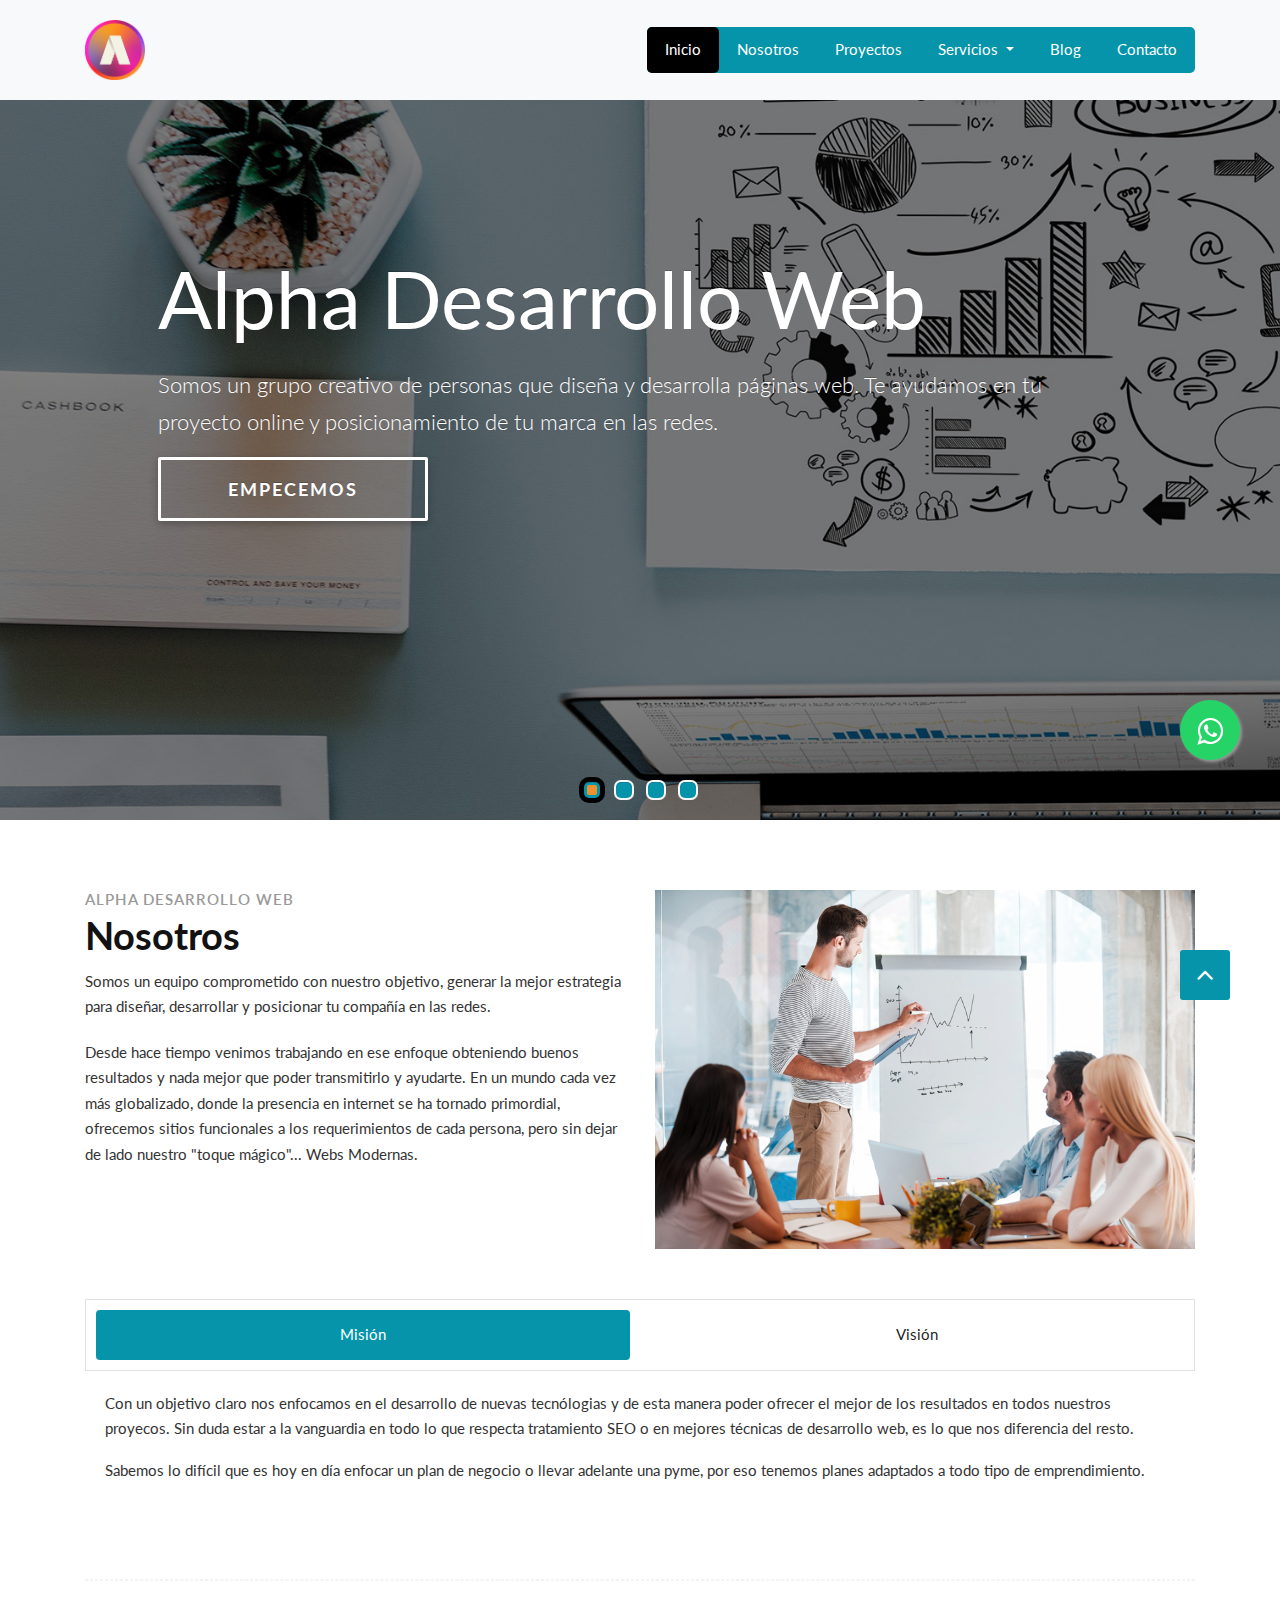
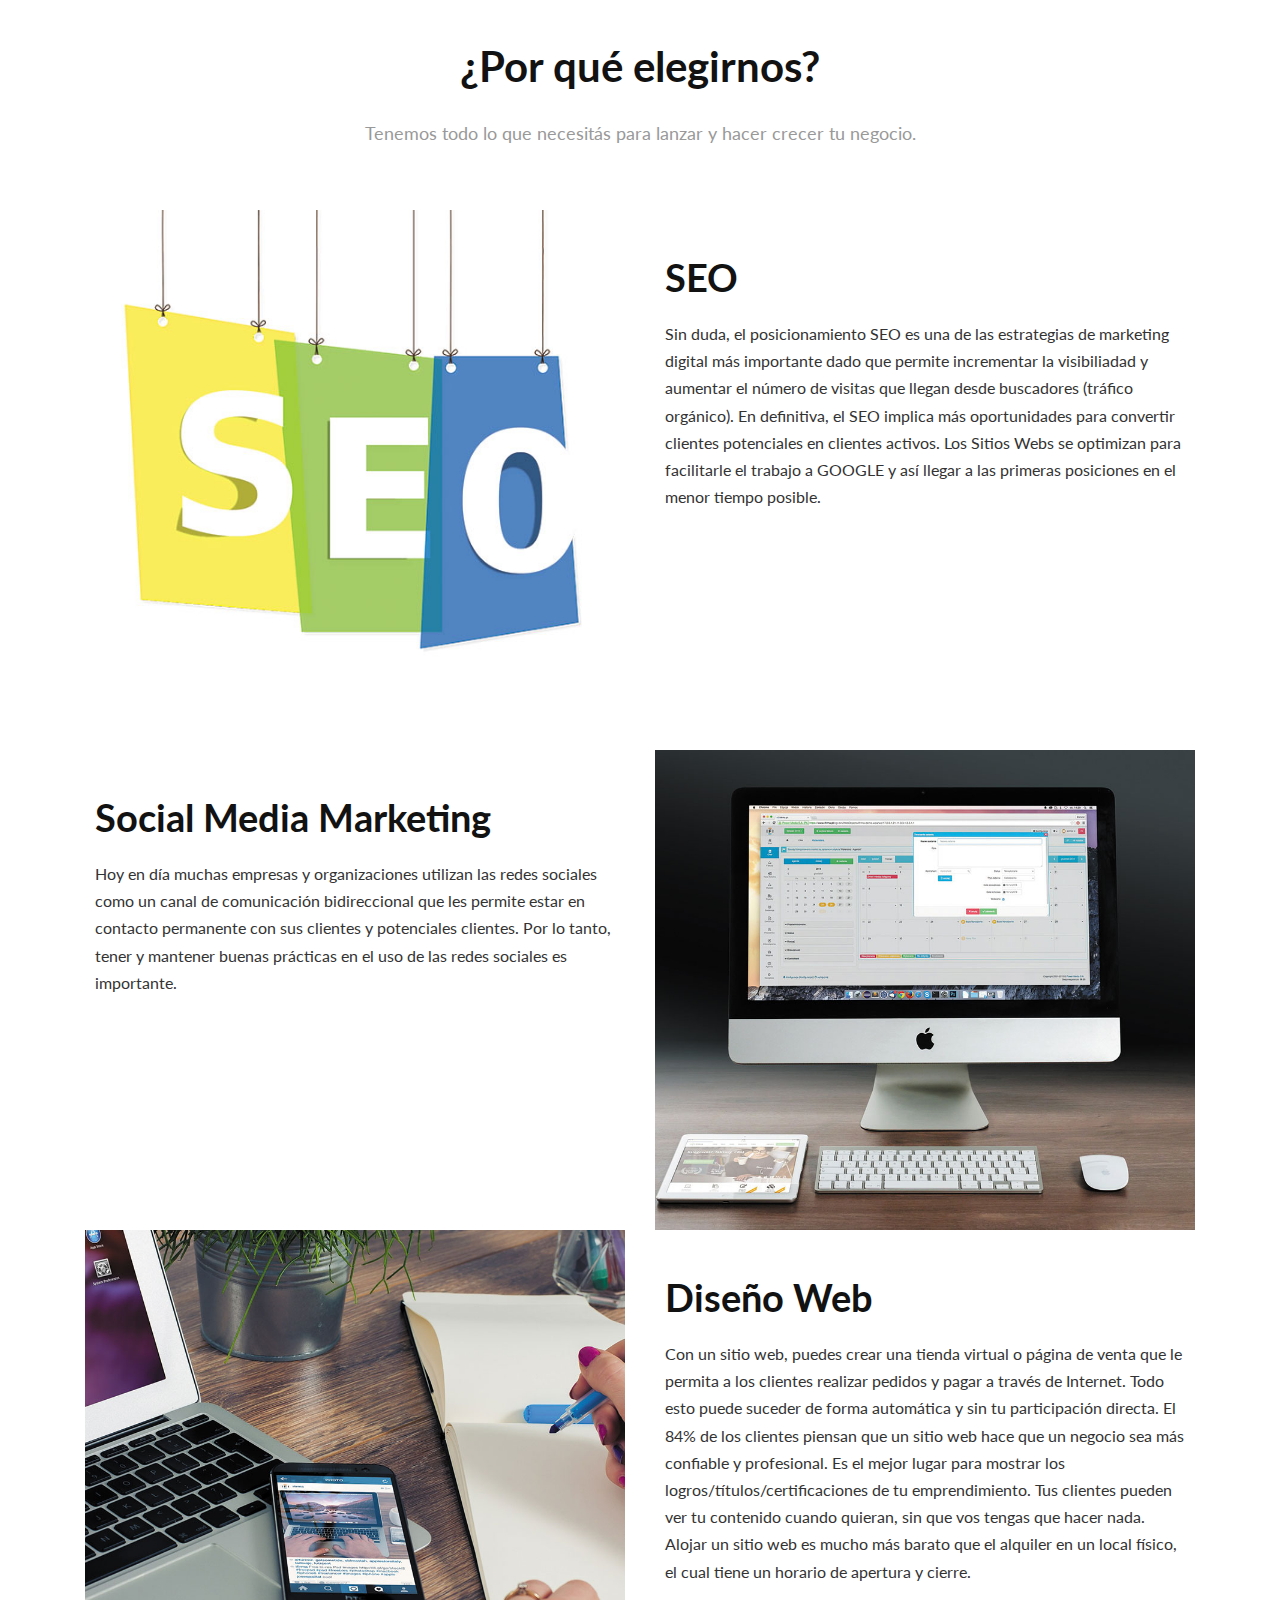
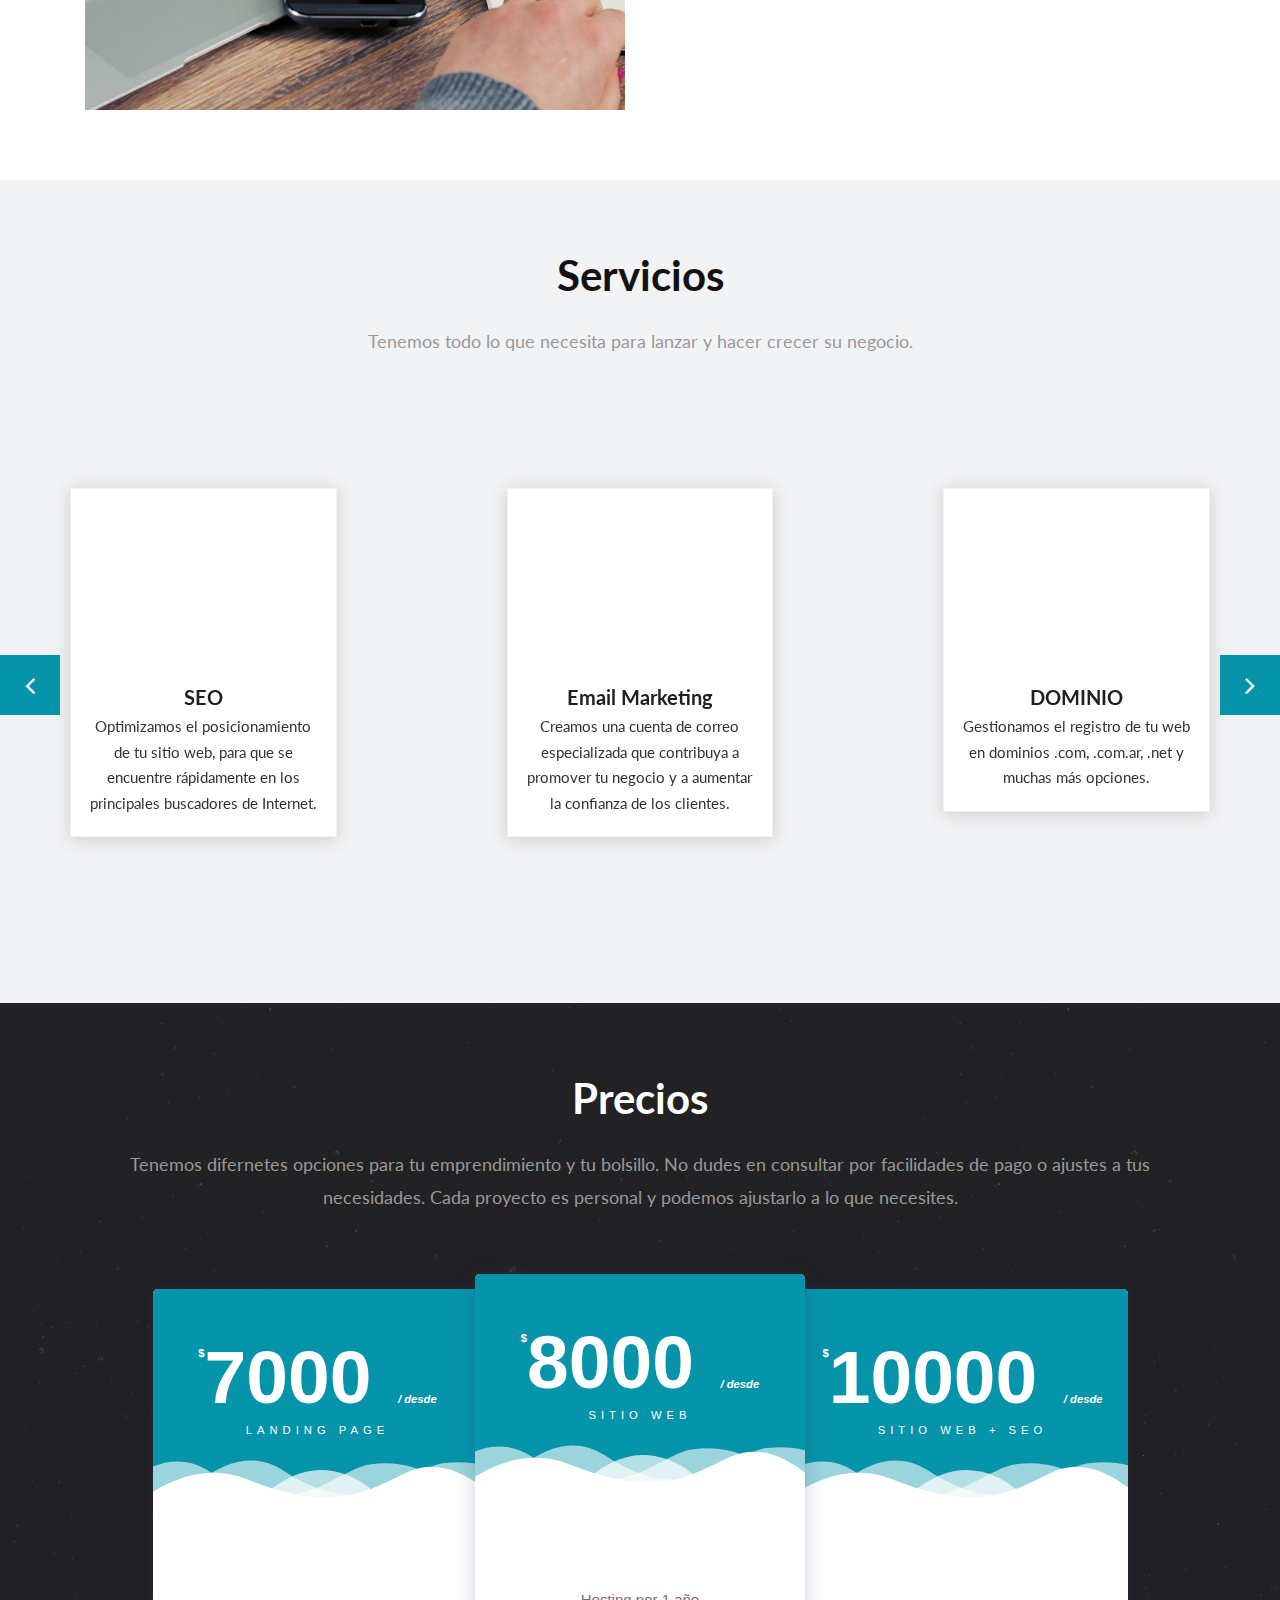
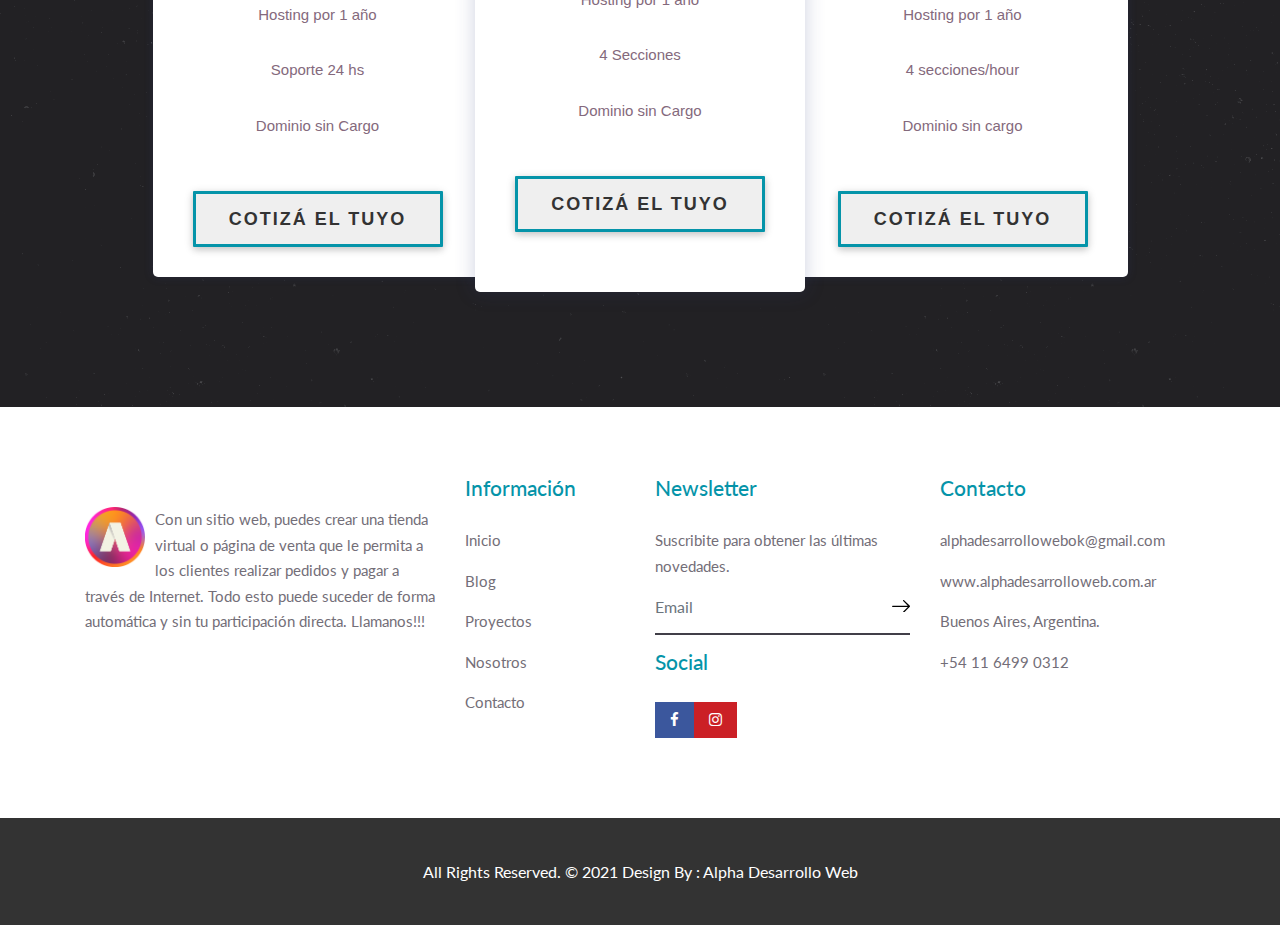
<file: index.html>
<!DOCTYPE html>
<html lang="es">
<head>
    <!-- Basic -->
    <meta charset="utf-8">
    <meta http-equiv="X-UA-Compatible" content="IE=edge">   
   
    <!-- Mobile Metas -->
    <meta name="viewport" content="width=device-width, minimum-scale=1.0, maximum-scale=1.0, user-scalable=no">
 
     <!-- Site Metas -->
    <title>Alpha Desarrollo Web</title>  
    <meta name="keywords" content="">
    <meta name="description" content="">
    <meta name="author" content="">

    <!-- Site Icons -->
    <link rel="shortcut icon" href="images/logoAlpha.png" type="image/x-icon" />
    <link rel="apple-touch-icon" href="images/logoAlpha.png">

    <!-- Bootstrap CSS -->
    <link rel="stylesheet" href="css/bootstrap.min.css">
    <!-- Site CSS -->
    <link rel="stylesheet" href="style.css">
    <!-- ALL VERSION CSS -->
    <link rel="stylesheet" href="css/versions.css">
    <!-- Responsive CSS -->
    <link rel="stylesheet" href="css/responsive.css">
    <!-- Custom CSS -->
    <link rel="stylesheet" href="css/custom.css">
	
	<script src="js/modernizr.custom.79639.js"></script>
    <!--[if lt IE 9]>
      <script src="https://oss.maxcdn.com/libs/html5shiv/3.7.0/html5shiv.js"></script>
      <script src="https://oss.maxcdn.com/libs/respond.js/1.4.2/respond.min.js"></script>
    <![endif]-->

</head>
<body class="seo_version">
	<link rel="stylesheet" href="https://maxcdn.bootstrapcdn.com/font-awesome/4.5.0/css/font-awesome.min.css">
	<a href="https://api.whatsapp.com/send?phone=+5491164990312&text=Hola%20bienvenidos%20a%20Alpha%20Desarrollo%20Web...%20en%20que%20podemos%20ayudarte?" class="float" target="_blank">
	<i class="fa fa-whatsapp my-float"></i>
	</a>
	<!-- LOADER -->
	<!-- <div id="preloader">
		<div class="loader-wrapper">
			<div class="loader-new">
				<div class="ball"></div>
				<div class="ball"></div>
				<div class="ball"></div>
			</div>
			<div class="text">LOADING...</div>
		</div>
	</div> -->
	<!-- END LOADER -->
	
	<!-- Start header -->
	<header class="top-navbar">
		<nav class="navbar navbar-expand-lg navbar-light bg-light">
			<div class="container">
				<a class="navbar-brand" href="index.html">
					<img src="images/logoAlpha.png" style="width: 60px; float: left; margin-right: 10px;" alt="logo" />
				</a>
				<button class="navbar-toggler" type="button" data-toggle="collapse" data-target="#navbars-seo" aria-controls="navbars-rs-food" aria-expanded="false" aria-label="Toggle navigation">
				  <span class="navbar-toggler-icon"></span>
				</button>
				<div class="collapse navbar-collapse" id="navbars-seo">
					<ul class="navbar-nav ml-auto">
						<li class="nav-item active"><a class="nav-link" href="index.html">Inicio</a></li>
						
						<li class="nav-item"><a class="nav-link" href="about.html">Nosotros</a></li>
						<li class="nav-item"><a class="nav-link" href="proyectos.html">Proyectos</a></li>
						<li class="nav-item dropdown">
							<a class="nav-link dropdown-toggle" href="#" id="dropdown-a" data-toggle="dropdown">Servicios </a>
							<div class="dropdown-menu" aria-labelledby="dropdown-a">
								<a class="dropdown-item" href="#services">Diseño Web</a>
								<a class="dropdown-item" href="#services">Seo</a>
								<a class="dropdown-item" href="#services">Email Marketing</a>
								<a class="dropdown-item" href="#services">Social Media Marketing</a>
								
							</div>
						</li>
						<li class="nav-item"><a class="nav-link" href="blog.html">Blog</a></li>
						<li class="nav-item"><a class="nav-link" href="contact.html">Contacto</a></li>
					</ul>
				</div>
			</div>
		</nav>
	</header>
	<!-- End header -->
    
    <div id="slider" class="sl-slider-wrapper">

		<div class="sl-slider">
		
			<div class="sl-slide" data-orientation="horizontal" data-slice1-rotation="-25" data-slice2-rotation="-25" data-slice1-scale="2" data-slice2-scale="2">
				<div class="sl-slide-inner">
					<div class="bg-img bg-img-1"></div>
					<h2>Alpha Desarrollo Web</h2>
					<blockquote><p>Somos un grupo creativo
						de personas que diseña
						y desarrolla páginas web.
						Te ayudamos en tu proyecto online y posicionamiento de tu marca en las redes. </p>
					<a href="https://api.whatsapp.com/send?phone=+5491164990312&text=Hola%20bienvenidos%20a%20Alpha%20Desarrollo%20Web...%20en%20que%20podemos%20ayudarte?" target="_blank"class="bttn-new">Empecemos</a>
					</blockquote>
				</div>
			</div>
			
			<div class="sl-slide" data-orientation="vertical" data-slice1-rotation="10" data-slice2-rotation="-15" data-slice1-scale="1.5" data-slice2-scale="1.5">
				<div class="sl-slide-inner">
					<div class="bg-img bg-img-2"></div>
					<h2>SEO</h2>
					<blockquote><p>Optimizamos el posicionamiento de tu sitio web, para que se encuentre rápidamente en los principales buscadores de Internet. </p>
					<a href="https://api.whatsapp.com/send?phone=+5491164990312&text=Hola%20bienvenidos%20a%20Alpha%20Desarrollo%20Web...%20en%20que%20podemos%20ayudarte?" target="_blank"class="bttn-new">Empecemos</a>
					</blockquote>
				</div>
			</div>
			
			<div class="sl-slide" data-orientation="horizontal" data-slice1-rotation="3" data-slice2-rotation="3" data-slice1-scale="2" data-slice2-scale="1">
				<div class="sl-slide-inner">
					<div class="bg-img bg-img-3"></div>
					<h2>Search engine, Analytica, Tráfico</h2>
					<blockquote><p>Gestionamos el registro de tu web en dominios .com, .com.ar, .net y muchas más opciones. Además de un trabajo de posicionamiento estratégico hacia tus clientes en la Web.</p>
					<a href="https://api.whatsapp.com/send?phone=+5491164990312&text=Hola%20bienvenidos%20a%20Alpha%20Desarrollo%20Web...%20en%20que%20podemos%20ayudarte?"target="_blank" class="bttn-new">Empecemos</a>
					</blockquote>
				</div>
			</div>
			
			<div class="sl-slide" data-orientation="vertical" data-slice1-rotation="-5" data-slice2-rotation="25" data-slice1-scale="2" data-slice2-scale="1">
				<div class="sl-slide-inner">
					<div class="bg-img bg-img-4"></div>
					<h2>Social Media Marketing</h2>
					<blockquote><p>Tenemos alternativas para que tus perfiles en las diferentes redes sociales puedan destacarse.</p>
					<a href="https://api.whatsapp.com/send?phone=+5491164990312&text=Hola%20bienvenidos%20a%20Alpha%20Desarrollo%20Web...%20en%20que%20podemos%20ayudarte?" target="_blank"class="bttn-new">Empecemos</a>
					</blockquote>
				</div>
			</div>
		</div><!-- /sl-slider -->

		<nav id="nav-dots" class="nav-dots">
			<span class="nav-dot-current"></span>
			<span></span>
			<span></span>
			<span></span>
		</nav>

	</div><!-- /slider-wrapper -->

    <div id="about" class="section wb nopadtop">
        <div class="container" id="nosotros">
            <div class="row">
				<div class="col-md-6 m40">
                    <div class="message-box">
                        <h4 >Alpha Desarrollo Web</h4>
                        <h2>Nosotros</h2>
                        <p>Somos un equipo comprometido con nuestro objetivo, generar la mejor estrategia para diseñar, desarrollar y posicionar tu compañía en las redes.</p>
						
						<p>Desde hace tiempo venimos trabajando en ese enfoque obteniendo buenos resultados y nada mejor que poder transmitirlo y ayudarte. En un mundo cada vez más globalizado, donde la presencia en internet se ha tornado primordial, ofrecemos sitios funcionales a los requerimientos de cada persona, pero sin dejar de lado nuestro "toque mágico"... Webs Modernas. </p>
                        
                    </div><!-- end messagebox -->
                </div><!-- end col -->
				
                <div class="col-md-6">
                    <div class="post-media wow fadeIn">
                        <img src="images/about_01.jpg" alt="" class="img-fluid">
                    </div><!-- end media -->
                </div><!-- end col -->
                
            </div><!-- end row -->
			
			<div class="row vission-and-mission">
				<div class="col-md-12">
					<ul class="nav nav-pills nav-justified" id="myTab" role="tablist">
						<li class="nav-item"><a class="nav-link active" href="#tab_a" data-toggle="tab">Misión</a></li>
						<li class="nav-item"><a class="nav-link" href="#tab_b" data-toggle="tab">Visión</a></li>				
					</ul>
					<div class="tab-content">
						<div class="tab-pane fade show active" id="tab_a">
							<div class="box-inner-m">
								<p>Con un objetivo claro nos enfocamos en el desarrollo de nuevas tecnólogias y de esta manera poder ofrecer el mejor de los resultados en todos nuestros proyecos. Sin duda estar a la vanguardia en todo lo que respecta tratamiento SEO o en mejores técnicas de desarrollo web, es lo que nos diferencia del resto.</p>
								<p>Sabemos lo difícil que es hoy en día enfocar un plan de negocio o llevar adelante una pyme, por eso tenemos planes adaptados a todo tipo de emprendimiento. </p>
							</div>
						</div>
						<div class="tab-pane fade" id="tab_b">
							<div class="box-inner-m">
								<p>Con una visión clara hacia donde nos dirigimos y hacia que tipo de clientes, la mejor recompensa es ver los resultados. Contamos con un equipo de gente capacitada que se encarga de tratar puntos debiles a mejorar en cada proyecto, ya sea en lo financiero, tecnólogico o simplemente un re-diseño de servicios que nuestros clientes ofrecen y poder mejorarlos para alcanzar el objetivo de ambas partes. </p>
							</div>
						</div>
					</div>
				</div>				
			</div>
			
			<hr class="hr1">
			
			<div class="section-title text-center" >               
                <h3>¿Por qué elegirnos?</h3>
                <p class="lead">Tenemos todo lo que necesitás para lanzar y hacer crecer tu negocio.</p>
            </div><!-- end title -->
			
			<div class="seo-services row clearfix">
                <div class="col-md-6 col-xs-12">
					<div class="why-img-box">
						<img src="images/why-img-01.jpg" class="img-fluid" alt="" />
					</div>
                </div><!-- end col -->

                <div class="col-md-6 col-xs-12">
					<div class="why-dit">
						<h4>SEO</h4>
						<p>Sin duda, el posicionamiento SEO es una de las estrategias de marketing digital más importante dado que permite incrementar la visibiliadad y aumentar el número de visitas que llegan desde buscadores (tráfico orgánico). En definitiva, el SEO implica más oportunidades para convertir clientes potenciales en clientes activos. Los Sitios Webs se optimizan para facilitarle el trabajo a GOOGLE y así llegar a las primeras posiciones en el menor tiempo posible.</p>
					</div>
                </div><!-- end col -->
				
				<div class="col-md-6 col-xs-12">
					<div class="why-dit">
						<h4>Social Media Marketing</h4>
						<p>Hoy en día muchas empresas y organizaciones utilizan las redes sociales como un canal de comunicación bidireccional que les permite estar en contacto permanente con sus clientes y potenciales clientes. Por lo tanto, tener y mantener buenas prácticas en el uso de las redes sociales es importante.</p>
					</div>
                </div><!-- end col -->
				
                <div class="col-md-6 col-xs-12">
					<div class="why-img-box">
						<img src="images/version_02.jpg" class="img-fluid" alt="" />
					</div>
                </div><!-- end col -->
				<div class="col-md-6 col-xs-12">
					<div class="why-img-box">
						<img src="images/version_04.jpg" class="img-fluid" alt="" />
					</div>
                </div><!-- end col -->

                <div class="col-md-6 col-xs-12">
					<div class="why-dit">
						<h4>Diseño Web</h4>
						<p>Con un sitio web, puedes crear una tienda virtual o página de venta que le permita a los clientes realizar pedidos y pagar a través de Internet. Todo esto puede suceder de forma automática y sin tu participación directa. El 84% de los clientes piensan que un sitio web hace que un negocio sea más confiable y profesional. Es el mejor lugar para mostrar los logros/títulos/certificaciones de tu emprendimiento.
							Tus clientes pueden ver tu contenido cuando quieran, sin que vos tengas que hacer nada. Alojar un sitio web es mucho más barato que el alquiler en un local físico, el cual tiene un horario de apertura y cierre.
						</p>
					</div>
                </div><!-- end col -->
            </div><!-- end how-its-work -->
        </div><!-- end container -->
    </div><!-- end section -->

    <div id="services" class="section lb" id="services">
        <div class="container-fluid">
			<div class="container">
				<div class="section-title text-center">
					<h3>Servicios</h3>
					<p class="lead">Tenemos todo lo que necesita para lanzar y hacer crecer su negocio.</p>
				</div><!-- end title -->
			</div>
            <div class="row text-center">
				<div class="owl-services-seo owl-carousel owl-theme">
					<div class="text-center">
						<div class="service-widget">
							<div class="post-media wow fadeIn">
								<img src="images/seo_01.png" alt="" class="img-fluid img-rounded">
							</div>
							<h3>SEO</h3>
							<p>Optimizamos el posicionamiento de tu sitio web, para que se encuentre rápidamente en los principales buscadores de Internet.</p>
						</div><!-- end service -->
					</div><!-- end col -->

					<div class="text-center">
						<div class="service-widget">
							<div class="post-media wow fadeIn">
								<img src="images/seo_02.png" alt="" class="img-fluid img-rounded">
							</div>
							<h3>Email Marketing</h3>
							<p>Creamos una cuenta de correo especializada que contribuya a promover tu negocio y a aumentar la confianza de los clientes. </p>
						</div><!-- end service -->
					</div><!-- end col -->

					<div class="text-center">
						<div class="service-widget">
							<div class="post-media wow fadeIn">
								<img src="images/seo_03.png" alt="" class="img-fluid img-rounded">
							</div>
							<h3>DOMINIO</h3>
							<p>Gestionamos el registro de tu web en dominios .com, .com.ar, .net y muchas más opciones.</p>
						</div><!-- end service -->
					</div><!-- end col -->
					
					<div class="text-center">
						<div class="service-widget">
							<div class="post-media wow fadeIn">
								<img src="images/seo_04.png" alt="" class="img-fluid img-rounded">
							</div>
							<h3>Webs Modernas</h3>
							<p>Ofrecemos páginas adaptables a todo tipo de dispositivos. Utilizamos las últimas tecnologías disponibles de HTML, CSS, JS, PHP y MySQL.</p>
						</div><!-- end service -->
					</div><!-- end col -->

					<div class="text-center">
						<div class="service-widget">
							<div class="post-media wow fadeIn">
								<img src="images/seo_05.png" alt="" class="img-fluid img-rounded">
							</div>
							<h3>E-COMMERCE</h3>
							<p>Creamos sitios de venta online para potenciar tu negocio. Disponemos de opciones autogestionables, para que puedas modificarlo a gusto. </p>
						</div><!-- end service -->
					</div><!-- end col -->

					<div class="text-center">
						<div class="service-widget">
							<div class="post-media wow fadeIn">
								<img src="images/seo_06.png" alt="" class="img-fluid img-rounded">
							</div>
							<h3>Social Media Marketing</h3>
							<p>Tené diferentes opciones para tus seguidores y clientes. Digitaliza tu contenido en las diferentes redes sociales y gana tranquilidad con tu marca en la nube.</p>
						</div><!-- end service -->
					</div><!-- end col -->
				</div><!-- end col -->
            </div><!-- end row -->
        </div><!-- end container -->
    </div><!-- end section -->

   
    <div id="pricing" class="section pricing-bg">
        <div class="container" id="precios">
            <div class="section-title text-center">
                <h3>Precios</h3>
                <p>Tenemos difernetes opciones para tu emprendimiento y tu bolsillo. No dudes en consultar por facilidades de pago o ajustes a tus necesidades. Cada proyecto es personal y podemos ajustarlo a lo que necesites.</p>
            </div><!-- end title -->

            <div class="row">
                <div class="col-md-12">
                    <div class="pricing pricing-palden">
						<div class="pricing-item">
						  <div class="pricing-deco">
							<svg class="pricing-deco-img" enable-background="new 0 0 300 100" height="100px" id="Layer_1" preserveAspectRatio="none" version="1.1" viewBox="0 0 300 100" width="300px" x="0px" xml:space="preserve" xmlns:xlink="http://www.w3.org/1999/xlink" xmlns="http://www.w3.org/2000/svg" y="0px">
							  <path class="deco-layer deco-layer--1" d="M30.913,43.944c0,0,42.911-34.464,87.51-14.191c77.31,35.14,113.304-1.952,146.638-4.729&#x000A;	c48.654-4.056,69.94,16.218,69.94,16.218v54.396H30.913V43.944z" fill="#FFFFFF" opacity="0.6"></path>
							  <path class="deco-layer deco-layer--2" d="M-35.667,44.628c0,0,42.91-34.463,87.51-14.191c77.31,35.141,113.304-1.952,146.639-4.729&#x000A;	c48.653-4.055,69.939,16.218,69.939,16.218v54.396H-35.667V44.628z" fill="#FFFFFF" opacity="0.6"></path>
							  <path class="deco-layer deco-layer--3" d="M43.415,98.342c0,0,48.283-68.927,109.133-68.927c65.886,0,97.983,67.914,97.983,67.914v3.716&#x000A;	H42.401L43.415,98.342z" fill="#FFFFFF" opacity="0.7"></path>
							  <path class="deco-layer deco-layer--4" d="M-34.667,62.998c0,0,56-45.667,120.316-27.839C167.484,57.842,197,41.332,232.286,30.428&#x000A;	c53.07-16.399,104.047,36.903,104.047,36.903l1.333,36.667l-372-2.954L-34.667,62.998z" fill="#FFFFFF"></path>
							</svg>
							<div class="pricing-price"><span class="pricing-currency">$</span>7000
							  <span class="pricing-period">/ desde</span>
							</div>
							<h3 class="pricing-title">LANDING PAGE</h3>
						  </div>
						  <ul class="pricing-feature-list">
							<li class="pricing-feature">Hosting por 1 año</li>
							<li class="pricing-feature">Soporte 24 hs</li>
							<li class="pricing-feature">Dominio sin Cargo</li>
						  </ul>
						  <a href="https://api.whatsapp.com/send?phone=+5491164990312&text=Hola%20bienvenidos%20a%20Alpha%20Desarrollo%20Web...%20en%20que%20podemos%20ayudarte?" target="_blank"><button class="bttn-new-a">Cotizá el tuyo</button></a>
						</div>
						<div class="pricing-item pricing__item--featured">
						  <div class="pricing-deco">
							<svg class="pricing-deco-img" enable-background="new 0 0 300 100" height="100px" id="Layer_1" preserveAspectRatio="none" version="1.1" viewBox="0 0 300 100" width="300px" x="0px" xml:space="preserve" xmlns:xlink="http://www.w3.org/1999/xlink" xmlns="http://www.w3.org/2000/svg" y="0px">
							  <path class="deco-layer deco-layer--1" d="M30.913,43.944c0,0,42.911-34.464,87.51-14.191c77.31,35.14,113.304-1.952,146.638-4.729&#x000A;	c48.654-4.056,69.94,16.218,69.94,16.218v54.396H30.913V43.944z" fill="#FFFFFF" opacity="0.6"></path>
							  <path class="deco-layer deco-layer--2" d="M-35.667,44.628c0,0,42.91-34.463,87.51-14.191c77.31,35.141,113.304-1.952,146.639-4.729&#x000A;	c48.653-4.055,69.939,16.218,69.939,16.218v54.396H-35.667V44.628z" fill="#FFFFFF" opacity="0.6"></path>
							  <path class="deco-layer deco-layer--3" d="M43.415,98.342c0,0,48.283-68.927,109.133-68.927c65.886,0,97.983,67.914,97.983,67.914v3.716&#x000A;	H42.401L43.415,98.342z" fill="#FFFFFF" opacity="0.7"></path>
							  <path class="deco-layer deco-layer--4" d="M-34.667,62.998c0,0,56-45.667,120.316-27.839C167.484,57.842,197,41.332,232.286,30.428&#x000A;	c53.07-16.399,104.047,36.903,104.047,36.903l1.333,36.667l-372-2.954L-34.667,62.998z" fill="#FFFFFF"></path>
							</svg>
							<div class="pricing-price"><span class="pricing-currency">$</span>8000
							  <span class="pricing-period">/ desde</span>
							</div>
							<h3 class="pricing-title">Sitio Web </h3>
						  </div>
						  <ul class="pricing-feature-list">
							<li class="pricing-feature">Hosting por 1 año</li>
							<li class="pricing-feature">4 Secciones</li>
							<li class="pricing-feature">Dominio sin Cargo</li>
						  </ul>
						  <a href="https://api.whatsapp.com/send?phone=+5491164990312&text=Hola%20bienvenidos%20a%20Alpha%20Desarrollo%20Web...%20en%20que%20podemos%20ayudarte?" target="_blank"><button class="bttn-new-a">Cotizá el tuyo</button></a>
						</div>
						<div class="pricing-item">
						  <div class="pricing-deco">
							<svg class="pricing-deco-img" enable-background="new 0 0 300 100" height="100px" id="Layer_1" preserveAspectRatio="none" version="1.1" viewBox="0 0 300 100" width="300px" x="0px" xml:space="preserve" xmlns:xlink="http://www.w3.org/1999/xlink" xmlns="http://www.w3.org/2000/svg" y="0px">
							  <path class="deco-layer deco-layer--1" d="M30.913,43.944c0,0,42.911-34.464,87.51-14.191c77.31,35.14,113.304-1.952,146.638-4.729&#x000A;	c48.654-4.056,69.94,16.218,69.94,16.218v54.396H30.913V43.944z" fill="#FFFFFF" opacity="0.6"></path>
							  <path class="deco-layer deco-layer--2" d="M-35.667,44.628c0,0,42.91-34.463,87.51-14.191c77.31,35.141,113.304-1.952,146.639-4.729&#x000A;	c48.653-4.055,69.939,16.218,69.939,16.218v54.396H-35.667V44.628z" fill="#FFFFFF" opacity="0.6"></path>
							  <path class="deco-layer deco-layer--3" d="M43.415,98.342c0,0,48.283-68.927,109.133-68.927c65.886,0,97.983,67.914,97.983,67.914v3.716&#x000A;	H42.401L43.415,98.342z" fill="#FFFFFF" opacity="0.7"></path>
							  <path class="deco-layer deco-layer--4" d="M-34.667,62.998c0,0,56-45.667,120.316-27.839C167.484,57.842,197,41.332,232.286,30.428&#x000A;	c53.07-16.399,104.047,36.903,104.047,36.903l1.333,36.667l-372-2.954L-34.667,62.998z" fill="#FFFFFF"></path>
							</svg>
							<div class="pricing-price"><span class="pricing-currency">$</span>10000
							  <span class="pricing-period">/ desde</span>
							</div>
							<h3 class="pricing-title">Sitio Web + SEO</h3>
						  </div>
						  <ul class="pricing-feature-list">
							<li class="pricing-feature">Hosting por 1 año</li>
							<li class="pricing-feature">4 secciones/hour</li>
							<li class="pricing-feature">Dominio sin cargo</li>
						  </ul>
						  <a href="https://api.whatsapp.com/send?phone=+5491164990312&text=Hola%20bienvenidos%20a%20Alpha%20Desarrollo%20Web...%20en%20que%20podemos%20ayudarte?" target="_blank"><button class="bttn-new-a">Cotizá el tuyo</button></a>
						</div>
					</div>
                </div><!-- end col -->
            </div><!-- end row -->
        </div><!-- end container -->
    </div><!-- end section -->

  

   <!--  <div id="support" class="section db">
        <div class="container">
            <div class="row">
                <div id="logo-carousel" class="owl-carousel">
					<div> <img src="images/logo_01.png" alt=""> </div>
					<div> <img src="images/logo_02.png" alt=""> </div>
					<div> <img src="images/logo_03.png" alt=""> </div>
					<div> <img src="images/logo_04.png" alt=""> </div>
					<div> <img src="images/logo_05.png" alt=""> </div>
					<div> <img src="images/logo_06.png" alt=""> </div>
					<div> <img src="images/logo_01.png" alt=""> </div>
					<div> <img src="images/logo_02.png" alt=""> </div>
				</div>
            </div>
        </div>
    </div> -->
	
	<footer class="footer">
        <div class="container">
            <div class="row">
                <div class="col-lg-4 col-md-6 col-xs-12">
                    <div class="widget clearfix">
                        <div class="widget-title">
                            <img src="images/logoAlpha.png"style="width: 60px; float: left; margin-right: 10px;" alt="logo">
                        </div>
                        <p>Con un sitio web, puedes crear una tienda virtual o página de venta que le permita a los clientes realizar pedidos y pagar a través de Internet. Todo esto puede suceder de forma automática y sin tu participación directa. Llamanos!!!</p>
                    </div><!-- end clearfix -->
                </div><!-- end col -->
				
				<div class="col-lg-2 col-md-6 col-xs-12">
                    <div class="widget clearfix">
                        <div class="widget-title">
                            <h3>Información</h3>
                        </div>
                        <ul class="footer-links">
                            <li><a href="index">Inicio</a></li>
                            <li><a href="blog.html">Blog</a></li>
                            <li><a href="proyectos.html">Proyectos</a></li>
							<li><a href="about.html">Nosotros</a></li>
							
							<li><a href="contact.html">Contacto</a></li>
                        </ul><!-- end links -->
                    </div><!-- end clearfix -->
                </div><!-- end col -->

                <div class="col-lg-3 col-md-6 col-xs-12">
                    <div class="widget clearfix">
						<div class="widget-title">
							<h3>Newsletter</h3>
						</div>
						<p>Suscribite para obtener las últimas novedades.</p>
						<div class="news-box">
							<form action="#" method="post">
								<div class="form-group">
									<input class="form-control" placeholder="Email" type="email">
									<button type="submit">
										<svg id="Layer_11" data-name="Layer 11" xmlns="http://www.w3.org/2000/svg" viewBox="0 0 25.19 17.71">
											<path class="cls-1" d="M311,387.93a.89.89,0,0,0-1.27,1.26l6.44,6.44H295a.89.89,0,0,0-.89.89.9.9,0,0,0,.89.9h21.24l-6.44,6.42a.91.91,0,0,0,0,1.27.89.89,0,0,0,1.27,0l8-8a.87.87,0,0,0,0-1.25Z" transform="translate(-294.08 -387.67)"></path> </svg>
									</button>
								</div>
							</form>
						</div>
						
                        <div class="widget-title">
                            <h3>Social</h3>
                        </div>
                        <ul class="footer-links social-md">
                            <li><a class="fb btn-a" title="Facebook" data-tippy-animation="scale" href="#"><i class="fa fa-facebook"></i></a></li>
                           
                            <li><a class="pi btn-a" title="Instagram" data-tippy-animation="scale" href="#"><i class="fa fa-instagram"></i> </a></li>
                        </ul><!-- end links -->
                    </div><!-- end clearfix -->
                </div><!-- end col -->
				
				<div class="col-lg-3 col-md-6 col-xs-12">
                    <div class="widget clearfix">
                        <div class="widget-title">
                            <h3>Contacto</h3>
                        </div>

                        <ul class="footer-links">
                            <li><a href="mailto:alphadesarrollowebok@gmail.com">alphadesarrollowebok@gmail.com</a></li>
                            <li><a href="https://www.alphadesarrolloweb.com.ar">www.alphadesarrolloweb.com.ar</a></li>
                            <li>Buenos Aires, Argentina.</li>
                            <a href="https://api.whatsapp.com/send?phone=+5491164990312&text=Hola%20bienvenidos%20a%20Alpha%20Desarrollo%20Web...%20en%20que%20podemos%20ayudarte?" target="_blank"><li>+54 11 6499 0312</li></a>
                        </ul><!-- end links -->
                    </div><!-- end clearfix -->
                </div><!-- end col -->
				
            </div><!-- end row -->
        </div><!-- end container -->
    </footer><!-- end footer -->
	
    <div class="copyrights">
        <div class="container">
            <div class="footer-distributed">
                <div class="footer-left">
                    <p class="footer-company-name">All Rights Reserved. &copy; 2021 Design By : <a href="https://www.alphadesarrolloweb.com.ar">Alpha Desarrollo Web</a></p>
                </div>
            </div>
        </div><!-- end container -->
    </div><!-- end copyrights -->

    <a href="#" id="scroll-to-top" class="dmtop global-radius"><i class="fa fa-angle-up"></i></a>

    <!-- ALL JS FILES -->
    <script src="js/all.js"></script>
    <!-- ALL PLUGINS -->
	<script src="js/tippy.all.min.js"></script>
    <script src="js/custom.js"></script>
	
	<script src="js/jquery.ba-cond.min.js"></script>
	<script src="js/jquery.slitslider.js"></script>
	<script type="text/javascript">	
			$(function() {
			
				var Page = (function() {

					var $nav = $( '#nav-dots > span' ),
						slitslider = $( '#slider' ).slitslider( {
							onBeforeChange : function( slide, pos ) {

								$nav.removeClass( 'nav-dot-current' );
								$nav.eq( pos ).addClass( 'nav-dot-current' );

							}
						} ),

						init = function() {

							initEvents();
							
						},
						initEvents = function() {

							$nav.each( function( i ) {
							
								$( this ).on( 'click', function( event ) {
									
									var $dot = $( this );
									
									if( !slitslider.isActive() ) {

										$nav.removeClass( 'nav-dot-current' );
										$dot.addClass( 'nav-dot-current' );
									
									}
									
									slitslider.jump( i + 1 );
									return false;
								
								} );
								
							} );

						};

						return { init : init };

				})();

				Page.init();
			
			});
		</script>
		
		<script>
			tippy('.btn-a');
		</script>


</body>
</html>
</file>
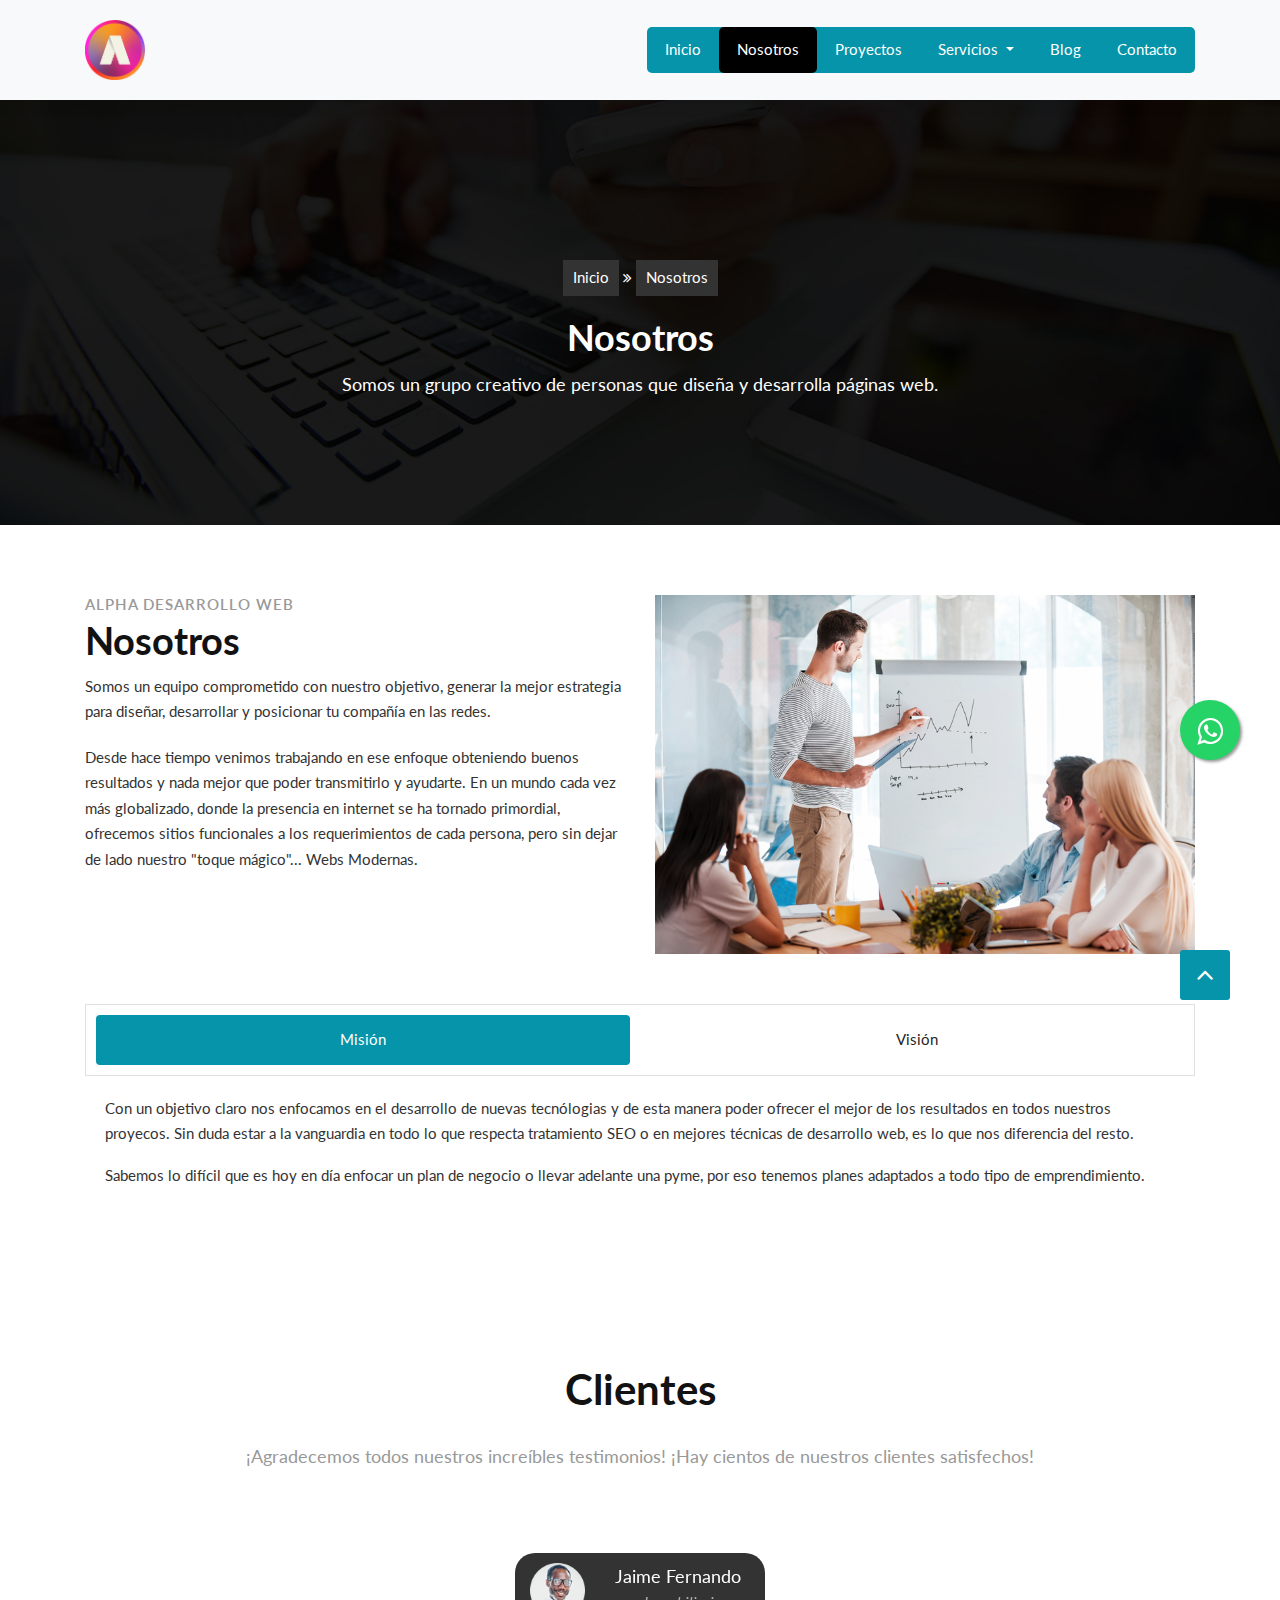
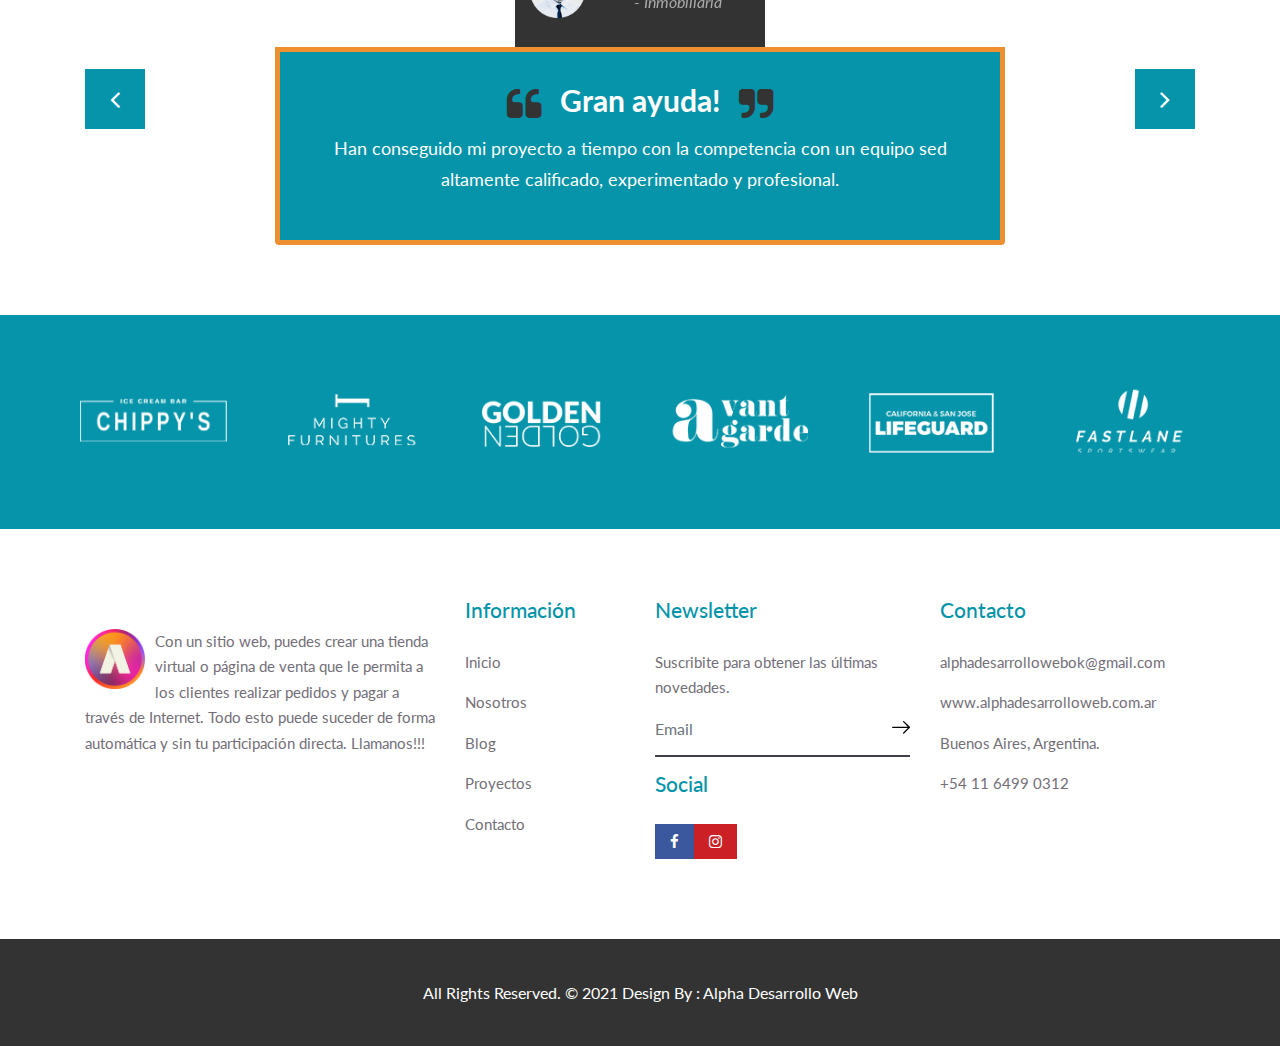
<file: about.html>
<!DOCTYPE html>
<html lang="en">
<head>
    <!-- Basic -->
    <meta charset="utf-8">
    <meta http-equiv="X-UA-Compatible" content="IE=edge">   
   
    <!-- Mobile Metas -->
    <meta name="viewport" content="width=device-width, minimum-scale=1.0, maximum-scale=1.0, user-scalable=no">
 
     <!-- Site Metas -->
    <title>Alpha Desarrollo Web</title>  
    <meta name="keywords" content="">
    <meta name="description" content="">
    <meta name="author" content="">

    <!-- Site Icons -->
    <link rel="shortcut icon" href="images/logoAlpha.png" type="image/x-icon" />
    <link rel="apple-touch-icon" href="images/logoAlpha.png">

    <!-- Bootstrap CSS -->
    <link rel="stylesheet" href="css/bootstrap.min.css">
    <!-- Site CSS -->
    <link rel="stylesheet" href="style.css">
    <!-- ALL VERSION CSS -->
    <link rel="stylesheet" href="css/versions.css">
    <!-- Responsive CSS -->
    <link rel="stylesheet" href="css/responsive.css">
    <!-- Custom CSS -->
    <link rel="stylesheet" href="css/custom.css">

    <!--[if lt IE 9]>
      <script src="https://oss.maxcdn.com/libs/html5shiv/3.7.0/html5shiv.js"></script>
      <script src="https://oss.maxcdn.com/libs/respond.js/1.4.2/respond.min.js"></script>
    <![endif]-->

</head>
<body class="seo_version">
    <link rel="stylesheet" href="https://maxcdn.bootstrapcdn.com/font-awesome/4.5.0/css/font-awesome.min.css">
	<a href="https://api.whatsapp.com/send?phone=+5491164990312&text=Hola%20bienvenidos%20a%20Alpha%20Desarrollo%20Web...%20en%20que%20podemos%20ayudarte?" class="float" target="_blank">
	<i class="fa fa-whatsapp my-float"></i>
	</a>
	<!-- LOADER -->
	<!-- <div id="preloader">
		<div class="loader-wrapper">
			<div class="loader-new">
				<div class="ball"></div>
				<div class="ball"></div>
				<div class="ball"></div>
			</div>
			<div class="text">LOADING...</div>
		</div>
	</div> -->
	<!-- END LOADER -->

    <!-- Start header -->
	<header class="top-navbar">
		<nav class="navbar navbar-expand-lg navbar-light bg-light">
			<div class="container">
				<a class="navbar-brand" href="index.html">
					<img src="images/logoAlpha.png" style="width: 60px; float: left; margin-right: 10px;" alt="logo" />
				</a>
				<button class="navbar-toggler" type="button" data-toggle="collapse" data-target="#navbars-seo" aria-controls="navbars-rs-food" aria-expanded="false" aria-label="Toggle navigation">
				  <span class="navbar-toggler-icon"></span>
				</button>
				<div class="collapse navbar-collapse" id="navbars-seo">
					<ul class="navbar-nav ml-auto">
						<li class="nav-item "><a class="nav-link" href="index.html">Inicio</a></li>
						
						<li class="nav-item active"><a class="nav-link" href="about.html">Nosotros</a></li>
						<li class="nav-item"><a class="nav-link" href="proyectos.html">Proyectos</a></li>
						<li class="nav-item dropdown">
							<a class="nav-link dropdown-toggle" href="#" id="dropdown-a" data-toggle="dropdown">Servicios </a>
							<div class="dropdown-menu" aria-labelledby="dropdown-a">
								<a class="dropdown-item" href="index.html#services">Diseño Web</a>
								<a class="dropdown-item" href="index.html#services">Seo</a>
								<a class="dropdown-item" href="index.html#services">Email Marketing</a>
								<a class="dropdown-item" href="index.html#services">Social Media Marketing</a>
								
							</div>
						</li>
						<li class="nav-item"><a class="nav-link" href="blog.html">Blog</a></li>
						<li class="nav-item"><a class="nav-link" href="contact.html">Contacto</a></li>
					</ul>
				</div>
			</div>
		</nav>
	</header>
	<!-- End header -->

    <div class="all-page-title" style="background-image:url(images/parallax_04.jpg);">
		<!--Page -->
        <div class="page-info">
            <div class="container">
            	<div class="inner-container">
                    <ul class="bread-crumb">
                        <li><a href="index.html">Inicio</a></li>
						<li><i class="fa fa-angle-double-right" aria-hidden="true"></i></li>
                        <li><span>Nosotros</span></li>
                    </ul>
                </div>
            </div>
        </div>
        <!--End Page-->
        <div class="container text-center">
            <h1>Nosotros</h1>
			<p>Somos un grupo creativo de personas que diseña y desarrolla páginas web. </p>
        </div>
    </div><!-- end section -->

    <div id="about" class="section wb nopadtop">
        <div class="container">
            <div class="row">
				<div class="col-md-6 m40">
                    <div class="message-box">
                        <h4>ALPHA DESARROLLO WEB</h4>
                        <h2>Nosotros</h2>
                        <p>Somos un equipo comprometido con nuestro objetivo, generar la mejor estrategia para diseñar, desarrollar y posicionar tu compañía en las redes.</p>
						
						<p>Desde hace tiempo venimos trabajando en ese enfoque obteniendo buenos resultados y nada mejor que poder transmitirlo y ayudarte. En un mundo cada vez más globalizado, donde la presencia en internet se ha tornado primordial, ofrecemos sitios funcionales a los requerimientos de cada persona, pero sin dejar de lado nuestro "toque mágico"... Webs Modernas.</p>
                        
                    </div><!-- end messagebox -->
                </div><!-- end col -->
				
                <div class="col-md-6">
                    <div class="post-media wow fadeIn">
                        <img src="images/about_01.jpg" alt="" class="img-fluid">
                    </div><!-- end media -->
                </div><!-- end col -->
                
            </div><!-- end row -->
			
			<div class="row vission-and-mission">
				<div class="col-md-12">
					<ul class="nav nav-pills nav-justified" id="myTab" role="tablist">
						<li class="nav-item"><a class="nav-link active" href="#tab_a" data-toggle="tab">Misión</a></li>
						<li class="nav-item"><a class="nav-link" href="#tab_b" data-toggle="tab">Visión</a></li>				
					</ul>
					<div class="tab-content">
						<div class="tab-pane fade show active" id="tab_a">
							<div class="box-inner-m">
								<p>Con un objetivo claro nos enfocamos en el desarrollo de nuevas tecnólogias y de esta manera poder ofrecer el mejor de los resultados en todos nuestros proyecos. Sin duda estar a la vanguardia en todo lo que respecta tratamiento SEO o en mejores técnicas de desarrollo web, es lo que nos diferencia del resto.</p>
								<p>Sabemos lo difícil que es hoy en día enfocar un plan de negocio o llevar adelante una pyme, por eso tenemos planes adaptados a todo tipo de emprendimiento.</p>
							</div>
						</div>
						<div class="tab-pane fade" id="tab_b">
							<div class="box-inner-m">
								<p>Con una visión clara hacia donde nos dirigimos y hacia que tipo de clientes, la mejor recompensa es ver los resultados. Contamos con un equipo de gente capacitada que se encarga de tratar puntos debiles a mejorar en cada proyecto, ya sea en lo financiero, tecnólogico o simplemente un re-diseño de servicios que nuestros clientes ofrecen y poder mejorarlos para alcanzar el objetivo de ambas partes.</p>
							</div>
						</div>
					</div>
				</div>				
			</div>
        </div><!-- end container -->
    </div><!-- end section -->

    <div id="testimonials" class="section wb">
        <div class="container">
            <div class="section-title text-center">
                <h3>Clientes</h3>
                <p class="lead">¡Agradecemos todos nuestros increíbles testimonios! ¡Hay cientos de nuestros clientes satisfechos! </p>
            </div><!-- end title -->

            <div class="row">
                <div class="col-md-12 col-sm-12">
                    <div class="testi-carousel owl-carousel owl-theme">
                        <div class="testimonial clearfix">
							<div class="testi-meta">
                                <img src="images/testi_01.png" alt="" class="img-fluid alignleft">
                                <h4>Jaime Fernando <small>- Inmobiliaria</small></h4>
                            </div>
							<!-- end testi-meta -->
                            <div class="desc">
                                <h3><i class="fa fa-quote-left"></i> Gran ayuda! <i class="fa fa-quote-right"></i></h3>
                                <p>Han conseguido mi proyecto a tiempo con la competencia con un equipo sed altamente calificado, experimentado y profesional.</p>
                            </div>
                        </div>
                        <!-- end testimonial -->

                        <div class="testimonial clearfix">
							<div class="testi-meta">
                                <img src="images/testi_02.png" alt="" class="img-fluid alignleft">
                                <h4>Facundo Rios<small>- Diseñador</small></h4>
                            </div>
                            <!-- end testi-meta -->
                            <div class="desc">
                                <h3><i class="fa fa-quote-left"></i>Servicios impresionantes! <i class="fa fa-quote-right"></i></h3>
                                <p>Explícate cómo nació toda esta idea equivocada de renunciar al placer y llevar tu negocio como soñabas!.</p>
                            </div>
                        </div>
                        <!-- end testimonial -->

                        <div class="testimonial clearfix">
							<div class="testi-meta">
                                <img src="images/testi_03.png" alt="" class="img-fluid alignleft">
                                <h4>Carla Visc <small>- Emprendedora</small></h4>
                            </div>
                            <!-- end testi-meta -->
                            <div class="desc">
                                <h3><i class="fa fa-quote-left"></i> ¡Gran y talentoso equipo! <i class="fa fa-quote-right"></i></h3>
                                <p>De gran ayuda en mi emprendimiento lanzando mis redes sociales y sito web.!! </p>
                            </div>
                        </div>
                       

                      

                       
                    </div><!-- end carousel -->
                </div><!-- end col -->
            </div><!-- end row -->
        </div><!-- end container -->
    </div><!-- end section -->

    <div id="support" class="section db">
        <div class="container">
            <div class="row">
                <div id="logo-carousel" class="owl-carousel">
					<div> <img src="images/logo_01.png" alt=""> </div>
					<div> <img src="images/logo_02.png" alt=""> </div>
					<div> <img src="images/logo_03.png" alt=""> </div>
					<div> <img src="images/logo_04.png" alt=""> </div>
					<div> <img src="images/logo_05.png" alt=""> </div>
					<div> <img src="images/logo_06.png" alt=""> </div>
					<div> <img src="images/logo_01.png" alt=""> </div>
					<div> <img src="images/logo_02.png" alt=""> </div>
				</div>
            </div><!-- end row -->
        </div><!-- end container -->
    </div><!-- end section -->

	<footer class="footer">
        <div class="container">
            <div class="row">
                <div class="col-lg-4 col-md-6 col-xs-12">
                    <div class="widget clearfix">
                        <div class="widget-title">
                            <img src="images/logoAlpha.png"style="width: 60px; float: left; margin-right: 10px;" alt="logo">
                        </div>
                        <p>Con un sitio web, puedes crear una tienda virtual o página de venta que le permita a los clientes realizar pedidos y pagar a través de Internet. Todo esto puede suceder de forma automática y sin tu participación directa. Llamanos!!!</p>
                    </div><!-- end clearfix -->
                </div><!-- end col -->
				
				<div class="col-lg-2 col-md-6 col-xs-12">
                    <div class="widget clearfix">
                        <div class="widget-title">
                            <h3>Información</h3>
                        </div>
                        <ul class="footer-links">
                            <li><a href="index">Inicio</a></li>
                            <li><a href="#">Nosotros</a></li>
                            <li><a href="blog.html">Blog</a></li>
                            <li><a href="proyectos.html">Proyectos</a></li>
						
							
							<li><a href="contact.html">Contacto</a></li>
                        </ul><!-- end links -->
                    </div><!-- end clearfix -->
                </div><!-- end col -->

                <div class="col-lg-3 col-md-6 col-xs-12">
                    <div class="widget clearfix">
						<div class="widget-title">
							<h3>Newsletter</h3>
						</div>
						<p>Suscribite para obtener las últimas novedades.</p>
						<div class="news-box">
							<form action="#" method="post">
								<div class="form-group">
									<input class="form-control" placeholder="Email" type="email">
									<button type="submit">
										<svg id="Layer_11" data-name="Layer 11" xmlns="http://www.w3.org/2000/svg" viewBox="0 0 25.19 17.71">
											<path class="cls-1" d="M311,387.93a.89.89,0,0,0-1.27,1.26l6.44,6.44H295a.89.89,0,0,0-.89.89.9.9,0,0,0,.89.9h21.24l-6.44,6.42a.91.91,0,0,0,0,1.27.89.89,0,0,0,1.27,0l8-8a.87.87,0,0,0,0-1.25Z" transform="translate(-294.08 -387.67)"></path> </svg>
									</button>
								</div>
							</form>
						</div>
						
                        <div class="widget-title">
                            <h3>Social</h3>
                        </div>
                        <ul class="footer-links social-md">
                            <li><a class="fb btn-a" title="Facebook" data-tippy-animation="scale" href="#"><i class="fa fa-facebook"></i></a></li>
                           
                            <li><a class="pi btn-a" title="Instagram" data-tippy-animation="scale" href="#"><i class="fa fa-instagram"></i> </a></li>
                        </ul><!-- end links -->
                    </div><!-- end clearfix -->
                </div><!-- end col -->
				
				<div class="col-lg-3 col-md-6 col-xs-12">
                    <div class="widget clearfix">
                        <div class="widget-title">
                            <h3>Contacto</h3>
                        </div>

                        <ul class="footer-links">
                            <li><a href="mailto:alphadesarrollowebok@gmail.com">alphadesarrollowebok@gmail.com</a></li>
                            <li><a href="https://www.alphadesarrolloweb.com.ar">www.alphadesarrolloweb.com.ar</a></li>
                            <li>Buenos Aires, Argentina.</li>
                            <a href="https://api.whatsapp.com/send?phone=+5491164990312&text=Hola%20bienvenidos%20a%20Alpha%20Desarrollo%20Web...%20en%20que%20podemos%20ayudarte?" target="_blank"><li>+54 11 6499 0312</li></a>
                        </ul><!-- end links -->
                    </div><!-- end clearfix -->
                </div><!-- end col -->
				
            </div><!-- end row -->
        </div><!-- end container -->
    </footer><!-- end footer -->
	
    <div class="copyrights">
        <div class="container">
            <div class="footer-distributed">
                <div class="footer-left">
                    <p class="footer-company-name">All Rights Reserved. &copy; 2021 Design By : <a href="https://www.alphadesarrolloweb.com.ar">Alpha Desarrollo Web</a></p>
                </div>
            </div>
        </div><!-- end container -->
    </div><!-- end copyrights -->

    <a href="#" id="scroll-to-top" class="dmtop global-radius"><i class="fa fa-angle-up"></i></a>

    <!-- ALL JS FILES -->
    <script src="js/all.js"></script>
    <!-- ALL PLUGINS -->
	<script src="js/tippy.all.min.js"></script>
    <script src="js/custom.js"></script>
	<script>
		tippy('.btn-a');
	</script>

</body>
</html>
</file>
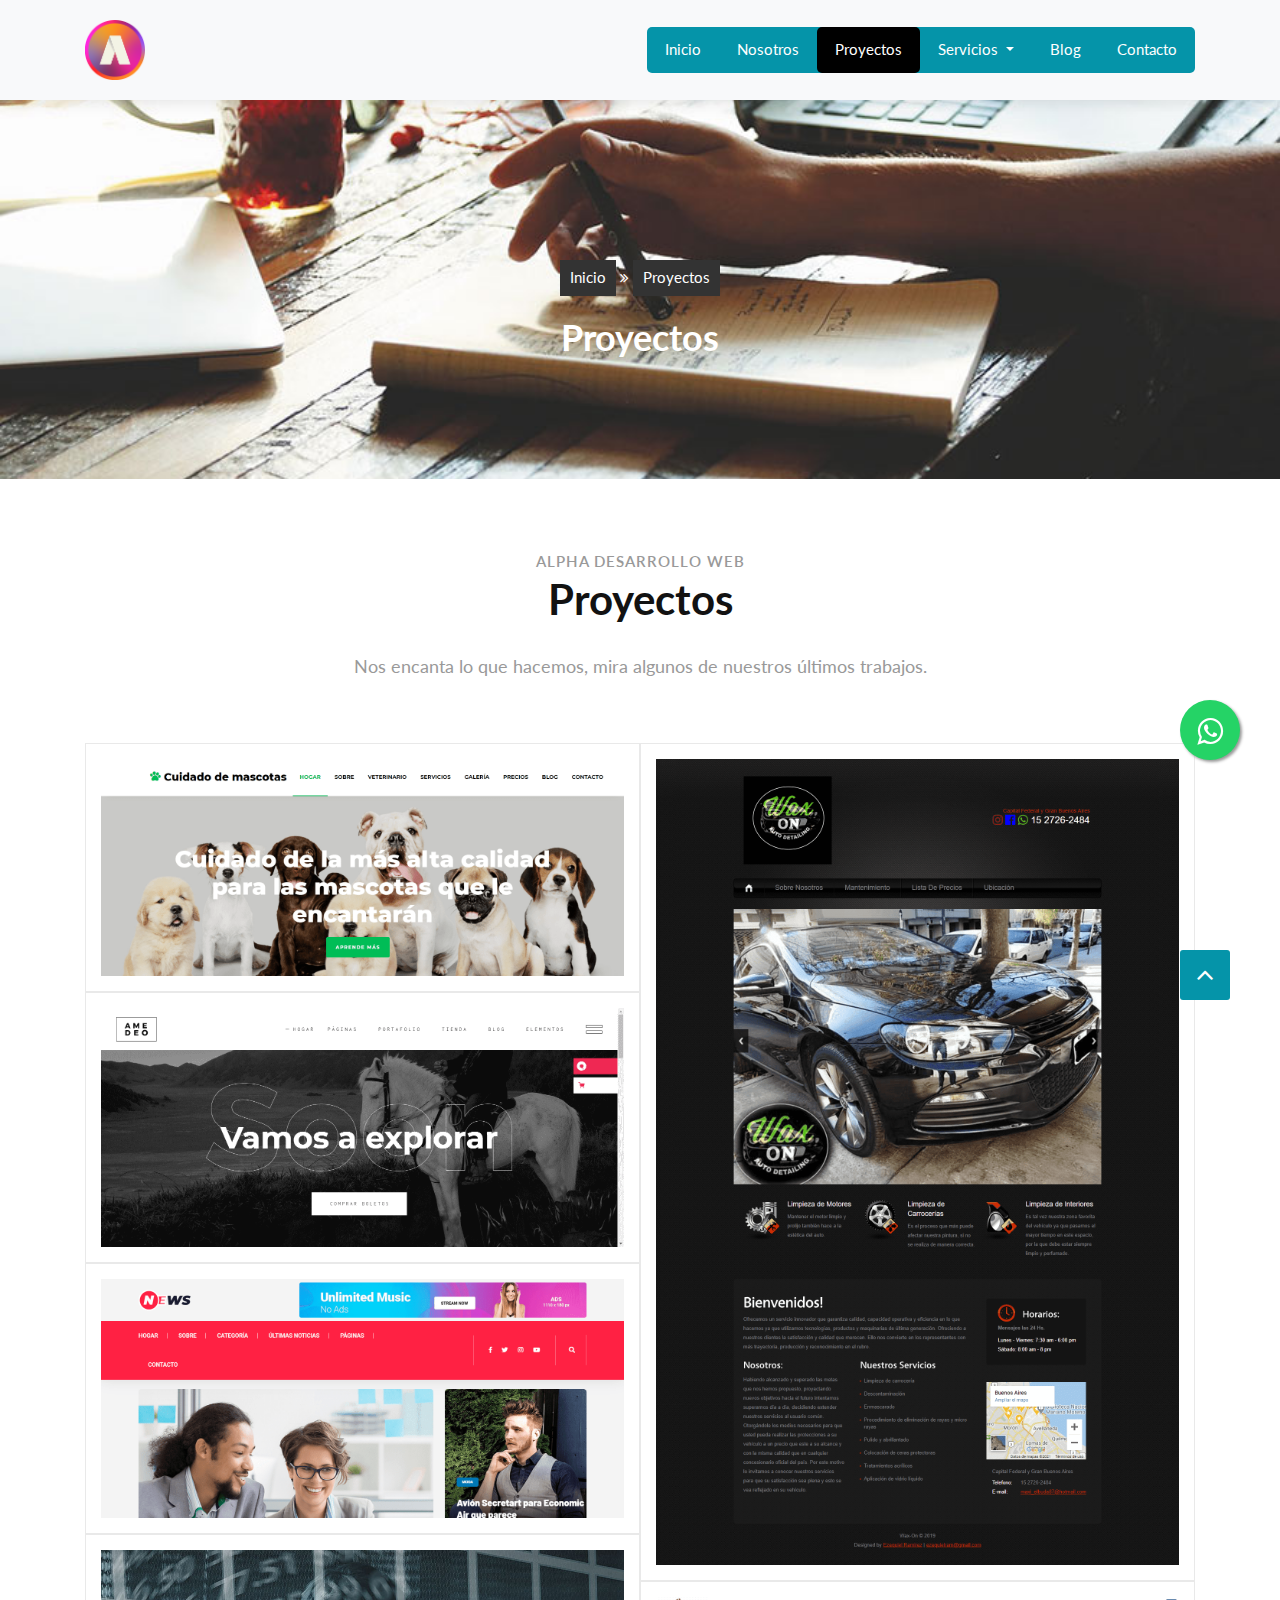
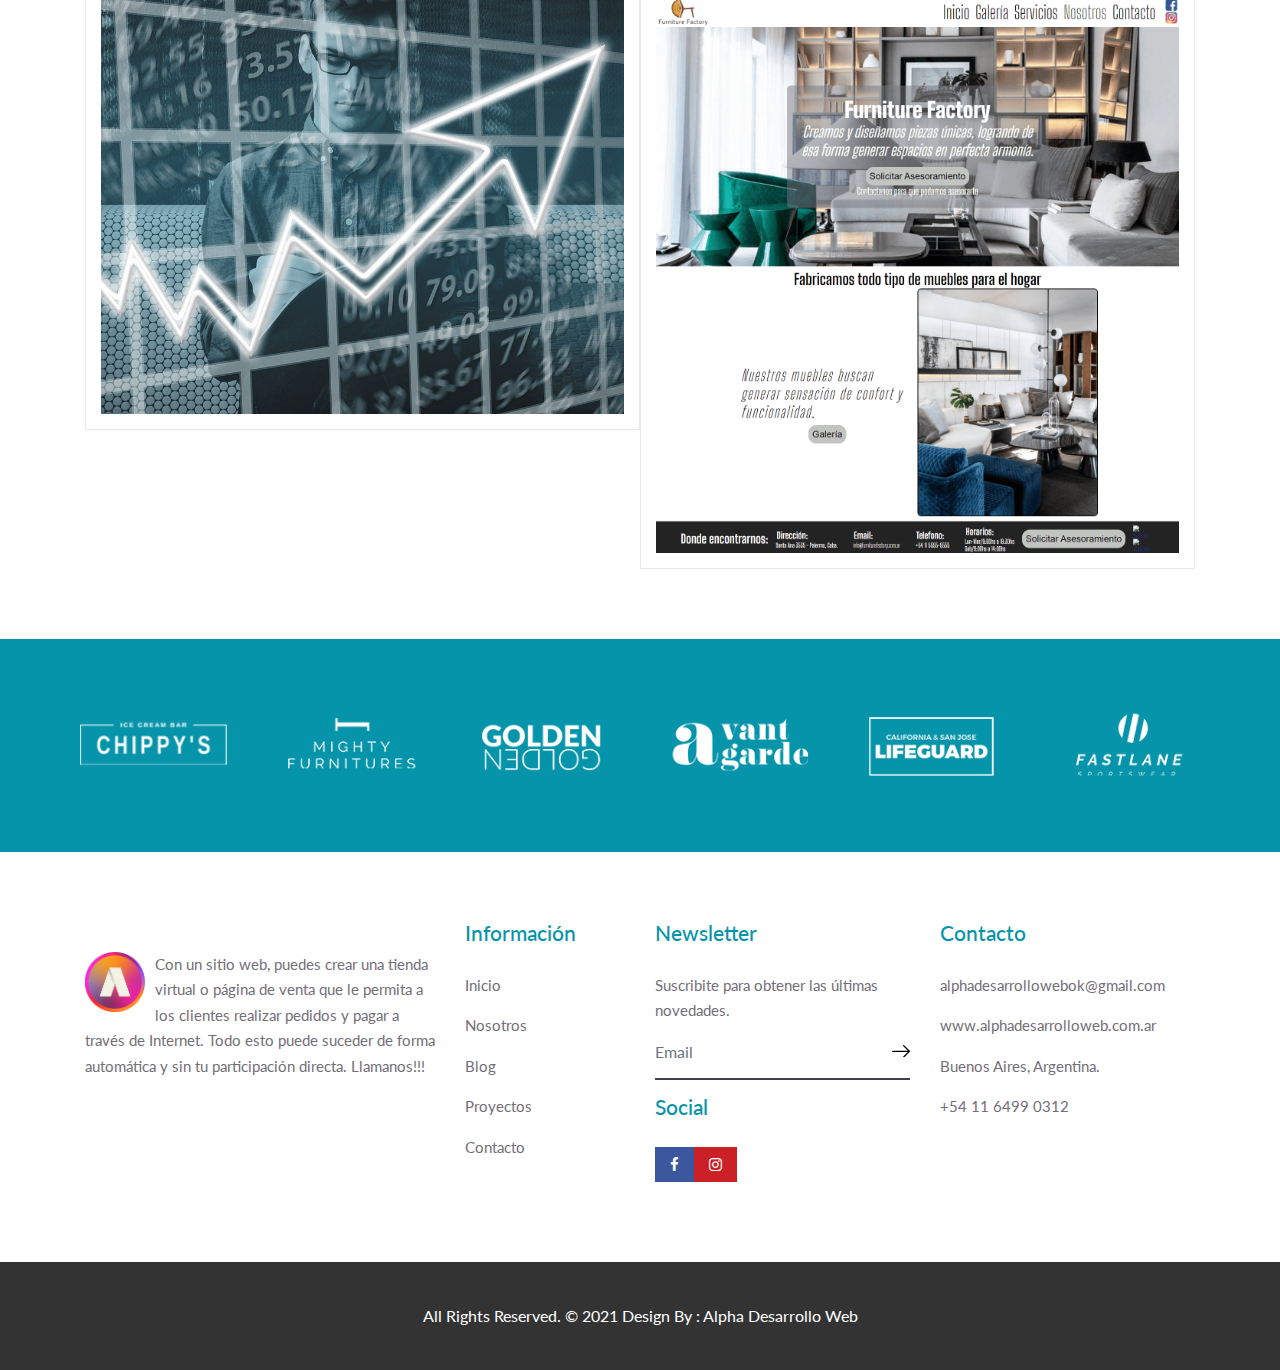
<file: proyectos.html>
<!DOCTYPE html>
<html lang="en">

    <!-- Basic -->
    <meta charset="utf-8">
    <meta http-equiv="X-UA-Compatible" content="IE=edge">   
   
    <!-- Mobile Metas -->
    <meta name="viewport" content="width=device-width, minimum-scale=1.0, maximum-scale=1.0, user-scalable=no">
 
     <!-- Site Metas -->
    <title>Alpha Desarrollo Web</title>  
    <meta name="keywords" content="">
    <meta name="description" content="">
    <meta name="author" content="">

    <!-- Site Icons -->
    <link rel="shortcut icon" href="images/logoAlpha.png" type="image/x-icon" />
    <link rel="apple-touch-icon" href="images/logoAlpha.png">

    <!-- Bootstrap CSS -->
    <link rel="stylesheet" href="css/bootstrap.min.css">
    <!-- Site CSS -->
    <link rel="stylesheet" href="style.css">
    <!-- ALL VERSION CSS -->
    <link rel="stylesheet" href="css/versions.css">
    <!-- Responsive CSS -->
    <link rel="stylesheet" href="css/responsive.css">
    <!-- Custom CSS -->
    <link rel="stylesheet" href="css/custom.css">

    <!--[if lt IE 9]>
      <script src="https://oss.maxcdn.com/libs/html5shiv/3.7.0/html5shiv.js"></script>
      <script src="https://oss.maxcdn.com/libs/respond.js/1.4.2/respond.min.js"></script>
    <![endif]-->

</head>
<body class="seo_version">
    <link rel="stylesheet" href="https://maxcdn.bootstrapcdn.com/font-awesome/4.5.0/css/font-awesome.min.css">
	<a href="https://api.whatsapp.com/send?phone=+5491164990312&text=Hola%20bienvenidos%20a%20Alpha%20Desarrollo%20Web...%20en%20que%20podemos%20ayudarte?" class="float" target="_blank">
	<i class="fa fa-whatsapp my-float"></i>
	</a>
   

    <!-- Start header -->
	<header class="top-navbar">
		<nav class="navbar navbar-expand-lg navbar-light bg-light">
			<div class="container">
				<a class="navbar-brand" href="index.html">
					<img src="images/logoAlpha.png" style="width: 60px; float: left; margin-right: 10px;" alt="logo" />
				</a>
				<button class="navbar-toggler" type="button" data-toggle="collapse" data-target="#navbars-seo" aria-controls="navbars-rs-food" aria-expanded="false" aria-label="Toggle navigation">
				  <span class="navbar-toggler-icon"></span>
				</button>
				<div class="collapse navbar-collapse" id="navbars-seo">
					<ul class="navbar-nav ml-auto">
						<li class="nav-item "><a class="nav-link" href="index.html">Inicio</a></li>
						
						<li class="nav-item "><a class="nav-link" href="about.html">Nosotros</a></li>
						<li class="nav-item active"><a class="nav-link" href="#">Proyectos</a></li>
						<li class="nav-item dropdown">
							<a class="nav-link dropdown-toggle" href="#" id="dropdown-a" data-toggle="dropdown">Servicios </a>
							<div class="dropdown-menu" aria-labelledby="dropdown-a">
								<a class="dropdown-item" href="index.html#services">Diseño Web</a>
								<a class="dropdown-item" href="index.html#services">Seo</a>
								<a class="dropdown-item" href="index.html#services">Email Marketing</a>
								<a class="dropdown-item" href="index.html#services">Social Media Marketing</a>
								
							</div>
						</li>
						<li class="nav-item"><a class="nav-link" href="blog.html">Blog</a></li>
						<li class="nav-item "><a class="nav-link" href="contact.html">Contacto</a></li>
					</ul>
				</div>
			</div>
		</nav>
	</header>
	<!-- End header -->

    <div class="all-page-title" style="background-image:url(images/version_03.jpg); background-position: center;">
		<!--Page -->
        <div class="page-info">
            <div class="container">
            	<div class="inner-container">
                    <ul class="bread-crumb">
                        <li><a href="index.html">Inicio</a></li>
						<li><i class="fa fa-angle-double-right" aria-hidden="true"></i></li>
                        <li><span>Proyectos</span></li>
                    </ul>
                </div>
            </div>
        </div>
        <!--End Page-->
        <div class="container text-center">
            <h1>Proyectos</h1>
		
        </div>
    </div><!-- end section -->

	<div id="case-study-box" class="section wb">
        <div class="container">
            <div class="section-title text-center">
                <small>Alpha Desarrollo Web</small>
                <h3>Proyectos</h3>
                <p> Nos encanta lo que hacemos, mira algunos de nuestros últimos trabajos.</p>

				
            </div><!-- end title -->

            <div id="da-thumbs" class="da-thumbs portfolio">
                <div class="post-media pitem item-w1 item-h1 cat1">
                    <a href="images/veterinaria.png" data-rel="prettyPhoto[gal]">
                        <img src="images/veterinaria.png" alt="" class="img-responsive">
                        <div>
							<h3>Web Cuidado de Mascotas</h3>
							<p>Sitio diseñado para uno de nuestros clientes veterinarios ofreciendo diversos servicios.</p>
                            <i class="flaticon-unlink"></i>
                        </div>
                    </a>
                </div>
                <div class="post-media pitem item-w1 item-h1 cat2">
                    <a href="images/Wax-on.png" data-rel="prettyPhoto[gal]">
                        <img src="images/Wax-on.png" alt="" class="img-responsive">
                        <div>
							<h3>Web Estética automotor</h3>
							<p>Sitio web dedicado al tratamiento estético del automotor.</p>
                            <i class="flaticon-unlink"></i>
                        </div>
                    </a>
                </div>
                <div class="post-media pitem item-w1 item-h1 cat1">
                    <a href="images/Amedeo.png" data-rel="prettyPhoto[gal]">
                        <img src="images/Amedeo.png" alt="" class="img-responsive">
                        <div>
							<h3>Web Amedeo</h3>
							<p>Sitio de turismo, ofreciendo diferentes servicios</p>
                            <i class="flaticon-unlink"></i>
                        </div>
                    </a>
                </div>

                <div class="post-media pitem item-w1 item-h1 cat3">
                    <a href="images/new.png" data-rel="prettyPhoto[gal]">
                        <img src="images/new.png" alt="" class="img-responsive">
                        <div>
							<h3>Web New</h3>
							<p>Blog de noticias de todo tipo para una periodista entusiasta.</p>
                            <i class="flaticon-unlink"></i>
                        </div>
                    </a>
                </div>
                <div class="post-media pitem item-w1 item-h1 cat2">
                    <a href="images/version_05.jpg" data-rel="prettyPhoto[gal]">
                        <img src="images/version_05.jpg" alt="" class="img-responsive">
                        <div>
							<h3>Trabajo de SEO</h3>
							<p>Diferentes clientes optaron por un trabajo de optimización de su página así como tambien tratamiento en las redes sociales.</p>
                            <i class="flaticon-unlink"></i>
                        </div>
                    </a>
                </div>
                <div class="post-media pitem item-w1 item-h1 cat1">
                    <a href="images/furniture.png" data-rel="prettyPhoto[gal]">
                        <img src="images/furniture.png" alt="" class="img-responsive">
                        <div>
							<h3>Web Diseño de Muebles</h3>
							<p>Sitio Web para una pyme ofreciendo diseños varios en amoblamiento para el hogar.</p>
                            <i class="flaticon-unlink"></i>
                        </div>
                    </a>
                </div>
            </div><!-- end portfolio -->
        </div><!-- end container -->
    </div><!-- end section -->
	
   

   <div id="support" class="section db">
        <div class="container">
            <div class="row">
                <div id="logo-carousel" class="owl-carousel">
					<div> <img src="images/logo_01.png" alt=""> </div>
					<div> <img src="images/logo_02.png" alt=""> </div>
					<div> <img src="images/logo_03.png" alt=""> </div>
					<div> <img src="images/logo_04.png" alt=""> </div>
					<div> <img src="images/logo_05.png" alt=""> </div>
					<div> <img src="images/logo_06.png" alt=""> </div>
					<div> <img src="images/logo_01.png" alt=""> </div>
					<div> <img src="images/logo_02.png" alt=""> </div>
				</div>
            </div><!-- end row -->
        </div><!-- end container -->
    </div><!-- end section -->

    <footer class="footer">
        <div class="container">
            <div class="row">
                <div class="col-lg-4 col-md-6 col-xs-12">
                    <div class="widget clearfix">
                        <div class="widget-title">
                            <img src="images/logoAlpha.png"style="width: 60px; float: left; margin-right: 10px;" alt="logo">
                        </div>
                        <p>Con un sitio web, puedes crear una tienda virtual o página de venta que le permita a los clientes realizar pedidos y pagar a través de Internet. Todo esto puede suceder de forma automática y sin tu participación directa. Llamanos!!!</p>
                    </div><!-- end clearfix -->
                </div><!-- end col -->
				
				<div class="col-lg-2 col-md-6 col-xs-12">
                    <div class="widget clearfix">
                        <div class="widget-title">
                            <h3>Información</h3>
                        </div>
                        <ul class="footer-links">
                            <li><a href="index">Inicio</a></li>
                            <li><a href="about.html">Nosotros</a></li>
                            <li><a href="blog.html">Blog</a></li>
                            <li><a href="#">Proyectos</a></li>
						
							
							<li><a href="contact.html">Contacto</a></li>
                        </ul><!-- end links -->
                    </div><!-- end clearfix -->
                </div><!-- end col -->

                <div class="col-lg-3 col-md-6 col-xs-12">
                    <div class="widget clearfix">
						<div class="widget-title">
							<h3>Newsletter</h3>
						</div>
						<p>Suscribite para obtener las últimas novedades.</p>
						<div class="news-box">
							<form action="#" method="post">
								<div class="form-group">
									<input class="form-control" placeholder="Email" type="email">
									<button type="submit">
										<svg id="Layer_11" data-name="Layer 11" xmlns="http://www.w3.org/2000/svg" viewBox="0 0 25.19 17.71">
											<path class="cls-1" d="M311,387.93a.89.89,0,0,0-1.27,1.26l6.44,6.44H295a.89.89,0,0,0-.89.89.9.9,0,0,0,.89.9h21.24l-6.44,6.42a.91.91,0,0,0,0,1.27.89.89,0,0,0,1.27,0l8-8a.87.87,0,0,0,0-1.25Z" transform="translate(-294.08 -387.67)"></path> </svg>
									</button>
								</div>
							</form>
						</div>
						
                        <div class="widget-title">
                            <h3>Social</h3>
                        </div>
                        <ul class="footer-links social-md">
                            <li><a class="fb btn-a" title="Facebook" data-tippy-animation="scale" href="#"><i class="fa fa-facebook"></i></a></li>
                           
                            <li><a class="pi btn-a" title="Instagram" data-tippy-animation="scale" href="#"><i class="fa fa-instagram"></i> </a></li>
                        </ul><!-- end links -->
                    </div><!-- end clearfix -->
                </div><!-- end col -->
				
				<div class="col-lg-3 col-md-6 col-xs-12">
                    <div class="widget clearfix">
                        <div class="widget-title">
                            <h3>Contacto</h3>
                        </div>

                        <ul class="footer-links">
                            <li><a href="mailto:alphadesarrollowebok@gmail.com">alphadesarrollowebok@gmail.com</a></li>
                            <li><a href="https://www.alphadesarrolloweb.com.ar">www.alphadesarrolloweb.com.ar</a></li>
                            <li>Buenos Aires, Argentina.</li>
                            <a href="https://api.whatsapp.com/send?phone=+5491164990312&text=Hola%20bienvenidos%20a%20Alpha%20Desarrollo%20Web...%20en%20que%20podemos%20ayudarte?" target="_blank"><li>+54 11 6499 0312</li></a>
                        </ul><!-- end links -->
                    </div><!-- end clearfix -->
                </div><!-- end col -->
				
            </div><!-- end row -->
        </div><!-- end container -->
    </footer><!-- end footer -->
	
    <div class="copyrights">
        <div class="container">
            <div class="footer-distributed">
                <div class="footer-left">
                    <p class="footer-company-name">All Rights Reserved. &copy; 2021 Design By : <a href="https://www.alphadesarrolloweb.com.ar">Alpha Desarrollo Web</a></p>
                </div>
            </div>
        </div><!-- end container -->
    </div><!-- end copyrights -->

    <a href="#" id="scroll-to-top" class="dmtop global-radius"><i class="fa fa-angle-up"></i></a>

    <!-- ALL JS FILES -->
    <script src="js/all.js"></script>
    <!-- ALL PLUGINS -->
    <script src="js/custom.js"></script>
	<script src="js/portfolio.js"></script>
	<script src="js/hoverdir.js"></script>   
	<script src="js/tippy.all.min.js"></script>
	<script>
		tippy('.btn-a');
	</script>

</body>
</html>
</file>
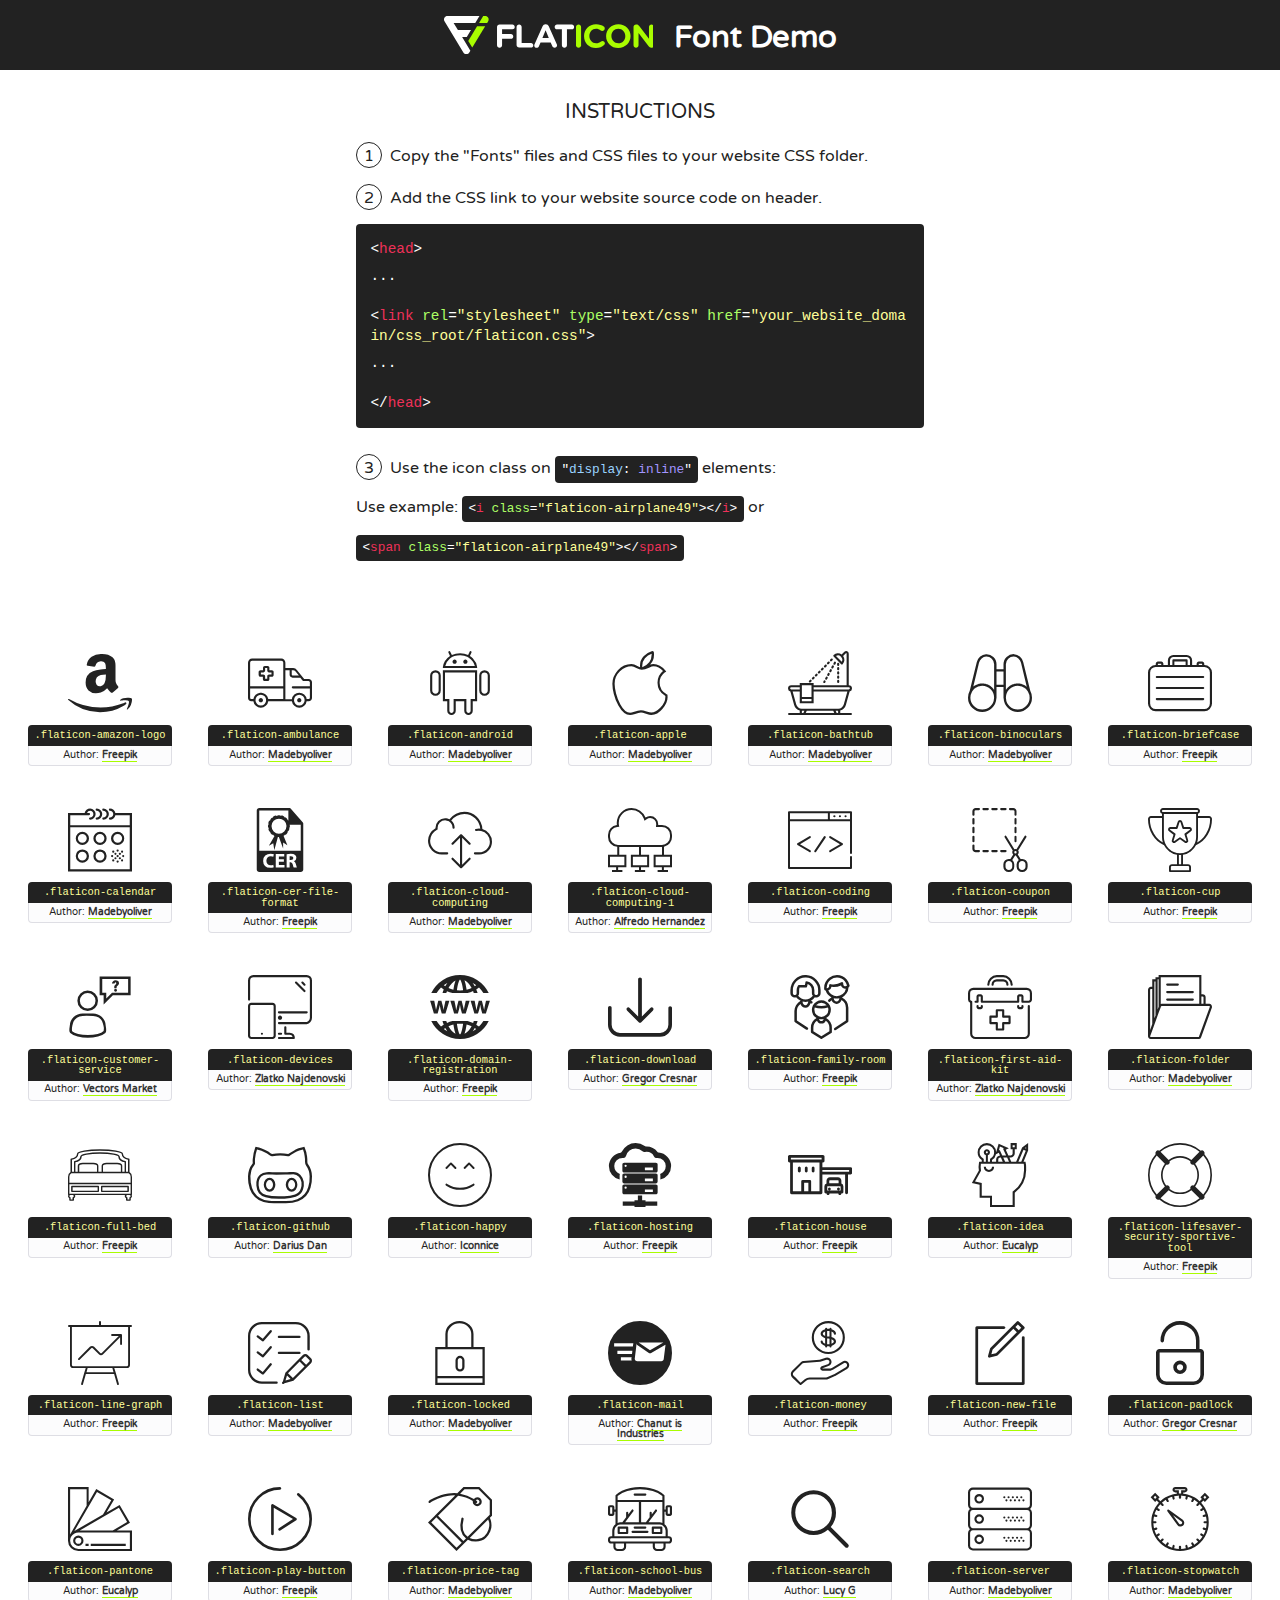
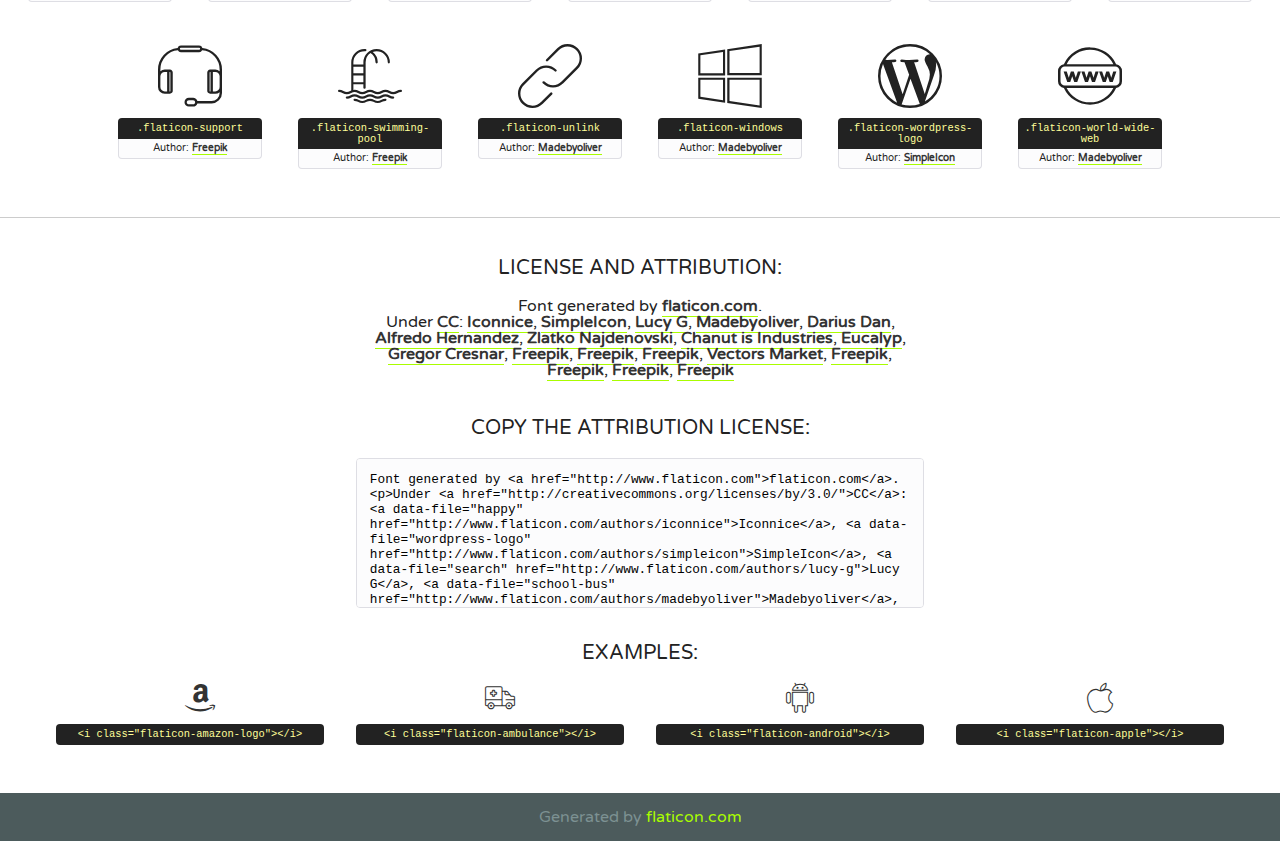
<file: fonts/flaticon.html>
<!DOCTYPE html>
<!--
  Flaticon icon font: Flaticon
  Creation date: 26/09/2016 00:56
-->
<html>
<!DOCTYPE html>
<html>

<head>
    <title>Flaticon WebFont</title>
    <link href="http://fonts.googleapis.com/css?family=Varela+Round" rel="stylesheet" type="text/css" />
    <link rel="stylesheet" type="text/css" href="flaticon.css">
    <meta charset="UTF-8">
    <style>
    html, body, div, span, applet, object, iframe,
    h1, h2, h3, h4, h5, h6, p, blockquote, pre,
    a, abbr, acronym, address, big, cite, code,
    del, dfn, em, img, ins, kbd, q, s, samp,
    small, strike, strong, sub, sup, tt, var,
    b, u, i, center,
    dl, dt, dd, ol, ul, li,
    fieldset, form, label, legend,
    table, caption, tbody, tfoot, thead, tr, th, td,
    article, aside, canvas, details, embed, 
    figure, figcaption, footer, header, hgroup, 
    menu, nav, output, ruby, section, summary,
    time, mark, audio, video {
        margin: 0;
        padding: 0;
        border: 0;
        font-size: 100%;
        font: inherit;
        vertical-align: baseline;
    }
    /* HTML5 display-role reset for older browsers */
    article, aside, details, figcaption, figure, 
    footer, header, hgroup, menu, nav, section {
        display: block;
    }
    body {
        line-height: 1;
    }
    ol, ul {
        list-style: none;
    }
    blockquote, q {
        quotes: none;
    }
    blockquote:before, blockquote:after,
    q:before, q:after {
        content: '';
        content: none;
    }
    table {
        border-collapse: collapse;
        border-spacing: 0;
    }
    body {
        font-family: 'Varela Round', Helvetica, Arial, sans-serif;
        font-size: 16px;
        color: #222;
    }
    a {
        color: #333;
        border-bottom: 1px solid #a9fd00;
        font-weight: bold;
        text-decoration: none;
    }
    * {
        -moz-box-sizing: border-box;
        -webkit-box-sizing: border-box;
        box-sizing: border-box;
        margin: 0;
        padding: 0;
    }
    [class^="flaticon-"]:before, [class*=" flaticon-"]:before, [class^="flaticon-"]:after, [class*=" flaticon-"]:after {
        font-family: Flaticon;
        font-size: 30px;
        font-style: normal;
        margin-left: 20px;
        color: #333;
    }
    .wrapper {
        max-width: 600px;
        margin: auto;
        padding: 0 1em;
    }
    .title {
        font-size: 1.25em;
        text-align: center;
        margin-bottom: 1em;
        text-transform: uppercase;
    }
    header {
        text-align: center;
        background-color: #222;
        color: #fff;
        padding: 1em;
    }
    header .logo {
        width: 210px;
        height: 38px;
        display: inline-block;
        vertical-align: middle;
        margin-right: 1em;
        border: none;
    }
    header strong {
        font-size: 1.95em;
        font-weight: bold;
        vertical-align: middle;
        margin-top: 5px;
        display: inline-block;
    }
    .demo {
        margin: 2em auto;
        line-height: 1.25em;
    }
    .demo ul li {
        margin-bottom: 1em;
    }
    .demo ul li .num {
        color: #222;
        border-radius: 20px;
        display: inline-block;
        width: 26px;
        padding: 3px;
        height: 26px;
        text-align: center;
        margin-right: 0.5em;
        border: 1px solid #222;
    }
    .demo ul li code {
        background-color: #222;
        border-radius: 4px;
        padding: 0.25em 0.5em;
        display: inline-block;
        color: #fff;
        font-family: Consolas,Monaco,Lucida Console,Liberation Mono,DejaVu Sans Mono,Bitstream Vera Sans Mono,Courier New, monospace;
        font-weight: lighter;
        margin-top: 1em;
        font-size: 0.8em;
        word-break: break-all;
    }
    .demo ul li code.big {
        padding: 1em;
        font-size: 0.9em;
    }
    .demo ul li code .red {
        color: #EF3159;
    }
    .demo ul li code .green {
        color: #ACFF65;
    }
    .demo ul li code .yellow {
        color: #FFFF99;
    }
    .demo ul li code .blue {
        color: #99D3FF;
    }
    .demo ul li code .purple {
        color: #A295FF;
    }
    .demo ul li code .dots {
        margin-top: 0.5em;
        display: block;
    }
    #glyphs {
        border-bottom: 1px solid #ccc;
        padding: 2em 0;
        text-align: center;
    }
    .glyph {
        display: inline-block;
        width: 9em;
        margin: 1em;
        text-align: center;
        vertical-align: top;
        background: #FFF;
    }
    .glyph .glyph-icon {
        padding: 10px;
        display: block;
        font-family:"Flaticon";
        font-size: 64px;
        line-height: 1;
    }
    .glyph .glyph-icon:before {
        font-size: 64px;
        color: #222;
        margin-left: 0;
    }
    .class-name {
        font-size: 0.65em;
        background-color: #222;
        color: #fff;
        border-radius: 4px 4px 0 0;
        padding: 0.5em;
        color: #FFFF99;
        font-family: Consolas,Monaco,Lucida Console,Liberation Mono,DejaVu Sans Mono,Bitstream Vera Sans Mono,Courier New, monospace;
    }
    .author-name {
        font-size: 0.6em;
        background-color: #fcfcfd;
        border: 1px solid #DEDEE4;
        border-top: 0;
        border-radius: 0 0 4px 4px;
        padding: 0.5em;
    }
    .class-name:last-child {
        font-size: 10px;
        color:#888;
    }
    .class-name:last-child a {
        font-size: 10px;
        color:#555;
    }
    .class-name:last-child a:hover {
        color:#a9fd00;
    }
    .glyph > input {
        display: block;
        width: 100px;
        margin: 5px auto;
        text-align: center;
        font-size: 12px;
        cursor: text;
    }
    .glyph > input.icon-input {
        font-family:"Flaticon";
        font-size: 16px;
        margin-bottom: 10px;
    }
    .attribution .title {
        margin-top: 2em;
    }
    .attribution textarea {
        background-color: #fcfcfd;
        padding: 1em;
        border: none;
        box-shadow: none;
        border: 1px solid #DEDEE4;
        border-radius: 4px;
        resize: none;
        width: 100%;
        height: 150px;
        font-size: 0.8em;
        font-family: Consolas,Monaco,Lucida Console,Liberation Mono,DejaVu Sans Mono,Bitstream Vera Sans Mono,Courier New, monospace;
        -webkit-appearance: none;
    }
    .iconsuse {
        margin: 2em auto;
        text-align: center;
        max-width: 1200px;
    }
    .iconsuse:after {
        content: '';
        display: table;
        clear: both;
    }
    .iconsuse .image {
        float: left;
        width: 25%;
        padding: 0 1em;
    }
    .iconsuse .image p {
        margin-bottom: 1em;
    }
    .iconsuse .image span {
        display: block;
        font-size: 0.65em;
        background-color: #222;
        color: #fff;
        border-radius: 4px;
        padding: 0.5em;
        color: #FFFF99;
        margin-top: 1em;
        font-family: Consolas,Monaco,Lucida Console,Liberation Mono,DejaVu Sans Mono,Bitstream Vera Sans Mono,Courier New, monospace;
    }
    #footer {
        text-align: center;
        background-color: #4C5B5C;
        color: #7c9192;
        padding: 1em;
    }
    #footer a {
        border: none;
        color: #a9fd00;
        font-weight: normal;
    }
    @media (max-width: 960px) {
        .iconsuse .image {
            width: 50%;
        }
    }
    @media (max-width: 560px) {
        .iconsuse .image {
            width: 100%;
        }
    }
    </style>
</head>

<body class="characters-off">

    <header>
        <a href="http://www.flaticon.com" target="_blank" class="logo">
            <svg version="1.1" xmlns="http://www.w3.org/2000/svg" xmlns:xlink="http://www.w3.org/1999/xlink" xmlns:a="http://ns.adobe.com/AdobeSVGViewerExtensions/3.0/" viewBox="0 0 560.875 102.036" enable-background="new 0 0 560.875 102.036" xml:space="preserve">
                <defs>
                </defs>
                <g>
                    <g class="letters">
                        <path fill="#ffffff" d="M141.596,29.675c0-3.777,2.985-6.767,6.764-6.767h34.438c3.426,0,6.15,2.728,6.15,6.15
                        c0,3.43-2.724,6.149-6.15,6.149h-27.674v13.091h23.719c3.429,0,6.151,2.724,6.151,6.15c0,3.43-2.723,6.149-6.151,6.149h-23.719
                        v17.574c0,3.773-2.986,6.761-6.764,6.761c-3.779,0-6.764-2.989-6.764-6.761V29.675z"></path>
                        <path fill="#ffffff" d="M193.844,29.149c0-3.781,2.985-6.767,6.764-6.767c3.776,0,6.763,2.985,6.763,6.767v42.957h25.039
                        c3.426,0,6.149,2.726,6.149,6.153c0,3.425-2.723,6.15-6.149,6.15h-31.802c-3.779,0-6.764-2.986-6.764-6.768V29.149z"></path>
                        <path fill="#ffffff" d="M241.891,75.71l21.438-48.407c1.492-3.341,4.215-5.357,7.906-5.357h0.792
                        c3.686,0,6.323,2.017,7.815,5.357l21.439,48.407c0.436,0.967,0.701,1.845,0.701,2.723c0,3.602-2.809,6.501-6.414,6.501
                        c-3.161,0-5.269-1.845-6.499-4.655l-4.132-9.661h-27.059l-4.301,10.102c-1.144,2.631-3.426,4.214-6.237,4.214
                        c-3.517,0-6.24-2.81-6.24-6.325C241.1,77.64,241.451,76.677,241.891,75.71z M279.932,58.666l-8.521-20.297l-8.526,20.297H279.932
                        z"></path>
                        <path fill="#ffffff" d="M314.864,35.387H301.86c-3.429,0-6.239-2.813-6.239-6.238c0-3.429,2.811-6.24,6.239-6.24h39.533
                        c3.426,0,6.237,2.811,6.237,6.24c0,3.425-2.811,6.238-6.237,6.238h-13.001v42.785c0,3.773-2.99,6.761-6.764,6.761
                        c-3.779,0-6.764-2.989-6.764-6.761V35.387z"></path>
                        <path fill="#A9FD00" d="M352.615,29.149c0-3.781,2.985-6.767,6.767-6.767c3.774,0,6.761,2.985,6.761,6.767v49.024
                        c0,3.773-2.987,6.761-6.761,6.761c-3.781,0-6.767-2.989-6.767-6.761V29.149z"></path>
                        <path fill="#A9FD00" d="M374.132,53.836v-0.179c0-17.481,13.178-31.801,32.065-31.801c9.22,0,15.459,2.458,20.557,6.238
                        c1.402,1.054,2.637,2.985,2.637,5.357c0,3.692-2.985,6.59-6.681,6.59c-1.845,0-3.071-0.702-4.044-1.319
                        c-3.776-2.813-7.729-4.393-12.562-4.393c-10.364,0-17.831,8.611-17.831,19.154v0.173c0,10.542,7.291,19.329,17.831,19.329
                        c5.715,0,9.492-1.756,13.359-4.834c1.049-0.874,2.458-1.491,4.039-1.491c3.429,0,6.325,2.813,6.325,6.236
                        c0,2.106-1.056,3.78-2.282,4.834c-5.539,4.834-12.036,7.733-21.878,7.733C387.572,85.464,374.132,71.493,374.132,53.836z"></path>
                        <path fill="#A9FD00" d="M433.009,53.836v-0.179c0-17.481,13.79-31.801,32.766-31.801c18.981,0,32.592,14.143,32.592,31.628v0.173
                        c0,17.483-13.785,31.807-32.769,31.807C446.625,85.464,433.009,71.32,433.009,53.836z M484.224,53.836v-0.179
                        c0-10.539-7.725-19.326-18.626-19.326c-10.893,0-18.449,8.611-18.449,19.154v0.173c0,10.542,7.73,19.329,18.626,19.329
                        C476.676,72.986,484.224,64.378,484.224,53.836z"></path>
                        <path fill="#A9FD00" d="M506.233,29.321c0-3.774,2.99-6.763,6.767-6.763h1.401c3.252,0,5.183,1.583,7.029,3.953l26.093,34.265
                        V29.059c0-3.692,2.99-6.677,6.681-6.677c3.683,0,6.671,2.985,6.671,6.677v48.934c0,3.78-2.987,6.765-6.764,6.765h-0.436
                        c-3.257,0-5.188-1.581-7.034-3.953l-27.056-35.492v32.944c0,3.687-2.985,6.676-6.678,6.676c-3.683,0-6.673-2.989-6.673-6.676
                        V29.321z"></path>
                    </g>
                    <g class="insignia">
                        <path fill="#ffffff" d="M48.372,56.137h12.517l11.156-18.537H37.186L25.688,18.539h57.825L94.668,0H9.271
                        C5.925,0,2.842,1.801,1.198,4.716c-1.644,2.907-1.593,6.482,0.134,9.343l50.38,83.501c1.678,2.781,4.689,4.476,7.938,4.476
                        c3.246,0,6.257-1.695,7.935-4.476l2.898-4.804L48.372,56.137z"></path>
                        <g class="i">
                            <path fill="#A9FD00" d="M93.575,18.539h0.031v0.004l21.652,0.004l2.705-4.488c1.727-2.861,1.778-6.436,0.133-9.343
                            C116.454,1.801,113.371,0,110.026,0h-5.294L93.575,18.539z"></path>
                            <polygon fill="#A9FD00" points="88.291,27.356 64.725,66.486 75.519,84.404 109.942,27.356"></polygon>
                        </g>
                    </g>
                </g>
            </svg>
        </a>
        <strong>Font Demo</strong>
    </header>


    <section class="demo wrapper">

        <p class="title">Instructions</p>

        <ul>
            <li>
                <span class="num">1</span>Copy the "Fonts" files and CSS files to your website CSS folder.
            </li>
            <li>
                <span class="num">2</span>Add the CSS link to your website source code on header.
                <code class="big">
                    &lt;<span class="red">head</span>&gt;
                    <br/><span class="dots">...</span>
                    <br/>&lt;<span class="red">link</span> <span class="green">rel</span>=<span class="yellow">"stylesheet"</span> <span class="green">type</span>=<span class="yellow">"text/css"</span> <span class="green">href</span>=<span class="yellow">"your_website_domain/css_root/flaticon.css"</span>&gt;
                    <br/><span class="dots">...</span>
                    <br/>&lt;/<span class="red">head</span>&gt;
                </code>
            </li>

            <li>
                <p>
                    <span class="num">3</span>Use the icon class on <code>"<span class="blue">display</span>:<span class="purple"> inline</span>"</code> elements:
                    <br />
                    Use example: <code>&lt;<span class="red">i</span> <span class="green">class</span>=<span class="yellow">&quot;flaticon-airplane49&quot;</span>&gt;&lt;/<span class="red">i</span>&gt;</code> or <code>&lt;<span class="red">span</span> <span class="green">class</span>=<span class="yellow">&quot;flaticon-airplane49&quot;</span>&gt;&lt;/<span class="red">span</span>&gt;</code>
            </li>
        </ul>

    </section>




   <section id="glyphs">          
    
      
        <div class="glyph"><div class="glyph-icon flaticon-amazon-logo"></div>
            <div class="class-name">.flaticon-amazon-logo</div>
            <div class="author-name">Author: <a data-file="amazon-logo" href="http://www.freepik.com">Freepik</a> </div> 
        </div>        
        
        <div class="glyph"><div class="glyph-icon flaticon-ambulance"></div>
            <div class="class-name">.flaticon-ambulance</div>
            <div class="author-name">Author: <a data-file="ambulance" href="http://www.flaticon.com/authors/madebyoliver">Madebyoliver</a> </div> 
        </div>        
        
        <div class="glyph"><div class="glyph-icon flaticon-android"></div>
            <div class="class-name">.flaticon-android</div>
            <div class="author-name">Author: <a data-file="android" href="http://www.flaticon.com/authors/madebyoliver">Madebyoliver</a> </div> 
        </div>        
        
        <div class="glyph"><div class="glyph-icon flaticon-apple"></div>
            <div class="class-name">.flaticon-apple</div>
            <div class="author-name">Author: <a data-file="apple" href="http://www.flaticon.com/authors/madebyoliver">Madebyoliver</a> </div> 
        </div>        
        
        <div class="glyph"><div class="glyph-icon flaticon-bathtub"></div>
            <div class="class-name">.flaticon-bathtub</div>
            <div class="author-name">Author: <a data-file="bathtub" href="http://www.flaticon.com/authors/madebyoliver">Madebyoliver</a> </div> 
        </div>        
        
        <div class="glyph"><div class="glyph-icon flaticon-binoculars"></div>
            <div class="class-name">.flaticon-binoculars</div>
            <div class="author-name">Author: <a data-file="binoculars" href="http://www.flaticon.com/authors/madebyoliver">Madebyoliver</a> </div> 
        </div>        
        
        <div class="glyph"><div class="glyph-icon flaticon-briefcase"></div>
            <div class="class-name">.flaticon-briefcase</div>
            <div class="author-name">Author: <a data-file="briefcase" href="http://www.flaticon.com/authors/freepik">Freepik</a> </div> 
        </div>        
        
        <div class="glyph"><div class="glyph-icon flaticon-calendar"></div>
            <div class="class-name">.flaticon-calendar</div>
            <div class="author-name">Author: <a data-file="calendar" href="http://www.flaticon.com/authors/madebyoliver">Madebyoliver</a> </div> 
        </div>        
        
        <div class="glyph"><div class="glyph-icon flaticon-cer-file-format"></div>
            <div class="class-name">.flaticon-cer-file-format</div>
            <div class="author-name">Author: <a data-file="cer-file-format" href="http://www.freepik.com">Freepik</a> </div> 
        </div>        
        
        <div class="glyph"><div class="glyph-icon flaticon-cloud-computing"></div>
            <div class="class-name">.flaticon-cloud-computing</div>
            <div class="author-name">Author: <a data-file="cloud-computing" href="http://www.flaticon.com/authors/madebyoliver">Madebyoliver</a> </div> 
        </div>        
        
        <div class="glyph"><div class="glyph-icon flaticon-cloud-computing-1"></div>
            <div class="class-name">.flaticon-cloud-computing-1</div>
            <div class="author-name">Author: <a data-file="cloud-computing-1" href="http://www.flaticon.com/authors/alfredo-hernandez">Alfredo Hernandez</a> </div> 
        </div>        
        
        <div class="glyph"><div class="glyph-icon flaticon-coding"></div>
            <div class="class-name">.flaticon-coding</div>
            <div class="author-name">Author: <a data-file="coding" href="http://www.flaticon.com/authors/freepik">Freepik</a> </div> 
        </div>        
        
        <div class="glyph"><div class="glyph-icon flaticon-coupon"></div>
            <div class="class-name">.flaticon-coupon</div>
            <div class="author-name">Author: <a data-file="coupon" href="http://www.flaticon.com/authors/freepik">Freepik</a> </div> 
        </div>        
        
        <div class="glyph"><div class="glyph-icon flaticon-cup"></div>
            <div class="class-name">.flaticon-cup</div>
            <div class="author-name">Author: <a data-file="cup" href="http://www.flaticon.com/authors/freepik">Freepik</a> </div> 
        </div>        
        
        <div class="glyph"><div class="glyph-icon flaticon-customer-service"></div>
            <div class="class-name">.flaticon-customer-service</div>
            <div class="author-name">Author: <a data-file="customer-service" href="http://www.flaticon.com/authors/vectors-market">Vectors Market</a> </div> 
        </div>        
        
        <div class="glyph"><div class="glyph-icon flaticon-devices"></div>
            <div class="class-name">.flaticon-devices</div>
            <div class="author-name">Author: <a data-file="devices" href="http://www.flaticon.com/authors/zlatko-najdenovski">Zlatko Najdenovski</a> </div> 
        </div>        
        
        <div class="glyph"><div class="glyph-icon flaticon-domain-registration"></div>
            <div class="class-name">.flaticon-domain-registration</div>
            <div class="author-name">Author: <a data-file="domain-registration" href="http://www.freepik.com">Freepik</a> </div> 
        </div>        
        
        <div class="glyph"><div class="glyph-icon flaticon-download"></div>
            <div class="class-name">.flaticon-download</div>
            <div class="author-name">Author: <a data-file="download" href="http://www.flaticon.com/authors/gregor-cresnar">Gregor Cresnar</a> </div> 
        </div>        
        
        <div class="glyph"><div class="glyph-icon flaticon-family-room"></div>
            <div class="class-name">.flaticon-family-room</div>
            <div class="author-name">Author: <a data-file="family-room" href="http://www.flaticon.com/authors/freepik">Freepik</a> </div> 
        </div>        
        
        <div class="glyph"><div class="glyph-icon flaticon-first-aid-kit"></div>
            <div class="class-name">.flaticon-first-aid-kit</div>
            <div class="author-name">Author: <a data-file="first-aid-kit" href="http://www.flaticon.com/authors/zlatko-najdenovski">Zlatko Najdenovski</a> </div> 
        </div>        
        
        <div class="glyph"><div class="glyph-icon flaticon-folder"></div>
            <div class="class-name">.flaticon-folder</div>
            <div class="author-name">Author: <a data-file="folder" href="http://www.flaticon.com/authors/madebyoliver">Madebyoliver</a> </div> 
        </div>        
        
        <div class="glyph"><div class="glyph-icon flaticon-full-bed"></div>
            <div class="class-name">.flaticon-full-bed</div>
            <div class="author-name">Author: <a data-file="full-bed" href="http://www.freepik.com">Freepik</a> </div> 
        </div>        
        
        <div class="glyph"><div class="glyph-icon flaticon-github"></div>
            <div class="class-name">.flaticon-github</div>
            <div class="author-name">Author: <a data-file="github" href="http://www.flaticon.com/authors/darius-dan">Darius Dan</a> </div> 
        </div>        
        
        <div class="glyph"><div class="glyph-icon flaticon-happy"></div>
            <div class="class-name">.flaticon-happy</div>
            <div class="author-name">Author: <a data-file="happy" href="http://www.flaticon.com/authors/iconnice">Iconnice</a> </div> 
        </div>        
        
        <div class="glyph"><div class="glyph-icon flaticon-hosting"></div>
            <div class="class-name">.flaticon-hosting</div>
            <div class="author-name">Author: <a data-file="hosting" href="http://www.freepik.com">Freepik</a> </div> 
        </div>        
        
        <div class="glyph"><div class="glyph-icon flaticon-house"></div>
            <div class="class-name">.flaticon-house</div>
            <div class="author-name">Author: <a data-file="house" href="http://www.flaticon.com/authors/freepik">Freepik</a> </div> 
        </div>        
        
        <div class="glyph"><div class="glyph-icon flaticon-idea"></div>
            <div class="class-name">.flaticon-idea</div>
            <div class="author-name">Author: <a data-file="idea" href="http://www.flaticon.com/authors/eucalyp">Eucalyp</a> </div> 
        </div>        
        
        <div class="glyph"><div class="glyph-icon flaticon-lifesaver-security-sportive-tool"></div>
            <div class="class-name">.flaticon-lifesaver-security-sportive-tool</div>
            <div class="author-name">Author: <a data-file="lifesaver-security-sportive-tool" href="http://www.freepik.com">Freepik</a> </div> 
        </div>        
        
        <div class="glyph"><div class="glyph-icon flaticon-line-graph"></div>
            <div class="class-name">.flaticon-line-graph</div>
            <div class="author-name">Author: <a data-file="line-graph" href="http://www.flaticon.com/authors/freepik">Freepik</a> </div> 
        </div>        
        
        <div class="glyph"><div class="glyph-icon flaticon-list"></div>
            <div class="class-name">.flaticon-list</div>
            <div class="author-name">Author: <a data-file="list" href="http://www.flaticon.com/authors/madebyoliver">Madebyoliver</a> </div> 
        </div>        
        
        <div class="glyph"><div class="glyph-icon flaticon-locked"></div>
            <div class="class-name">.flaticon-locked</div>
            <div class="author-name">Author: <a data-file="locked" href="http://www.flaticon.com/authors/madebyoliver">Madebyoliver</a> </div> 
        </div>        
        
        <div class="glyph"><div class="glyph-icon flaticon-mail"></div>
            <div class="class-name">.flaticon-mail</div>
            <div class="author-name">Author: <a data-file="mail" href="http://www.flaticon.com/authors/chanut-is-industries">Chanut is Industries</a> </div> 
        </div>        
        
        <div class="glyph"><div class="glyph-icon flaticon-money"></div>
            <div class="class-name">.flaticon-money</div>
            <div class="author-name">Author: <a data-file="money" href="http://www.flaticon.com/authors/freepik">Freepik</a> </div> 
        </div>        
        
        <div class="glyph"><div class="glyph-icon flaticon-new-file"></div>
            <div class="class-name">.flaticon-new-file</div>
            <div class="author-name">Author: <a data-file="new-file" href="http://www.flaticon.com/authors/freepik">Freepik</a> </div> 
        </div>        
        
        <div class="glyph"><div class="glyph-icon flaticon-padlock"></div>
            <div class="class-name">.flaticon-padlock</div>
            <div class="author-name">Author: <a data-file="padlock" href="http://www.flaticon.com/authors/gregor-cresnar">Gregor Cresnar</a> </div> 
        </div>        
        
        <div class="glyph"><div class="glyph-icon flaticon-pantone"></div>
            <div class="class-name">.flaticon-pantone</div>
            <div class="author-name">Author: <a data-file="pantone" href="http://www.flaticon.com/authors/eucalyp">Eucalyp</a> </div> 
        </div>        
        
        <div class="glyph"><div class="glyph-icon flaticon-play-button"></div>
            <div class="class-name">.flaticon-play-button</div>
            <div class="author-name">Author: <a data-file="play-button" href="http://www.flaticon.com/authors/freepik">Freepik</a> </div> 
        </div>        
        
        <div class="glyph"><div class="glyph-icon flaticon-price-tag"></div>
            <div class="class-name">.flaticon-price-tag</div>
            <div class="author-name">Author: <a data-file="price-tag" href="http://www.flaticon.com/authors/madebyoliver">Madebyoliver</a> </div> 
        </div>        
        
        <div class="glyph"><div class="glyph-icon flaticon-school-bus"></div>
            <div class="class-name">.flaticon-school-bus</div>
            <div class="author-name">Author: <a data-file="school-bus" href="http://www.flaticon.com/authors/madebyoliver">Madebyoliver</a> </div> 
        </div>        
        
        <div class="glyph"><div class="glyph-icon flaticon-search"></div>
            <div class="class-name">.flaticon-search</div>
            <div class="author-name">Author: <a data-file="search" href="http://www.flaticon.com/authors/lucy-g">Lucy G</a> </div> 
        </div>        
        
        <div class="glyph"><div class="glyph-icon flaticon-server"></div>
            <div class="class-name">.flaticon-server</div>
            <div class="author-name">Author: <a data-file="server" href="http://www.flaticon.com/authors/madebyoliver">Madebyoliver</a> </div> 
        </div>        
        
        <div class="glyph"><div class="glyph-icon flaticon-stopwatch"></div>
            <div class="class-name">.flaticon-stopwatch</div>
            <div class="author-name">Author: <a data-file="stopwatch" href="http://www.flaticon.com/authors/madebyoliver">Madebyoliver</a> </div> 
        </div>        
        
        <div class="glyph"><div class="glyph-icon flaticon-support"></div>
            <div class="class-name">.flaticon-support</div>
            <div class="author-name">Author: <a data-file="support" href="http://www.flaticon.com/authors/freepik">Freepik</a> </div> 
        </div>        
        
        <div class="glyph"><div class="glyph-icon flaticon-swimming-pool"></div>
            <div class="class-name">.flaticon-swimming-pool</div>
            <div class="author-name">Author: <a data-file="swimming-pool" href="http://www.flaticon.com/authors/freepik">Freepik</a> </div> 
        </div>        
        
        <div class="glyph"><div class="glyph-icon flaticon-unlink"></div>
            <div class="class-name">.flaticon-unlink</div>
            <div class="author-name">Author: <a data-file="unlink" href="http://www.flaticon.com/authors/madebyoliver">Madebyoliver</a> </div> 
        </div>        
        
        <div class="glyph"><div class="glyph-icon flaticon-windows"></div>
            <div class="class-name">.flaticon-windows</div>
            <div class="author-name">Author: <a data-file="windows" href="http://www.flaticon.com/authors/madebyoliver">Madebyoliver</a> </div> 
        </div>        
        
        <div class="glyph"><div class="glyph-icon flaticon-wordpress-logo"></div>
            <div class="class-name">.flaticon-wordpress-logo</div>
            <div class="author-name">Author: <a data-file="wordpress-logo" href="http://www.flaticon.com/authors/simpleicon">SimpleIcon</a> </div> 
        </div>        
        
        <div class="glyph"><div class="glyph-icon flaticon-world-wide-web"></div>
            <div class="class-name">.flaticon-world-wide-web</div>
            <div class="author-name">Author: <a data-file="world-wide-web" href="http://www.flaticon.com/authors/madebyoliver">Madebyoliver</a> </div> 
        </div>        
        

    </section>



    <section class="attribution wrapper"   style="text-align:center;">

      <div class="title">License and attribution:</div><div class="attrDiv">Font generated by <a href="http://www.flaticon.com">flaticon.com</a>. <div><p>Under <a href="http://creativecommons.org/licenses/by/3.0/">CC</a>: <a data-file="happy" href="http://www.flaticon.com/authors/iconnice">Iconnice</a>, <a data-file="wordpress-logo" href="http://www.flaticon.com/authors/simpleicon">SimpleIcon</a>, <a data-file="search" href="http://www.flaticon.com/authors/lucy-g">Lucy G</a>, <a data-file="school-bus" href="http://www.flaticon.com/authors/madebyoliver">Madebyoliver</a>, <a data-file="github" href="http://www.flaticon.com/authors/darius-dan">Darius Dan</a>, <a data-file="cloud-computing-1" href="http://www.flaticon.com/authors/alfredo-hernandez">Alfredo Hernandez</a>, <a data-file="devices" href="http://www.flaticon.com/authors/zlatko-najdenovski">Zlatko Najdenovski</a>, <a data-file="mail" href="http://www.flaticon.com/authors/chanut-is-industries">Chanut is Industries</a>, <a data-file="pantone" href="http://www.flaticon.com/authors/eucalyp">Eucalyp</a>, <a data-file="padlock" href="http://www.flaticon.com/authors/gregor-cresnar">Gregor Cresnar</a>, <a data-file="swimming-pool" href="http://www.flaticon.com/authors/freepik">Freepik</a>, <a data-file="play-button" href="http://www.flaticon.com/authors/freepik">Freepik</a>, <a data-file="full-bed" href="http://www.freepik.com">Freepik</a>, <a data-file="customer-service" href="http://www.flaticon.com/authors/vectors-market">Vectors Market</a>, <a data-file="coding" href="http://www.flaticon.com/authors/freepik">Freepik</a>, <a data-file="support" href="http://www.flaticon.com/authors/freepik">Freepik</a>, <a data-file="house" href="http://www.flaticon.com/authors/freepik">Freepik</a>, <a data-file="family-room" href="http://www.flaticon.com/authors/freepik">Freepik</a></p>  </div>
      </div>
      <div class="title">Copy the Attribution License:</div>

    <textarea onclick="this.focus();this.select();">Font generated by &lt;a href=&quot;http://www.flaticon.com&quot;&gt;flaticon.com&lt;/a&gt;. <p>Under <a href="http://creativecommons.org/licenses/by/3.0/">CC</a>: <a data-file="happy" href="http://www.flaticon.com/authors/iconnice">Iconnice</a>, <a data-file="wordpress-logo" href="http://www.flaticon.com/authors/simpleicon">SimpleIcon</a>, <a data-file="search" href="http://www.flaticon.com/authors/lucy-g">Lucy G</a>, <a data-file="school-bus" href="http://www.flaticon.com/authors/madebyoliver">Madebyoliver</a>, <a data-file="github" href="http://www.flaticon.com/authors/darius-dan">Darius Dan</a>, <a data-file="cloud-computing-1" href="http://www.flaticon.com/authors/alfredo-hernandez">Alfredo Hernandez</a>, <a data-file="devices" href="http://www.flaticon.com/authors/zlatko-najdenovski">Zlatko Najdenovski</a>, <a data-file="mail" href="http://www.flaticon.com/authors/chanut-is-industries">Chanut is Industries</a>, <a data-file="pantone" href="http://www.flaticon.com/authors/eucalyp">Eucalyp</a>, <a data-file="padlock" href="http://www.flaticon.com/authors/gregor-cresnar">Gregor Cresnar</a>, <a data-file="swimming-pool" href="http://www.flaticon.com/authors/freepik">Freepik</a>, <a data-file="play-button" href="http://www.flaticon.com/authors/freepik">Freepik</a>, <a data-file="full-bed" href="http://www.freepik.com">Freepik</a>, <a data-file="customer-service" href="http://www.flaticon.com/authors/vectors-market">Vectors Market</a>, <a data-file="coding" href="http://www.flaticon.com/authors/freepik">Freepik</a>, <a data-file="support" href="http://www.flaticon.com/authors/freepik">Freepik</a>, <a data-file="house" href="http://www.flaticon.com/authors/freepik">Freepik</a>, <a data-file="family-room" href="http://www.flaticon.com/authors/freepik">Freepik</a></p>  
     </textarea>

    </section>

    <section class="iconsuse">

          <div class="title">Examples:</div>            
             
            <div class="image">
                <p>
                    <i class="glyph-icon flaticon-amazon-logo"></i> 
                    <span>&lt;i class=&quot;flaticon-amazon-logo&quot;&gt;&lt;/i&gt;</span>
                </p>
            </div>
            
            <div class="image">
                <p>
                    <i class="glyph-icon flaticon-ambulance"></i> 
                    <span>&lt;i class=&quot;flaticon-ambulance&quot;&gt;&lt;/i&gt;</span>
                </p>
            </div>
            
            <div class="image">
                <p>
                    <i class="glyph-icon flaticon-android"></i> 
                    <span>&lt;i class=&quot;flaticon-android&quot;&gt;&lt;/i&gt;</span>
                </p>
            </div>
            
            <div class="image">
                <p>
                    <i class="glyph-icon flaticon-apple"></i> 
                    <span>&lt;i class=&quot;flaticon-apple&quot;&gt;&lt;/i&gt;</span>
                </p>
            </div>
                       
        </div>
                            
    </section>

<div id="footer">
    <div>Generated by <a href="http://www.flaticon.com">flaticon.com</a>
    </div>
</div>



</body>
</html>
</file>
<file: style.css>
/*------------------------------------------------------------------
    Version: 1.0
-------------------------------------------------------------------*/


/*------------------------------------------------------------------
    [Table of contents]

    1. IMPORT FONTS
    2. IMPORT FILES
    3. SKELETON
    4. WP CORE
    5. HEADER
    6. SECTIONS
    7. SECTIONS
    8. PORTFOLIO
    9. TESTIMONIALS
    10. PRICING TABLES
    11. ICON BOXES
    12. MESSAGE BOXES
    13. FEATURES
    14. CONTACT
    15. FOOTER
    16. MISC
    17. BUTTONS
-------------------------------------------------------------------*/


/*------------------------------------------------------------------
    IMPORT FONTS
-------------------------------------------------------------------*/

@import url('https://fonts.googleapis.com/css?family=Lato:300,400,700,900');

/*------------------------------------------------------------------
    IMPORT FILES
-------------------------------------------------------------------*/

@import url(css/animate.css);
@import url(css/flaticon.css);
@import url(css/prettyPhoto.css);
@import url(css/owl.carousel.css);
@import url(css/slit-custom.css);
@import url(css/tippy.css);
@import url(css/font-awesome.min.css);

/*------------------------------------------------------------------
    SKELETON
-------------------------------------------------------------------*/
/* whatsapp */
.float{
	position:fixed;
	width:60px;
	height:60px;
	bottom:140px;
	right:40px;
	background-color:#25d366;
	color:#FFF;
	border-radius:50px;
	text-align:center;
  font-size:30px;
	box-shadow: 2px 2px 3px #999;
  z-index:100;
}
.float:hover {
	text-decoration: none;
	color: #25d366;
  background-color:#fff;
}

.my-float{
	margin-top:16px;
}
body {
    color: #333333;
    font-size: 15px;
    font-family: 'Lato', sans-serif;
    line-height: 1.7;
}

body.demos .section {
    background: url(images/bg.png) repeat top center #f2f3f5;
}

body.demos .section-title img {
    max-width: 280px;
    display: block;
    margin: 10px auto;
}

body.demos .service-widget h3 {
    border-bottom: 1px solid #ededed;
    font-size: 18px;
    padding: 20px 0;
    background-color: #ffffff;
}

body.demos .service-widget {
    margin: 0 0 30px;
    padding: 30px;
    background-color: #fff
}

body.demos .container-fluid {
    max-width: 1080px
}

a {
    color: #1f1f1f;
    text-decoration: none !important;
    outline: none !important;
    -webkit-transition: all .3s ease-in-out;
    -moz-transition: all .3s ease-in-out;
    -ms-transition: all .3s ease-in-out;
    -o-transition: all .3s ease-in-out;
    transition: all .3s ease-in-out;
}

h1,
h2,
h3,
h4,
h5,
h6 {
    letter-spacing: 0;
    font-weight: normal;
    position: relative;
    padding: 0 0 10px 0;
    font-weight: normal;
    line-height: 120% !important;
    color: #121212;
    margin: 0
}

h1 {
    font-size: 24px
}

h2 {
    font-size: 22px
}

h3 {
    font-size: 18px
}

h4 {
    font-size: 16px
}

h5 {
    font-size: 14px
}

h6 {
    font-size: 13px
}

h1 a,
h2 a,
h3 a,
h4 a,
h5 a,
h6 a {
    color: #212121;
    text-decoration: none!important;
    opacity: 1
}

h1 a:hover,
h2 a:hover,
h3 a:hover,
h4 a:hover,
h5 a:hover,
h6 a:hover {
    opacity: .8
}

a {
    color: #1f1f1f;
    text-decoration: none;
    outline: none;
}

a,
.btn {
    text-decoration: none !important;
    outline: none !important;
    -webkit-transition: all .3s ease-in-out;
    -moz-transition: all .3s ease-in-out;
    -ms-transition: all .3s ease-in-out;
    -o-transition: all .3s ease-in-out;
    transition: all .3s ease-in-out;
}

.btn-custom {
    margin-top: 20px;
    background-color: transparent !important;
    border: 2px solid #ddd;
    padding: 12px 40px;
    font-size: 16px;
}

.lead {
    font-size: 18px;
    line-height: 30px;
    color: #767676;
    margin: 0;
    padding: 0;
}

blockquote {
    margin: 20px 0 20px;
    padding: 30px;
}

ul, li, ol{
	margin: 0px;
	padding: 0px;
	list-style: none;
}


/*------------------------------------------------------------------
    WP CORE
-------------------------------------------------------------------*/

.first {
    clear: both
}

.last {
    margin-right: 0
}

.alignnone {
    margin: 5px 20px 20px 0;
}

.aligncenter,
div.aligncenter {
    display: block;
    margin: 5px auto 5px auto;
}

.alignright {
    float: right;
    margin: 10px 0 20px 20px;
}

.alignleft {
    float: left;
    margin: 10px 20px 20px 0;
}

a img.alignright {
    float: right;
    margin: 10px 0 20px 20px;
}

a img.alignnone {
    margin: 10px 20px 20px 0;
}

a img.alignleft {
    float: left;
    margin: 10px 20px 20px 0;
}

a img.aligncenter {
    display: block;
    margin-left: auto;
    margin-right: auto
}

.wp-caption {
    background: #fff;
    border: 1px solid #f0f0f0;
    max-width: 96%;
    /* Image does not overflow the content area */
    padding: 5px 3px 10px;
    text-align: center;
}

.wp-caption.alignnone {
    margin: 5px 20px 20px 0;
}

.wp-caption.alignleft {
    margin: 5px 20px 20px 0;
}

.wp-caption.alignright {
    margin: 5px 0 20px 20px;
}

.wp-caption img {
    border: 0 none;
    height: auto;
    margin: 0;
    max-width: 98.5%;
    padding: 0;
    width: auto;
}

.wp-caption p.wp-caption-text {
    font-size: 11px;
    line-height: 17px;
    margin: 0;
    padding: 0 4px 5px;
}


/* Text meant only for screen readers. */

.screen-reader-text {
    clip: rect(1px, 1px, 1px, 1px);
    position: absolute !important;
    height: 1px;
    width: 1px;
    overflow: hidden;
}

.screen-reader-text:focus {
    background-color: #f1f1f1;
    border-radius: 3px;
    box-shadow: 0 0 2px 2px rgba(0, 0, 0, 0.6);
    clip: auto !important;
    color: #21759b;
    display: block;
    font-size: 14px;
    font-size: 0.875rem;
    font-weight: bold;
    height: auto;
    left: 5px;
    line-height: normal;
    padding: 15px 23px 14px;
    text-decoration: none;
    top: 5px;
    width: auto;
    z-index: 100000;
    /* Above WP toolbar. */
}

/*------------------------------------------------------------------
    Preloader
-------------------------------------------------------------------*/

.loader-wrapper {
  position: fixed;
  width: 100%;
  height: 100%;
  z-index: 100;
  background-color: #0594a9;
}

.loader-wrapper .text {
  position: absolute;
  bottom: 0;
  left: 50%;
  -webkit-transform: translateX(-50%);
  -ms-transform: translateX(-50%);
  transform: translateX(-50%);
  margin: 0 0 100px;
  color: rgba(255, 255, 255);
  text-transform: uppercase;
  font-size: 50px;
  font-family: 'Lato', sans-serif;
  letter-spacing: .5px;
}

.loader-new {
  position: absolute;
  top: 50%;
  left: 50%;
  -webkit-transform: translate(-50%, -50%);
  -ms-transform: translate(-50%, -50%);
  transform: translate(-50%, -50%);
  width: 300px;
  height: 24px;
  border-left: 8px solid #fff;
  border-right: 8px solid #fff;
  overflow: hidden;
  border-radius: 100px;
}

.loader-new .ball {
  height: 8px;
  width: 0;
  background: white;
  position: relative;
  margin: 0;
}

.loader-new .ball:nth-child(1) {
  -webkit-animation: ball 2s ease-in-out infinite;
  animation: ball 2s ease-in-out infinite;
}

.loader-new .ball:nth-child(2) {
  -webkit-animation: ball 2s ease-in-out .1s infinite;
  animation: ball 2s ease-in-out .1s infinite;
}

.loader-new .ball:nth-child(3) {
  -webkit-animation: ball 2s ease-in-out .2s infinite;
  animation: ball 2s ease-in-out .2s infinite;
}

@-webkit-keyframes ball {
  0% {
    left: 0;
    width: 0px;
  }
  25% {
    left: 0;
    width: 300px;
  }
  50% {
    left: 300px;
    width: 0px;
  }
  75% {
    left: 0;
    width: 300px;
  }
  100% {
    left: 0;
    width: 0px;
  }
}

@keyframes ball {
  0% {
    left: 0;
    width: 0px;
  }
  25% {
    left: 0;
    width: 300px;
  }
  50% {
    left: 300px;
    width: 0px;
  }
  75% {
    left: 0;
    width: 300px;
  }
  100% {
    left: 0;
    width: 0px;
  }
}


/*------------------------------------------------------------------
    HEADER
-------------------------------------------------------------------*/

.top-navbar .bg-light{
	padding-top: 15px;
	padding-bottom: 15px;
	box-shadow: 0 0 18px 0 rgba(0,0,0,.12);
}

.top-navbar .navbar-expand-lg .navbar-nav{
	background: #0594a9;
	border-radius: 5px;
}


.top-navbar .navbar-light .navbar-nav .nav-item{
	position: relative;
}
.top-navbar .navbar-light .navbar-nav .nav-link{
	padding: 10px 18px;
	color: #ffffff;
	position: relative;
}

.top-navbar .navbar-light .navbar-nav .nav-item::before{
	position: absolute;
	content: '';
	left: 0px;
	top: 0px;
	width: 100%;
	height: 0%;
	display: block;
	opacity: 0;
	border-radius: 5px;
	background-color: #000000;
	-webkit-transition: all 700ms ease;
	-ms-transition: all 700ms ease;
	-o-transition: all 700ms ease;
	transition: all 700ms ease;
}

.top-navbar .navbar-light .navbar-nav .nav-item.active::before{
	opacity: 1;
	height: 100%;
}

.top-navbar .navbar-light .navbar-nav .nav-item:hover::before{
	opacity: 1;
	height: 100%;
}

.top-navbar .navbar-light .navbar-nav li .dropdown-menu{
	box-shadow: 0 2px 12px 0 rgba(0,0,0,.12);
	border: none;
	border-radius: 5px;
	margin: 0px;
}

.top-navbar.fixed-menu .bg-light{
	position: fixed;
	top: 0;
	width: 100%;
	z-index: 9999;
	visibility: visible;
	transform: translate(0,0) scale(1);
	transition: .3s;
}



/*------------------------------------------------------------------
    SECTIONS
-------------------------------------------------------------------*/


.sl-slider-wrapper {
	width: 800px;
	height: 400px;
	margin: 0 auto;
	position: relative;
	overflow: hidden;
}

.sl-slider {
	position: absolute;
	top: 0;
	left: 0;
}

/* Slide wrapper and slides */

.sl-slide,
.sl-slides-wrapper,
.sl-slide-inner {
	position: absolute;
	width: 100%;
	height: 100%;
	top: 0;
	left: 0;
} 

.sl-slide {
	z-index: 1;
}

/* The duplicate parts/slices */

.sl-content-slice {
	overflow: hidden;
	position: absolute;
	-webkit-box-sizing: content-box;
	-moz-box-sizing: content-box;
	box-sizing: content-box;
	background: #fff;
	-webkit-backface-visibility: hidden;
	-moz-backface-visibility: hidden;
	-o-backface-visibility: hidden;
	-ms-backface-visibility: hidden;
	backface-visibility: hidden;
	opacity : 1;
}

/* Horizontal slice */

.sl-slide-horizontal .sl-content-slice {
	width: 100%;
	height: 50%;
	left: -200px;
	-webkit-transform: translateY(0%) scale(1);
	-moz-transform: translateY(0%) scale(1);
	-o-transform: translateY(0%) scale(1);
	-ms-transform: translateY(0%) scale(1);
	transform: translateY(0%) scale(1);
}

.sl-slide-horizontal .sl-content-slice:first-child {
	top: -200px;
	padding: 200px 200px 0px 200px;
}

.sl-slide-horizontal .sl-content-slice:nth-child(2) {
	top: 50%;
	padding: 0px 200px 200px 200px;
}

/* Vertical slice */

.sl-slide-vertical .sl-content-slice {
	width: 50%;
	height: 100%;
	top: -200px;
	-webkit-transform: translateX(0%) scale(1);
	-moz-transform: translateX(0%) scale(1);
	-o-transform: translateX(0%) scale(1);
	-ms-transform: translateX(0%) scale(1);
	transform: translateX(0%) scale(1);
}

.sl-slide-vertical .sl-content-slice:first-child {
	left: -200px;
	padding: 200px 0px 200px 200px;
}

.sl-slide-vertical .sl-content-slice:nth-child(2) {
	left: 50%;
	padding: 200px 200px 200px 0px;
}

/* Content wrapper */
/* Width and height is set dynamically */
.sl-content-wrapper {
	position: absolute;
}

.sl-content {
	width: 100%;
	height: 100%;
	background: #fff;
	position: relative;
}

.sl-content::before{
	content: "";
	position: absolute;
	background: rgba(0,0,0,0.5);
	height: 100%;
	width: 100%;
	left: 0px;
	top: 0px;
	z-index: 1;
}

/* Default styles for background colors */
.sl-slide-horizontal .sl-slide-inner {
	background: #ddd;
}

.sl-slide-vertical .sl-slide-inner {
	background: #ccc;
}


a.bttn-new {
  color: #ffffff;
  text-decoration: none;
  -webkit-transition: 0.3s all ease;
  transition: 0.3s ease all;
}
a.bttn-new:hover {
  color: #333333;
}
a.bttn-new:focus {
  color: #333333;
}


.bttn-new {
  font-size: 18px;
  letter-spacing: 2px;
  text-transform: uppercase;
  display: inline-block;
  text-align: center;
  width: 270px;
  font-weight: bold;
  padding: 14px 0px;
  border: 3px solid #ffffff;
  border-radius: 2px;
  position: relative;
  box-shadow: 0 2px 10px rgba(0, 0, 0, 0.16), 0 3px 6px rgba(0, 0, 0, 0.1);
}
.bttn-new:before {
  -webkit-transition: 0.5s all ease;
  transition: 0.5s all ease;
  position: absolute;
  top: 0;
  left: 50%;
  right: 50%;
  bottom: 0;
  opacity: 0;
  content: '';
  background-color: #ffffff;
  z-index: -2;
}
.bttn-new:hover:before {
  -webkit-transition: 0.5s all ease;
  transition: 0.5s all ease;
  left: 0;
  right: 0;
  opacity: 1;
}
.bttn-new:focus:before {
  transition: 0.5s all ease;
  left: 0;
  right: 0;
  opacity: 1;
}


.seo_version .sl-slider blockquote p{
	font-size: 22px;
}



.parallax {
    background-attachment: fixed;
    background-size: cover;
    height: 100%;
    padding: 120px 0;
    position: relative;
    width: 100%;
}

.parallax.parallax-off {
    background-attachment: scroll !important;
    display: block;
    height: 100%;
    min-height: 100%;
    overflow: hidden;
    position: relative;
    background-position: center center;
    vertical-align: sub;
    width: 100%;
    z-index: 2;
}

.no-scroll-xy {
    overflow: hidden !important;
    -webkit-transition: all .4s ease-in-out;
    -moz-transition: all .4s ease-in-out;
    -ms-transition: all .4s ease-in-out;
    -o-transition: all .4s ease-in-out;
    transition: all .4s ease-in-out;
}

.section {
    display: block;
    position: relative;
    overflow: hidden;
    padding: 70px 0;
}

.noover {
    overflow: visible;
}

.noover .btn-dark {
    border: 0 !important;
}

.nopad {
    padding: 0;
}

.section.wb {
    background-color: #ffffff;
}

.section.lb {
    background-color: #f2f3f5;
}

.section.db {
    background-color: #1f1f1f;
}

.section.color1 {
    background-color: #448AFF;
}

.first-section {
    display: block;
    position: relative;
    overflow: hidden;
    padding: 16em 0 13em;
}

.first-section h2 {
    color: #ffffff;
    font-size: 68px;
    font-weight: 300;
    text-transform: capitalize;
    display: block;
    margin: 0;
    padding: 0 0 30px;
    position: relative;
}

.first-section .lead {
    font-size: 21px;
    font-weight: 300;
    padding: 0 0 40px;
    margin: 0;
    line-height: inherit;
    color: #ffffff;
}

.macbookright {
    width: 980px;
    position: absolute;
    right: -15%;
    bottom: -6%;
}

.section-title {
    display: block;
    position: relative;
    margin-bottom: 60px;
}

.section-title p {
    color: #999;
    font-weight: 400;
    font-size: 18px;
    line-height: 33px;
    margin: 0;
}

.section-title h3 {
    font-size: 42px;
    font-weight: 300;
    line-height: 62px;
    margin: 0 0 25px;
    padding: 0;
    text-transform: none;
}

.section.colorsection p,
.section.colorsection h3,
.section.db h3 {
    color: #ffffff;
}


body.seo_version .btn-light.ban-btn{
	padding: 13px 40px;
	font-size: 18px;
	border: 2px solid #ffffff;
	color: #ffffff;
	background-color: #121212;
}

.who{
	padding: 15px 10px;
	box-shadow: 0 0 15px rgba(0,0,0,0.14);
}

.progress-bar-success{
	background: #0594a9;
	box-shadow: none;
}

.owl-services-seo .text-center{
	padding: 70px;
}

.vission-and-mission {
	margin-top: 50px;
}
.nav-pills {
    border: 1px solid #e1e1e1;
}
.nav-pills > li {
    width: 50%;
    padding: 10px;
    float: left;
    margin: 0 !important;
}

.vission-and-mission .nav-pills > li > a.active {
    border: none;
    background: #0594a9;
    color: #ffffff;
}

.vission-and-mission .nav-pills > li > a{
	    padding: 12px 15px;
}

.box-inner-m{
	padding: 20px;
}


.why-dit{
	padding: 15px 10px;
}

.why-dit h4{
	font-weight: bold;
	font-size: 38px;
	line-height: 1;
	margin: 0;
	padding: 30px 0 20px;
}

.why-dit p{
	font-size: 16px;
}

/*------------------------------------------------------------------
    PORTFOLIO
-------------------------------------------------------------------*/

.item-h2,
.item-h1 {
    height: 100% !important;
    height: auto !important;
}

.isotope-item {
    z-index: 2;
    padding: 0;
}

.isotope-hidden.isotope-item {
    pointer-events: none;
    z-index: 1;
}

.isotope,
.isotope .isotope-item {
    /* change duration value to whatever you like */
    -webkit-transition-duration: 0.8s;
    -moz-transition-duration: 0.8s;
    transition-duration: 0.8s;
}

.isotope {
    -webkit-transition-property: height, width;
    -moz-transition-property: height, width;
    transition-property: height, width;
}

.isotope .isotope-item {
    -webkit-transition-property: -webkit-transform, opacity;
    -moz-transition-property: -moz-transform, opacity;
    transition-property: transform, opacity;
}

.portfolio-filter ul {
    padding: 0;
    z-index: 2;
    display: block;
    position: relative;
    margin: 0;
}

.portfolio-filter ul li {
    border-radius: 0;
    display: inline-block;
    margin: 0 5px 0 0;
    text-decoration: none;
    text-transform: uppercase;
    vertical-align: middle;
}

.portfolio-filter ul li:last-child:after {
    content: "";
}

.portfolio-filter ul li .btn-dark {
    box-shadow: none;
    background-color: transparent;
    border: 1px solid #e6e7e6 !important;
    color: #1f1f1f;
    font-weight: 400;
    font-size: 13px;
    padding: 10px 30px;
}

.da-thumbs {
    list-style: none;
    position: relative;
    padding: 0;
}

.da-thumbs .pitem {
    margin: 0;
    padding: 15px;
    position: relative;
	border: 1px solid #e9e9e9;
}

.da-thumbs .pitem a,
.da-thumbs .pitem a img {
    display: block;
    position: relative;
}

.da-thumbs .pitem a {
    overflow: hidden;
}

.da-thumbs .pitem a div {
    position: absolute;
    background-color: rgba(0, 0, 0, 0.8);
    width: 100%;
    height: 100%;
}

.da-thumbs .pitem a div h3 {
    display: block;
    color: #ffffff;
    font-size: 32px;
    padding: 30px 15px;
    text-transform: capitalize;
    font-weight: normal;
}

.da-thumbs .pitem a div p {
	font-size: 18px;
	color: #ffffff;
}

.da-thumbs .pitem a div h3 small {
    display: block;
    color: #ffffff;
    margin-top: 5px;
    font-size: 13px;
    font-weight: 300;
}

.da-thumbs .pitem a div i {
    background-color: #0594a9;
    position: absolute;
    color: #ffffff;
    bottom: 0;
    font-size: 20px;
    z-index: 12;
    right: 0;
    width: 40px;
    height: 40px;
    line-height: 40px;
    text-align: center;
}

.da-thumbs .pitem a div i:hover {
	color: #333333;
	background: #ee902f;
}

.da-thumbs .pitem a div p{
	padding: 0px 15px;
}

.da-thumbs .pitem a div h3{
	padding: 10px 15px;
}


/*------------------------------------------------------------------
    TESTIMONIALS
-------------------------------------------------------------------*/

.logos img {
    margin: auto;
    display: block;
    text-align: center;
    width: 100%;
    opacity: 0.3;
}

.logos img:hover {
    opacity: 0.5;
}

.desc h3 i {
    color: #333333;
    font-size: 37px;
    vertical-align: middle;
    margin-right: 12px;
}

.desc h3 i.fa-quote-right{
	margin-left: 12px;
	margin-right: 0px;
}

.desc {
    padding: 30px;
    position: relative;
    background: #0594a9;
    border: 5px solid #ee902f;
}

.testi-meta {
    display: block;
	max-width: 250px;
	margin: 0 auto;
	margin-top: 20px;
	padding-bottom: 30px;
	background: #333;
	padding-right: 15px;
	padding-left: 15px;
	border-radius: 20px 20px 0 0;
}

.testimonial h4 {
    font-size: 18px;
    color: #ffffff;
    padding: 13px 0 0;
}

.desc p{
	font-size: 18px;
	color: #ffffff;
}

.testimonial img {
    max-width: 55px;
}

.testimonial small {
    margin-top: 7px;
    font-size: 16px;
    display: block;
}

.testimonial {
    background-color: transparent;
	text-align: center;
	max-width: 730px;
	margin: 0 auto;
	border-radius: 4px;
	overflow: hidden;
}

.testimonial h3 {
    padding: 0 0 10px;
    font-size: 30px;
    font-weight: 700;
	color: #fff;
}

.testimonial small,
.testimonial .lead {
    background-color: transparent;
    color: #aaa;
    display: block;
    font-size: 16px;
    font-style: italic;
    line-height: 30px;
    margin: 0;
    padding: 0;
    position: relative;
}

.testimonial p:after {
    display: none;
}


/*------------------------------------------------------------------
    PRICING TABLES
-------------------------------------------------------------------*/

.pricing-bg{
	background: url("images/stardust.png");
	position: relative;
}

.pricing-bg::before{
	content: " ";
	position: absolute;
	width: 100%;
	height: 100%;
	background: rgba(0,0,0,0.5);
	top: 0px;
	left: 0px;
}

.pricing-bg .section-title h3{
	color: #ffffff;
}


.pricing {
  display: -webkit-flex;
  display: flex;
  -webkit-flex-wrap: wrap;
  flex-wrap: wrap;
  -webkit-justify-content: center;
  justify-content: center;
  width: 100%;
  margin: 0 auto 3em;
}
.pricing-item {
  position: relative;
  display: -webkit-flex;
  display: flex;
  -webkit-flex-direction: column;
  flex-direction: column;
  -webkit-align-items: stretch;
  align-items: stretch;
  text-align: center;
  -webkit-flex: 0 1 330px;
  flex: 0 1 330px;
}
.pricing-action {
  color: inherit;
  border: none;
  background: none;
}
.pricing-action:focus {
  outline: none;
}

.pricing-feature-list {
  text-align: left;
}

.pricing-palden .pricing-item {
  font-family: 'Open Sans', sans-serif;
  cursor: default;
  color: #84697c;
  background: #fff;
  box-shadow: 0 0 10px rgba(46, 59, 125, 0.23);
  border-radius: 5px 5px 5px 5px;
  margin: 1em;
}

@media screen and (min-width: 66.25em) {
  .pricing-palden .pricing-item {
    margin: 1em -0.5em;
	padding-bottom: 30px;
  }

  .pricing-palden .pricing__item--featured {
    margin: 0;
    z-index: 10;
    box-shadow: 0 0 20px rgba(46, 59, 125, 0.23);
  }
}
.pricing-palden .pricing-deco {
  border-radius: 5px 5px 0 0;
  background: #0594a9;
  padding: 4em 0 9em;
  position: relative;
}
.pricing-palden .pricing-deco-img {
  position: absolute;
  bottom: 0;
  left: 0;
  width: 100%;
  height: 160px;
}
.pricing-palden .pricing-title {
  font-size: 0.75em;
  margin: 0;
  text-transform: uppercase;
  letter-spacing: 5px;
  color: #fff;
}
.pricing-palden .deco-layer {
  -webkit-transition: -webkit-transform 0.5s;
  transition: transform 0.5s;
}
.pricing-palden .pricing-item:hover .deco-layer--1 {
  -webkit-transform: translate3d(15px, 0, 0);
  transform: translate3d(15px, 0, 0);
}
.pricing-palden .pricing-item:hover .deco-layer--2 {
  -webkit-transform: translate3d(-15px, 0, 0);
  transform: translate3d(-15px, 0, 0);
}
.pricing-palden .icon {
  font-size: 2.5em;
}
.pricing-palden .pricing-price {
  font-size: 5em;
  font-weight: bold;
  padding: 0;
  color: #fff;
  margin: 0 0 0.25em 0;
  line-height: 0.75;
}
.pricing-palden .pricing-currency {
  font-size: 0.15em;
  vertical-align: top;
}
.pricing-palden .pricing-period {
  font-size: 0.15em;
  padding: 0 0 0 0.5em;
  font-style: italic;
}
.pricing-palden .pricing__sentence {
  font-weight: bold;
  margin: 0 0 1em 0;
  padding: 0 0 0.5em;
}
.pricing-palden .pricing-feature-list {
  margin: 0;
  padding: 0.25em 0 2.5em;
  list-style: none;
  text-align: center;
}
.pricing-palden .pricing-feature {
  padding: 1em 0;
}
.pricing-palden .pricing-action {
  font-weight: bold;
  margin: auto 3em 2em 3em;
  padding: 1em 2em;
  color: #fff;
  cursor: pointer;
  border-radius: 30px;
  background: #0594a9;
  -webkit-transition: background-color 0.3s;
  transition: background-color 0.3s;
}
.pricing-palden .pricing-action:hover, .pricing-palden .pricing-action:focus {
  background-color: #100A13;
}

.pricing-palden .pricing-item--featured .pricing-deco {
  padding: 5em 0 8.885em 0;
}


button.bttn-new-a {
  color: #333333;
  text-decoration: none;
  -webkit-transition: 0.3s all ease;
  transition: 0.3s ease all;
  z-index: 2;
}
button.bttn-new-a:hover {
  color: #ffffff;
}
button.bttn-new-a:focus {
  color: #ffffff;
}
.bttn-new-a {
  font-size: 18px;
  letter-spacing: 2px;
  text-transform: uppercase;
  display: inline-block;
  text-align: center;
  cursor: pointer;
  width: 250px;
  font-weight: 600;
  padding: 10px 0px;
  border: 3px solid #0594a9;
  border-radius: 1px;
  position: relative;
  margin: 0 auto;
  box-shadow: 0 2px 10px rgba(0, 0, 0, 0.16), 0 3px 6px rgba(0, 0, 0, 0.1);
}
.bttn-new-a:before {
  -webkit-transition: 0.5s all ease;
  transition: 0.5s all ease;
  position: absolute;
  top: 0;
  left: 50%;
  right: 50%;
  bottom: 0;
  opacity: 0;
  content: '';
  background-color: #0594a9;
  z-index: -2;
}
.bttn-new-a:hover:before {
  -webkit-transition: 0.5s all ease;
  transition: 0.5s all ease;
  left: 0;
  right: 0;
  opacity: 1;
}
.bttn-new-a:focus:before {
  transition: 0.5s all ease;
  left: 0;
  right: 0;
  opacity: 1;
}

.pricing-item:hover .pricing-deco{
	background: #ee902f;
}



/*------------------------------------------------------------------
    ICON BOXES
-------------------------------------------------------------------*/

.icon-wrapper {
    position: relative;
    cursor: pointer;
    display: block;
    z-index: 1;
}

.icon-wrapper i {
    width: 75px;
    height: 75px;
    text-align: center;
    line-height: 75px;
    font-size: 28px;
    background-color: #f2f3f5;
    color: #1f1f1f;
    margin-top: 0;
}

.small-icons.icon-wrapper:hover i,
.small-icons.icon-wrapper:hover i:hover,
.small-icons.icon-wrapper i {
    width: auto !important;
    height: auto !important;
    line-height: 1 !important;
    padding: 0 !important;
    color: #e3e3e3 !important;
    background-color: transparent !important;
    background: none !important;
    margin-right: 10px !important;
    vertical-align: middle;
    font-size: 24px !important;
}

.small-icons.icon-wrapper h3 {
    font-size: 18px;
    padding-bottom: 5px;
}

.small-icons.icon-wrapper p {
    padding: 0;
    margin: 0;
}

.icon-wrapper h3 {
    font-size: 21px;
    padding: 0 0 15px;
    margin: 0;
}

.icon-wrapper p {
    margin-bottom: 0;
    padding-left: 95px;
}

.icon-wrapper p small {
    display: block;
    color: #999;
    margin-top: 10px;
    text-transform: none;
    font-weight: 600;
    font-size: 16px;
}

.icon-wrapper p small:after {
    content: "\f105";
    font-family: FontAwesome;
    margin-left: 5px;
    font-size: 11px;
}



/*------------------------------------------------------------------
    MESSAGE BOXES
-------------------------------------------------------------------*/

.service-widget h3 {
    font-size: 21px;
    color: #ffffff;
    padding: 20px 0 12px;
    margin: 0;
}

.service-widget h3 a,
.section.wb .service-widget h3,
.section.lb .service-widget h3 {
    color: #1f1f1f;
}

.service-widget p {
    margin-bottom: 0;
    padding-bottom: 0;
}

.message-box h4 {
    text-transform: uppercase;
    padding: 0;
    margin: 0 0 5px;
    font-weight: 600;
    letter-spacing: 0.5px;
    font-size: 15px;
    color: #999;
}

.message-box h2 {
    font-size: 38px;
    font-weight: 300;
    padding: 0 0 10px;
    margin: 0;
    line-height: 62px;
    margin-top: 0;
    text-transform: none;
}

.message-box p {
    margin-bottom: 20px;
}

.message-box .lead {
    padding-top: 10px;
    font-size: 19px;
    font-style: italic;
    color: #999;
    padding-bottom: 0;
}

.service-widget{
	padding: 20px 15px;
	border: 1px solid #f2f2f2;
	background-color: #ffffff;
	-webkit-box-shadow: 0px 2px 16px 0px rgba(204,204,204,1);
	-moz-box-shadow: 0px 2px 16px 0px rgba(204,204,204,1);
	box-shadow: 0px 2px 16px 0px rgba(204,204,204,1);
}

.owl-screen{
	padding: 10px;
}

.post-media {
    position: relative;
}

.post-media img {
    width: 100%;
}

.playbutton {
    position: absolute;
    color: #ffffff !important;
    top: 40%;
    font-size: 60px;
    z-index: 12;
    left: 0;
    right: 0;
    text-align: center;
    margin: -20px auto;
}

.hoverbutton {
    background-color: rgba(255, 255, 255, 0.8);
    position: absolute;
    color: #1f1f1f !important;
    top: 48%;
    font-size: 21px;
    z-index: 12;
    left: 0;
    opacity: 0;
    right: 0;
    width: 50px;
    height: 50px;
    line-height: 50px;
    text-align: center;
    margin: -20px auto;
}

.service-widget:hover .hoverbutton {
    opacity: 1;
}

hr.hr1 {
    position: relative;
    margin: 60px 0;
    border: 1px dashed #f2f3f5;
}

hr.hr2 {
    position: relative;
    margin: 17px 0;
    border: 1px dashed #f2f3f5;
}

hr.hr3 {
    position: relative;
    margin: 25px 0 30px 0;
    border: 1px dashed #f2f3f5;
}

hr.invis {
    border-color: transparent;
}

hr.invis1 {
    margin: 10px 0;
    border-color: transparent;
}

.section.parallax hr.hr1 {
    border-color: rgba(255, 255, 255, 0.1);
}

.sep1 {
    display: block;
    position: absolute;
    content: '';
    width: 40px;
    height: 40px;
    bottom: -20px;
    left: 50%;
    margin-left: -14px;
    background-color: #1f1f1f;
    -ms-transform: rotate(45deg);
    -webkit-transform: rotate(45deg);
    transform: rotate(45deg);
    z-index: 1;
}

.sep2 {
    display: block;
    position: absolute;
    content: '';
    width: 40px;
    height: 40px;
    top: -20px;
    left: 50%;
    margin-left: -14px;
    background-color: #1f1f1f;
    -ms-transform: rotate(45deg);
    -webkit-transform: rotate(45deg);
    transform: rotate(45deg);
    z-index: 1;
}


/* Divider Styles */

.divider-wrapper {
    width: 100%;
    box-shadow: 0 5px 14px rgba(0, 0, 0, 0.1);
    height: 540px;
    margin: 0 auto;
    position: relative;
}

.divider-wrapper:hover {
    cursor: none;
}

.divider-bar {
    position: absolute;
    width: 10px;
    left: 50%;
    top: -10px;
    bottom: -15px;
}

.code-wrapper {
    border: 1px solid #ffffff;
    display: block;
    overflow: hidden;
    width: 100%;
    height: 100%;
    position: relative;
    background: url("uploads/code.jpg") no-repeat;
}

.design-wrapper {
    overflow: hidden;
    position: absolute;
    top: 0;
    left: 0;
    right: 0;
    bottom: 0;
    -webkit-transform: translateX(50%);
    transform: translateX(50%);
}

.design-image {
    display: block;
    width: 100%;
    height: 100%;
    position: relative;
    -webkit-transform: translateX(-50%);
    transform: translateX(-50%);
    background: url("uploads/design.jpg") no-repeat;
}


/*------------------------------------------------------------------
    FEATURES
-------------------------------------------------------------------*/

.customwidget h1 {
    font-size: 44px;
    color: #ffffff;
    padding: 15px 0 25px;
    margin: 0;
    line-height: 1 !important;
    font-weight: 300;
}

.customwidget ul {
    padding: 0;
    display: block;
    margin-bottom: 30px;
}

.customwidget li i {
    margin-right: 5px;
}

.customwidget li {
    color: #ffffff;
    margin-right: 10px;
}

.image-center img {
    position: relative;
    margin: 0 0 -208px;
    z-index: 10;
    padding-right: 30px;
    text-align: center;
}

.customwidget p {
    font-style: italic;
    font-size: 18px;
    padding: 0 0 10px;
}

.img-center img {
    width: 100%;
    box-shadow: 0 5px 14px rgba(0, 0, 0, 0.1);
}

.img-center {
    margin: auto;
}

#features li p {
    margin-bottom: 0;
    padding-bottom: 0;
}

#features li {
    display: table;
    width: 100%;
    margin: 35px 0;
    cursor: pointer;
}

.features-left,
.features-right {
    padding: 0 10px;
}

.features-right li:last-child,
.features-left li:last-child {
    margin-bottom: 0px;
    padding-bottom: 0 !important;
}

.features-right li i,
.features-left li i {
    width: 68px;
    height: 68px;
    line-height: 68px;
    display: table;
    border-radius: 50%;
    font-size: 26px;
    background-color: #f2f3f5;
    margin: 0 auto 22px;
    position: relative;
    text-align: center;
    z-index: 55;
    transition: .4s;
    padding: 0;
}

#features i img {
    display: table;
    margin: 0 auto;
}

.features-left li i:before,
.features-right li i:before {
    text-align: center;
}

.features-right li i .ico-current,
.features-left li i .ico-current {
    opacity: 1;
    transition: .4s;
    visibility: visible;
}

.features-right li i .ico-hover,
.features-left li i .ico-hover {
    opacity: 0;
    transition: .4s;
    visibility: hidden;
    top: 19px;
}

.features-right li:hover .ico-current,
.features-left li:hover .ico-current {
    opacity: 0;
    transition: .4s;
    visibility: hidden;
}

.features-right li:hover .ico-hover,
.features-left li:hover .ico-hover {
    opacity: 1;
    transition: .4s;
    visibility: visible;
}

.features-right i {
    float: left;
}

.fr-inner {
    margin-left: 90px;
}

.features-left i {
    float: right;
}

.fl-inner {
    text-align: right;
    margin-right: 90px;
}

#features h4 {
    text-transform: capitalize;
    margin: 0;
    font-size: 19px;
}


/*------------------------------------------------------------------
    CONTACT
-------------------------------------------------------------------*/

.bootstrap-select {
    width: 100% \0;
    /*IE9 and below*/
}

.bootstrap-select > .dropdown-toggle {
    width: 100%;
    padding-right: 25px;
}

.has-error .bootstrap-select .dropdown-toggle,
.error .bootstrap-select .dropdown-toggle {
    border-color: #b94a48;
}

.bootstrap-select.fit-width {
    width: auto !important;
}

.bootstrap-select:not([class*="col-"]):not([class*="form-control"]):not(.input-group-btn) {
    width: 100%;
}

.bootstrap-select .dropdown-toggle:focus {
    outline: thin dotted #333333 !important;
    outline: 5px auto -webkit-focus-ring-color !important;
    outline-offset: -2px;
}

.bootstrap-select.form-control {
    margin-bottom: 0;
    padding: 0;
    border: none;
}

.bootstrap-select.form-control:not([class*="col-"]) {
    width: 100%;
}

.bootstrap-select.form-control.input-group-btn {
    z-index: auto;
}

.bootstrap-select.btn-group:not(.input-group-btn),
.bootstrap-select.btn-group[class*="col-"] {
    float: none;
    display: inline-block;
    margin-left: 0;
}

.bootstrap-select.btn-group.dropdown-menu-right,
.bootstrap-select.btn-group[class*="col-"].dropdown-menu-right,
.row .bootstrap-select.btn-group[class*="col-"].dropdown-menu-right {
    float: right;
}

.form-inline .bootstrap-select.btn-group,
.form-horizontal .bootstrap-select.btn-group,
.form-group .bootstrap-select.btn-group {
    margin-bottom: 0;
}

.form-group-lg .bootstrap-select.btn-group.form-control,
.form-group-sm .bootstrap-select.btn-group.form-control {
    padding: 0;
}

.form-inline .bootstrap-select.btn-group .form-control {
    width: 100%;
}

.bootstrap-select.btn-group.disabled,
.bootstrap-select.btn-group > .disabled {
    cursor: not-allowed;
}

.bootstrap-select.btn-group.disabled:focus,
.bootstrap-select.btn-group > .disabled:focus {
    outline: none !important;
}

.bootstrap-select.btn-group .dropdown-toggle .filter-option {
    display: inline-block;
    overflow: hidden;
    width: 100%;
    text-align: left;
}

.bootstrap-select.btn-group .dropdown-toggle .fa-angle-down {
    position: absolute;
    top: 30% !important;
    right: -5px;
    vertical-align: middle;
}

.bootstrap-select.btn-group[class*="col-"] .dropdown-toggle {
    width: 100%;
}

.bootstrap-select.btn-group .dropdown-menu {
    border: 1px solid #ededed;
    box-shadow: none;
    box-sizing: border-box;
    min-width: 100%;
    padding: 20px 10px;
    z-index: 1035;
}

.dropdown-menu > li > a {
    background-color: transparent !important;
    color: #bcbcbc !important;
    font-size: 15px;
    padding: 10px 20px;
}

.bootstrap-select.btn-group .dropdown-menu.inner {
    position: static;
    float: none;
    border: 0;
    padding: 0;
    margin: 0;
    border-radius: 0;
    -webkit-box-shadow: none;
    box-shadow: none;
}

.bootstrap-select.btn-group .dropdown-menu li {
    position: relative;
}

.bootstrap-select.btn-group .dropdown-menu li.active small {
    color: #fff;
}

.bootstrap-select.btn-group .dropdown-menu li.disabled a {
    cursor: not-allowed;
}

.bootstrap-select.btn-group .dropdown-menu li a {
    cursor: pointer;
}

.bootstrap-select.btn-group .dropdown-menu li a.opt {
    position: relative;
    padding-left: 2.25em;
}

.bootstrap-select.btn-group .dropdown-menu li a span.check-mark {
    display: none;
}

.bootstrap-select.btn-group .dropdown-menu li a span.text {
    display: inline-block;
}

.bootstrap-select.btn-group .dropdown-menu li small {
    padding-left: 0.5em;
}

.bootstrap-select.btn-group .dropdown-menu .notify {
    position: absolute;
    bottom: 5px;
    width: 96%;
    margin: 0 2%;
    min-height: 26px;
    padding: 3px 5px;
    background: #f5f5f5;
    border: 1px solid #e3e3e3;
    -webkit-box-shadow: inset 0 1px 1px rgba(0, 0, 0, 0.05);
    box-shadow: inset 0 1px 1px rgba(0, 0, 0, 0.05);
    pointer-events: none;
    opacity: 0.9;
    -webkit-box-sizing: border-box;
    -moz-box-sizing: border-box;
    box-sizing: border-box;
}

.bootstrap-select.btn-group .no-results {
    padding: 3px;
    background: #f5f5f5;
    margin: 0 5px;
    white-space: nowrap;
}

.bootstrap-select.btn-group.fit-width .dropdown-toggle .filter-option {
    position: static;
}

.bootstrap-select.btn-group.fit-width .dropdown-toggle .caret {
    position: static;
    top: auto;
    margin-top: 4px;
}

.bootstrap-select.btn-group.show-tick .dropdown-menu li.selected a span.check-mark {
    position: absolute;
    display: inline-block;
    right: 15px;
    margin-top: 5px;
}

.bootstrap-select.btn-group.show-tick .dropdown-menu li a span.text {
    margin-right: 34px;
}

.bootstrap-select.show-menu-arrow.open > .dropdown-toggle {
    z-index: 1036;
}

.bootstrap-select.show-menu-arrow .dropdown-toggle:before {
    content: '';
    border-left: 7px solid transparent;
    border-right: 7px solid transparent;
    border-bottom: 7px solid rgba(204, 204, 204, 0.2);
    position: absolute;
    bottom: -4px;
    left: 9px;
    display: none;
}

.bootstrap-select.show-menu-arrow .dropdown-toggle:after {
    content: '';
    border-left: 6px solid transparent;
    border-right: 6px solid transparent;
    border-bottom: 6px solid white;
    position: absolute;
    bottom: -4px;
    left: 10px;
    display: none;
}

.bootstrap-select.show-menu-arrow.dropup .dropdown-toggle:before {
    bottom: auto;
    top: -3px;
    border-top: 7px solid rgba(204, 204, 204, 0.2);
    border-bottom: 0;
}

.bootstrap-select.show-menu-arrow.dropup .dropdown-toggle:after {
    bottom: auto;
    top: -3px;
    border-top: 6px solid white;
    border-bottom: 0;
}

.bootstrap-select.show-menu-arrow.pull-right .dropdown-toggle:before {
    right: 12px;
    left: auto;
}

.bootstrap-select.show-menu-arrow.pull-right .dropdown-toggle:after {
    right: 13px;
    left: auto;
}

.bootstrap-select.show-menu-arrow.open > .dropdown-toggle:before,
.bootstrap-select.show-menu-arrow.open > .dropdown-toggle:after {
    display: block;
}

.bs-searchbox,
.bs-actionsbox,
.bs-donebutton {
    padding: 4px 8px;
}

.bs-actionsbox {
    float: left;
    width: 100%;
    -webkit-box-sizing: border-box;
    -moz-box-sizing: border-box;
    box-sizing: border-box;
}

.bs-actionsbox .btn-group button {
    width: 50%;
}

.bs-donebutton {
    float: left;
    width: 100%;
    -webkit-box-sizing: border-box;
    -moz-box-sizing: border-box;
    box-sizing: border-box;
}

.bs-donebutton .btn-group button {
    width: 100%;
}

.bs-searchbox + .bs-actionsbox {
    padding: 0 8px 4px;
}

.bs-searchbox .form-control {
    margin-bottom: 0;
    width: 100%;
}

select.bs-select-hidden,
select.selectpicker {
    display: none !important;
}

select.mobile-device {
    position: absolute !important;
    top: 0;
    left: 0;
    display: block !important;
    width: 100%;
    height: 100% !important;
    opacity: 0;
}


/*# sourceMappingURL=bootstrap-select.css.map */

.bootstrap-select > .btn {
    background: rgba(0, 0, 0, 0) none repeat scroll 0 0;
    font-size: 15px;
    height: 33px;
    box-shadow: none !important;
    border: 0 !important;
    padding: 0;
    width: 100%;
    color: #bcbcbc !important;
}

.contact_form {    
    background-color: #f2f3f5;
    padding: 40px 30px;
}

.contact_form .form-control {
    background-color: #fff;
    margin-bottom: 30px;
    border: 1px solid #ebebeb;
    box-sizing: border-box;
    color: #bcbcbc;
    font-size: 16px;
    outline: 0 none;
    padding: 10px 25px;
    height: 55px;
    resize: none;
    box-shadow: none !important;
    width: 100%;
}

.contact_form textarea {
    color: #bcbcbc;
    padding: 20px 25px !important;
    height: 160px !important;
}

.contact_form .form-control::-webkit-input-placeholder {
    color: #bcbcbc;
}

.contact_form .form-control::-moz-placeholder {
    opacity: 1;
    color: #bcbcbc;
}

.contact_form .form-control::-ms-input-placeholder {
    color: #bcbcbc;
}

#contact {
    background: url(images/bg.png) no-repeat center center #fff;
}


/*------------------------------------------------------------------
    FOOTER
-------------------------------------------------------------------*/

.cac {
    background-color: #232323;
    -webkit-transition: all .3s ease-in-out;
    -moz-transition: all .3s ease-in-out;
    -ms-transition: all .3s ease-in-out;
    -o-transition: all .3s ease-in-out;
    transition: all .3s ease-in-out;
}

.cac:hover a h3 {
    color: #fff !important;
}

.cac a h3 {
    color: #999;
}

.cac h3 {
    padding: 60px 0;
    margin: 0;
    font-weight: 400;
    font-size: 20px;
    text-transform: capitalize;
    
}

.footer {
    padding: 70px 0px;
    color: #999;
    background-color: #ffffff;
}

.footer .widget-title {
    position: relative;
    display: block;
    margin-bottom: 30px;
}

.footer .widget-title small {
    color: #999;
    display: block;
    padding: 0 58px;
    text-transform: uppercase;
	position: absolute;
	bottom: 0;
	right: 0;
	width: 90%;
}

.footer .widget-title h3 {
    color: #0594a9;
    font-weight: 500;
    font-size: 21px;
    padding: 0;
    margin: 0;
    line-height: 1 !important;
}

.footer-links {
    list-style: none;
    padding: 0;
}

.footer-links a {
    color: #999;
}

.footer-links.social-md li{
	float: left;
	width: auto;
	margin-bottom: 0px;
}

.footer-links.social-md li a i{
	margin: 0px;
	width: auto;
}

.news-box{}

.news-box form {
	position: relative;
}
.news-box form .form-group .form-control {
    width: 100%;
    background: transparent;
    font-size: 16px;
    line-height: 24px;
    color: #ffffff;
    outline: none;
	border: none;
    padding: 0 30px 14px 0;
    border-radius: 0;
    border-bottom: 2px solid #413f48;
}

.news-box form .form-group button {
    height: 40px;
    background: transparent;
    border: none;
    position: absolute;
    bottom: 8px;
    right: 0;
    padding: 0;
	border: none;
}

.news-box form .form-group button svg{
	width: 18px;
}

body.seo_version .footer-links a:hover{
	color: #0594a9;
}
.footer-links a:hover,
.footer a:hover {
    color: #0594a9;
}

.footer-links li {
    margin-bottom: 5px;
    display: block;
    width: 100%;
    padding-bottom: 10px;
}

.twitter-widget li {
    margin-bottom: 0;
    border: 0 !important;
}

.twitter-widget li i {
    border-right: 0 !important;
    margin-right: 0;
}

.footer-links li:last-child {
    margin-bottom: 0;
    padding-bottom: 0;
    border: 0;
}

.footer-links i {
    display: inline-block;
    width: 25px;
    margin-right: 10px;
}

.copyrights {
    background-color: #333333;
    box-sizing: border-box;
    width: 100%;
    text-align: center;
    padding: 20px 0px;
    overflow: hidden;
}


/* Footer left */

.footer-distributed .footer-links {
    margin: 0 0 10px;
    text-transform: uppercase;
    padding: 0;
}

.footer-distributed .footer-links a {
    display: inline-block;
    line-height: 1.8;
    margin: 0 10px 0 10px;
    text-decoration: none;
}

.footer-distributed .footer-company-name {
    font-weight: 400;
    margin: 0 10px;
    font-size: 16px;
    padding: 20px 0px;
}


/* Footer right */

.footer-distributed .footer-right {
    float: right;
}


/* The search form */

.footer-distributed form {
    position: relative;
}

.footer-distributed form input {
    display: block;
    border-radius: 3px;
    box-sizing: border-box;
    background-color: #181818;
    border: none;
    font: inherit;
    font-size: 15px;
    font-weight: normal;
    color: #999;
    width: 400px;
    padding: 18px 50px 18px 18px;
}

.footer-distributed form input:focus {
    outline: none;
}


/* Changing the placeholder color */

.footer-distributed form input::-webkit-input-placeholder {
    color: #999;
}

.footer-distributed form input::-moz-placeholder {
    opacity: 1;
    color: #999;
}

.footer-distributed form input:-ms-input-placeholder {
    color: #999;
}


.footer-distributed .footer-company-name a{
	color: #ffffff;
}

.footer-distributed .footer-company-name a:hover{
	color: #0594a9;
}



/* The magnify glass icon */

.footer-distributed form i {
    width: 18px;
    height: 18px;
    position: absolute;
    top: 16px;
    right: 18px;
    color: #999;
    font-size: 18px;
    margin-top: 6px;
}

.social-md li a.fb{
	background: #3b579d;
	display: block;
	color: #ffffff !important;
	padding: 5px 15px;
}
.social-md li a.gi{
	background: #000000;
	display: block;
	color: #ffffff !important;
	padding: 5px 15px;
}
.social-md li a.tw{
	background: #00aced;
	display: block;
	color: #ffffff !important;
	padding: 5px 15px;
}
.social-md li a.dr{
	background: #ea4c89;
	display: block;
	color: #ffffff !important;
	padding: 5px 15px;
}
.social-md li a.pi{
	background: #cb2026;
	display: block;
	color: #ffffff !important;
	padding: 5px 15px;
}

.social-md li a.fb:hover{
	background: #0594a9;
}
.social-md li a.gi:hover{
	background: #0594a9;
}
.social-md li a.tw:hover{
	background: #0594a9;
}
.social-md li a.dr:hover{
	background: #0594a9;
}
.social-md li a.pi:hover{
	background: #0594a9;
}


/*------------------------------------------------------------------
    MISC
-------------------------------------------------------------------*/

.progress {
    background-color: #f2f3f5;
    border-radius: 0;
    box-shadow: none;
    height: 5px;
    margin-bottom: 20px;
    overflow: hidden;
}

.skills h3 {
    color: #999999;
    font-size: 15px;
}

.dmtop {
    background-color: #3C3D41;
    z-index: 100;
    width: 50px;
    height: 50px;
    line-height: 47px;
    position: fixed;
    bottom: -100px;
    border-radius: 3px;
    right: 50px;
    text-align: center;
    font-size: 28px;
    color: #ffffff !important;
    cursor: pointer;
    -webkit-transition: all .7s ease-in-out;
    -moz-transition: all .7s ease-in-out;
    -o-transition: all .7s ease-in-out;
    -ms-transition: all .7s ease-in-out;
    transition: all .7s ease-in-out;
}

.icon_wrap {
    background-color: #ee902f;
    width: 100px;
    height: 100px;
    display: block;
    line-height: 100px;
    font-size: 65px;
    color: #ffffff;
    margin: 0 auto;
    text-align: center;
	border-radius: 5px;
    padding: 0 !important;
    border: 0 !important;
}

.stat-wrap h3 {
    font-size: 18px;
    font-weight: 400;
    color: #999 ;
    margin: 0 ;
    padding: 0 ;
    line-height: 1 ;
}

.stat-wrap p {
    font-size: 38px;
    color: #ffffff;
    margin: 0;
    font-weight: 300;
    padding: 4px 0 0;
    line-height: 1 !important;
}

#preloader {
    width: 100%;
    height: 100%;
    top: 0;
    right: 0;
    bottom: 0;
    left: 0;
    background: #fff;
    z-index: 11000;
    position: fixed;
    display: block
}

.preloader {
    position: absolute;
    margin: 0 auto;
    left: 1%;
    right: 1%;
    top: 45%;
    width: 95px;
    height: 95px;
    background: center center no-repeat none;
    background-size: 95px 95px;
    -webkit-border-radius: 50%;
    -moz-border-radius: 50%;
    -ms-border-radius: 50%;
    -o-border-radius: 50%;
    border-radius: 50%
}


/*------------------------------------------------------------------
    BUTTONS
-------------------------------------------------------------------*/

.navbar-default .btn-light {
    padding: 0 20px;
    margin-left: 15px;
}

.btn {
    border: 0 !important;
}

.btn-light {
    padding: 13px 40px;
    font-size: 18px;
    border: 2px solid #ffffff;
    color: #ffffff;
    background-color: transparent;
}

.btn-dark {
    padding: 13px 40px;
    font-size: 18px;
    border: 1px solid #ececec !important;
    color: #1f1f1f;
    background-color: transparent;
}

.btn-light:hover,
.btn-light:focus {
    border-color: rgba(255, 255, 255, 0.6);
    color: rgba(255, 255, 255, 0.6);
}



/**-------------- inner Page css ---------------**/


.all-page-title{
	background-size: cover;
	background-color: #0594a9;
	background-repeat: no-repeat;
	padding: 160px 0px 110px 0px;
	background-position: center bottom;
}

.all-page-title h1{
	position: relative;
	font-size: 36px;
	font-weight: 700;
	color: #ffffff;
	text-align: center;
	line-height: 1.3em;
	margin-bottom: 0px;
	text-transform: capitalize;
}

.all-page-title p{
	color: #ffffff;
	font-size: 18px;
}

.page-info{
	text-align: center;
	margin-bottom: 20px;
}
.inner-container ul li{
	display: inline-block;
	color: #ffffff;
}
.inner-container ul li span{
	background: #333333;
	display: inline-block;
	color: #ffffff;
	padding: 5px 10px;	
}

.inner-container ul li a{
	background: #333333;
	display: inline-block;
	color: #ffffff;
	padding: 5px 10px;	
}
.inner-container ul li a:hover{
	color: #ffffff;
}


.map-box{
	padding: 40px 30px;
}
.small-map {
    width: 100%;
    height: 500px;
    margin: 0 auto auto;
    box-shadow: 10px 10px 15px 0px #ccc;
}

.process-accordion{
	-webkit-box-shadow: 0px 2px 16px 0px rgba(204,204,204,1);
	-moz-box-shadow: 0px 2px 16px 0px rgba(204,204,204,1);
	box-shadow: 0px 2px 16px 0px rgba(204,204,204,1);
}

.process-accordion .card{
	border: none;
}
.process-accordion .card-header{
	padding: 0px;
}
.process-accordion .card-header h5{
	padding: 0px;
}
.process-accordion .card-header h5 a{
	padding: 15px 30px;
	display: block;
	font-size: 22px;
	line-height: 26px;	
}
.process-accordion .card-header h5 a i{
	float: right;
}

.process-accordion .card.active .card-header{
	background: #0594a9;
}
.process-accordion .card.active .card-header h5 a{
	color: #ffffff;
}

.process-accordion .card-header h5 a:hover{
	background: #0594a9;
	color: #ffffff;
}

.inner-acc {
	position: relative;
}

.inner-acc p{
	font-size: 18px;
	font-weight: 300;
	margin: 0px;
	padding-bottom: 30px;
}
.inner-acc ul{
	position: relative;
	z-index: 2;
}
.inner-acc ul li{
	font-size: 18px;
	display: inline-block;
	width: 100%;
	line-height: 36px;
	padding: 0px 15px;
	border-radius: 5px;
}

.inner-acc ul li:hover{
	background: #0594a9;
	color: #ffffff;
}

.inner-acc ul li i{
	padding-right: 10px;
}

.inner-acc i.fa-search{
	position: absolute;
	bottom: 0px;
	right: 0px;
	font-size: 240px;
	z-index: 0;
	opacity: 0.1;
}
.inner-acc i.fa-bullseye{
	position: absolute;
	bottom: 0px;
	right: 0px;
	font-size: 240px;
	z-index: 0;
	opacity: 0.1;
}
.inner-acc i.fa-code{
	position: absolute;
	bottom: 0px;
	right: 0px;
	font-size: 240px;
	z-index: 0;
	opacity: 0.1;
}
.inner-acc i.fa-newspaper-o{
	position: absolute;
	bottom: 0px;
	right: 0px;
	font-size: 240px;
	z-index: 0;
	opacity: 0.1;
}
.inner-acc i.fa-line-chart{
	position: absolute;
	bottom: 0px;
	right: 0px;
	font-size: 240px;
	z-index: 0;
	opacity: 0.1;
}


.img-st{
	position: relative;
	padding: 0px 15px;
}
</file>
<file: css/versions.css>
/*------------------------------------------------------------------
    Version: 1.0
-------------------------------------------------------------------*/


/*------------------------------------------------------------------
    [Table of contents]

    1. DEFAULT VERSION (Check style.css and colors.css)
    2. HOSTING VERSION
    3. SEO VERSION
    4. WATCH VERSION
    5. APP VERSION
    6. CLINIC VERSION
    7. REAL ESTATE VERSION
    8. POLITICS VERSION
    9. BARBER VERSION
    10. BUILDING VERSION

-------------------------------------------------------------------*/

/*------------------------------------------------------------------
   SEO MARKETING VERSION
-------------------------------------------------------------------*

/**************************************
GRADIENTS 
**************************************/

body.seo_version .btn-buy:hover,
body.seo_version .cac:hover,
body.seo_version .icon_wrap:hover,
body.seo_version .nav-pills > li.active > a,
body.seo_version .nav-pills > li.active > a:focus,
body.seo_version .nav-pills > li.active > a:hover,
body.seo_version .icon-wrapper:hover i,
body.seo_version .grd1 {
    color: #ffffff;
    background: #0594a9;    
}


body.seo_version .dmtop:hover,
body.seo_version .features-right li:hover i,
body.seo_version .features-left li:hover i,
body.seo_version .nav-pills > li:hover > a,
body.seo_version .nav-pills > li:focus > a,
body.seo_version .nav-pills > li.active > a,
body.seo_version .nav-pills > li.active > a:focus,
body.seo_version .nav-pills > li.active > a:hover,
body.seo_version .divider-bar,
body.seo_version .icon-wrapper:hover i:hover,
body.seo_version .grd1:hover,
body.seo_version .grd1:focus {
    background-position: 100px;
    color: #ffffff;    
	background: #333333;
}

body.seo_version .icon_wrap{
	background-color: #ee902f;
}


body.seo_version .navbar-nav span {
    color: #ffda44 !important;
}

body.seo_version .seo-services .col-md-3:hover img {
    border-color: #333333;
}

body.seo_version .owl-next:hover i,
body.seo_version .owl-prev:hover i{
	background: #ee902f;	
	color: #333333;
}


/**************************************
OTHERS 
**************************************/

body.seo_version #clouds {
    z-index: 1;
    bottom: 0;
    position: relative;
}

body.seo_version #clouds path {
    fill: #ffffff;
    bottom: -10px;
    position: absolute;
    overflow: hidden;
    stroke: #ffffff;
}

body.seo_version #clouds1 {
    z-index: 1;
    bottom: 0;
    position: relative;
}

body.seo_version #clouds1 path {
    fill: #ffffff;
    bottom: -10px;
    position: absolute;
    overflow: hidden;
    stroke: #ffffff;
}

body.seo_version .app_iphone_02 {
    width: 700px;
    position: absolute;
    right: 0%;
    bottom: -16%;
    z-index: 1;
}

body.seo_version .affix,
body.seo_version .cac {
    background-color: #121212;
}

body.seo_version .section.db,
body.seo_version .dmtop,
body.seo_version .dmtop,
body.seo_version .affix {
    background-color: #0594a9;
}


body.seo_version .footer-distributed form input {
    background-color: #f2f3f5;
}

body.seo_version .btn-light {
    color: #ffffff;
    opacity: 1;
}

body.seo_version .btn-light i {
    margin-right: 5px;
    vertical-align: middle;
	font-size: 22px;
}

body.seo_version .effect-1:after {
    box-shadow: 0 0 0 2px #121212;
}

body.seo_version .footer a,
body.seo_version .cac a h3,
body.seo_version .footer-distributed form input,

body.seo_version .footer {
    color: #736e78;
}

body.seo_version .footer-distributed .footer-company-name{
	color: #ffffff;
}

body.seo_version .footer-distributed form input::-webkit-input-placeholder {
    color: #736e78;
}

body.seo_version .footer-distributed form input::-moz-placeholder {
    opacity: 1;
    color: #736e78;
}

body.seo_version .footer-distributed form input:-ms-input-placeholder {
    color: #736e78;
}

body.seo_version .noover {
    overflow: hidden;
}

body.seo_version .noover i {
    font-size: 34px;
    vertical-align: middle;
    color: #ffffff !important;
    color: rgba(255, 255, 255, 0.6) !important;
}

body.seo_version .noover p {
    color: rgba(255, 255, 255, 1) !important;
}



body.seo_version .contact_form {
    background-color: #ffffff;
}

body.seo_version .owl-next i,
body.seo_version .owl-prev i {
    background-color: #0594a9;
	color: #ffffff;
}

body.seo_version .header_style_01 {
    top: 0;
}

body.seo_version .stat-wrap .alignleft {
    margin-right: 20px;
}

body.seo_version .stat-wrap h3 {
    color: #121212;
    display: block;
    margin-top: 10px !important;
}

body.seo_version .stat-wrap .rating i {
    color: #eabe12;
}

body.seo_version .stat-wrap p {
    color: #121212;
    font-size: 38px;
    font-weight: bold;
    margin: 0;
    padding: 15px 0 0;
    line-height: 1;
}

body.seo_version .service-widget h3 {
    font-weight: bold;
    font-size: 20px;
    padding-bottom: 5px;
}

body.seo_version .service-widget small {
    font-size: 14px;
    text-transform: uppercase;
    letter-spacing: 1px;
}

body.seo_version .section.db .section-title h2 {
    color: rgba(255, 255, 255, 0.7) !important;
    padding: 0;
    letter-spacing: 2px;
    margin: 0;
    text-transform: uppercase;
    font-size: 14px;
}

body.seo_version .message-box h2,
body.seo_version .section .section-title h3 {
    font-weight: bold;
}

body.seo_version .message-box h4,
body.seo_version .section-title small {
    font-size: 15px;
    color: #999;
    letter-spacing: 1px;
    padding-bottom: 0px;
    display: block;
    font-weight: 600;
    text-transform: uppercase;
}

body.seo_version .apple-button a,
body.seo_version .cac a h3,
body.seo_version .section.db .section-title .lead {
    color: #ffffff !important;
}

body.seo_version .apple-button {
    line-height: 1;
    border: 1px solid rgba(255, 255, 255, 0.4);
    padding: 30px 20px;
    border-radius: 8px;
}

body.seo_version .apple-button i {
    margin: -5px 20px;
    vertical-align: middle;
    font-size: 64px;
}

body.seo_version .apple-button {
    font-size: 21px;
    font-weight: 300;
}

body.seo_version .apple-button strong {
    line-height: 1;
    margin-top: 5px;
    text-transform: uppercase;
    font-size: 31px;
    display: block;
}

body.seo_version .dev-list .widget p {
    margin: 0;
    padding: 5px 0 15px;
}

body.seo_version .dev-list img {
    width: 100%;
}

body.seo_version .footer-social .btn {
    padding: 0;
    width: 35px;
    height: 35px;
    line-height: 33px;
    text-align: center;
    margin: 0 3px;
    border: 1px solid #e80d45 !important;
    color: #ffffff;
    background-color: #e80d45 !important;
}

body.seo_version .dev-list .widget {
    padding: 30px;
    border: 1px solid #ededed;
}

body.seo_version .dev-list .widget h3 {
    font-size: 21px;
    padding: 0 0 5px;
    margin: 0;
    line-height: 1 !important;
}

body.seo_version .dev-list .widget-title {
    padding: 20px 0 10px;
    margin: 0;
    line-height: 1 !important;
}

body.seo_version .iphones {
    width: 1080px;
    position: absolute;
    right: -20%;
    bottom: -16%;
    z-index: 0;
}



body.seo_version .seo-services p.lead {
    margin-bottom: 0;
    padding-bottom: 0;
	font-size: 16px;
}

body.seo_version .how-its-work .hc h2 {
    font-size: 64px;
    display: block;
    padding: 0 0 0 30px;
    margin: 0 0 15px;
    line-height: 1 !important;
    border-left: 1px dashed rgba(255, 255, 255, 0.4);
    font-weight: bold;
    color: #ffffff !important;
}

body.seo_version .how-its-work .hc p {
    font-size: 21px;
    font-weight: 300;
    color: #ffffff !important;
}

body.seo_version .how-its-work .hc p.lead {
    font-size: 15px;
    font-weight: 400;
    color: #ffffff !important;
}

body.seo_version .hc.colon1 {
    background-color: #0d61d0;
}

body.seo_version .hc.colon2 {
    background-color: #0053c2;
}

body.seo_version .hc.colon3 {
    background-color: #0049b8;
}

body.seo_version .hc.colon4 {
    background-color: #003ead;
}

body.seo_version .app-features li {
    border-bottom: 1px dashed #ddd;
    padding-bottom: 30px;
}

body.seo_version .app-features li:last-child {
    border-bottom: 0 dashed #efefef;
    padding-bottom: 0px;
}

body.seo_version .entry {
    position: relative;
    padding: 0 !important;
    margin-bottom: 0;
    overflow: hidden;
}

body.seo_version .first-section {
    padding: 14em 0 10em;
}

body.seo_version .first-section h2 {
    color: #ffffff;
    display: block;
    font-size: 56px;
    font-weight: bold;
}

body.seo_version .magnifier {
    position: absolute;
    top: 0;
    cursor: pointer !important;
    /* Permalink - use to edit and share this gradient: http://colorzilla.com/gradient-editor/#000000+0,000000+100&0.65+0,0+100;Neutral+Density */
    background-color: rgba(0, 0, 0, 0.8);
    left: 500px;
    bottom: 0;
    right: 0;
    z-index: 1;
    zoom: 1;
    cursor: crosshair;
    filter: alpha(opacity=0);
    opacity: 0;
    -webkit-transition: all .3s ease-in-out;
    -moz-transition: all .3s ease-in-out;
    -ms-transition: all .3s ease-in-out;
    -o-transition: all .3s ease-in-out;
    transition: all .3s ease-in-out;
}

body.seo_version .entry:hover .magnifier {
    zoom: 1;
    left: 0;
    filter: alpha(opacity=100);
    opacity: 1;
}

body.seo_version .owl-app {
    position: relative;
    overflow: hidden;
    background-color: #fff;
    height: 600px;
    margin: 0 auto;
    z-index: 1;
    width: 300px;
}

body.seo_version .owl-app::before {
    background: url("../images/phonebg.png") no-repeat scroll center center;
    content: "";
    height: 600px;
    padding: 0;
    overflow: hidden;
    position: absolute;
    width: 300px;
    z-index: 1;
}

body.seo_version .owl-phone {
    overflow: hidden;
    background-color: #111;
    margin: 70px auto 0;
    height: 449px;
    display: block;
    z-index: 2;
    text-align: center;
    width: 272px !important;
    display: block;
    width: 100%;
    height: auto;
}
</file>
<file: css/responsive.css>
/******************************************
    Version: 1.0
/****************************************** */

@media only screen and (min-width: 992px) and (max-width: 1199px) {}
@media (min-width: 768px) and (max-width: 991px) {
	.top-navbar .navbar-light .navbar-nav .nav-item::before{
		display: none;
	}
	.top-navbar .navbar-light .navbar-nav .nav-link:hover{
		background: #333333;
	}
	.top-navbar .navbar-light .navbar-toggler{
		border-radius: 0px;
	}
	.seo_version .sl-slider h2, .seo_version .sl-slider blockquote{
		padding: 20px 15px 10px 15px;
		width: 90%;
	}
	.bttn-new{
		width: 180px;
		padding: 10px 0px;
		font-size: 14px;
	}
	.section-title h3{
		font-size: 28px;
	}
	.why-dit h4{
		font-size: 22px;
	}
	.owl-services-seo .text-center{
		padding: 10px 15px;
	}
	body.seo_version .stat-wrap h3{
		margin-bottom: 30px;
	}
	.pricing-palden .pricing-item{
		padding-bottom: 30px;
	}
	.bttn-new-a{
		width: 180px;
		font-size: 14px;
	}
	.widget{
		margin-bottom: 30px;
	}
	.message-box h2{
		font-size: 28px;
	}
	.da-thumbs .pitem a div h3{
		font-size: 20px;
	}
	.da-thumbs .pitem a div p{
		font-size: 14px;
	}
	.inner-acc i.fa-search{
		font-size: 170px;
	}
	.inner-acc i.fa-bullseye{		
		font-size: 170px;
	}
	.inner-acc i.fa-code{
		font-size: 170px;
	}
	.inner-acc i.fa-newspaper-o{
		font-size: 170px;
	}
	.inner-acc i.fa-line-chart{
		font-size: 170px;
	}
	.process-accordion{
		margin-bottom: 30px;
	}
	.owl-services-seo{
		margin-top: 30px;
	}
	.process-accordion .card-header h5 a{
		font-size: 16px;
	}
	.contact_form{
		padding: 40px 15px;
	}
	.map-box {
		padding: 40px 15px;
	}
}
@media (max-width: 767px) {
    .top-navbar .navbar-light .navbar-nav .nav-item::before{
		display: none;
	}
	.top-navbar .navbar-light .navbar-nav .nav-link:hover{
		background: #333333;
	}
	.top-navbar .navbar-light .navbar-toggler{
		border-radius: 0px;
	}
	.seo_version .sl-slider h2, .seo_version .sl-slider blockquote{
		padding: 20px 15px 10px 15px;
		width: 90%;
	}
	.bttn-new{
		width: 180px;
		padding: 10px 0px;
		font-size: 14px;
	}
	.section-title h3{
		font-size: 28px;
	}
	.why-dit h4{
		font-size: 22px;
	}
	.owl-services-seo .text-center{
		padding: 10px 15px;
	}
	body.seo_version .stat-wrap h3{
		margin-bottom: 30px;
	}
	.pricing-palden .pricing-item{
		padding-bottom: 30px;
	}
	.bttn-new-a{
		width: 180px;
		font-size: 14px;
	}
	.widget{
		margin-bottom: 30px;
	}
	.message-box h2{
		font-size: 28px;
	}
	.da-thumbs .pitem a div h3{
		font-size: 20px;
	}
	.da-thumbs .pitem a div p{
		font-size: 14px;
	}
	.inner-acc i.fa-search{
		font-size: 170px;
	}
	.inner-acc i.fa-bullseye{		
		font-size: 170px;
	}
	.inner-acc i.fa-code{
		font-size: 170px;
	}
	.inner-acc i.fa-newspaper-o{
		font-size: 170px;
	}
	.inner-acc i.fa-line-chart{
		font-size: 170px;
	}
	.process-accordion{
		margin-bottom: 30px;
	}
	.owl-services-seo{
		margin-top: 30px;
	}
	.process-accordion .card-header h5 a{
		font-size: 16px;
	}
	.contact_form{
		padding: 40px 15px;
	}
	.map-box {
		padding: 40px 15px;
	}
}

@media only screen and (min-width: 280px) and (max-width: 599px) {
    .top-navbar .navbar-light .navbar-nav .nav-item::before{
		display: none;
	}
	.top-navbar .navbar-light .navbar-nav .nav-link:hover{
		background: #333333;
	}
	.top-navbar .navbar-light .navbar-toggler{
		border-radius: 0px;
	}
	.seo_version .sl-slider h2, .seo_version .sl-slider blockquote{
		padding: 20px 15px 10px 15px;
		width: 90%;
	}
	.bttn-new{
		width: 180px;
		padding: 10px 0px;
		font-size: 14px;
	}
	.section-title h3{
		font-size: 28px;
	}
	.why-dit h4{
		font-size: 22px;
	}
	.owl-services-seo .text-center{
		padding: 10px 15px;
	}
	body.seo_version .stat-wrap h3{
		margin-bottom: 30px;
	}
	.pricing-palden .pricing-item{
		padding-bottom: 30px;
	}
	.bttn-new-a{
		width: 180px;
		font-size: 14px;
	}
	.widget{
		margin-bottom: 30px;
	}
	.message-box h2{
		font-size: 28px;
	}
	.da-thumbs .pitem a div h3{
		font-size: 20px;
	}
	.da-thumbs .pitem a div p{
		font-size: 14px;
	}
	.inner-acc i.fa-search{
		font-size: 170px;
	}
	.inner-acc i.fa-bullseye{		
		font-size: 170px;
	}
	.inner-acc i.fa-code{
		font-size: 170px;
	}
	.inner-acc i.fa-newspaper-o{
		font-size: 170px;
	}
	.inner-acc i.fa-line-chart{
		font-size: 170px;
	}
	.process-accordion{
		margin-bottom: 30px;
	}
	.owl-services-seo{
		margin-top: 30px;
	}
	.process-accordion .card-header h5 a{
		font-size: 16px;
	}
	.contact_form{
		padding: 40px 15px;
	}
	.map-box {
		padding: 40px 15px;
	}
	.seo_version .sl-slider blockquote p{
		font-size: 16px;
	}
}
</file>
<file: css/custom.css>
/** ADD YOUR AWESOME CODES HERE **/
</file>
<file: fonts/flaticon.css>
/*
  	Flaticon icon font: Flaticon
  	Creation date: 26/09/2016 00:56
  	*/

@font-face {
  font-family: "Flaticon";
  src: url("./Flaticon.eot");
  src: url("./Flaticon.eot?#iefix") format("embedded-opentype"),
       url("./Flaticon.woff") format("woff"),
       url("./Flaticon.ttf") format("truetype"),
       url("./Flaticon.svg#Flaticon") format("svg");
  font-weight: normal;
  font-style: normal;
}

@media screen and (-webkit-min-device-pixel-ratio:0) {
  @font-face {
    font-family: "Flaticon";
    src: url("./Flaticon.svg#Flaticon") format("svg");
  }
}

[class^="flaticon-"]:before, [class*=" flaticon-"]:before,
[class^="flaticon-"]:after, [class*=" flaticon-"]:after {   
  font-family: Flaticon;
        font-size: 20px;
font-style: normal;
margin-left: 20px;
}

.flaticon-amazon-logo:before { content: "\f100"; }
.flaticon-ambulance:before { content: "\f101"; }
.flaticon-android:before { content: "\f102"; }
.flaticon-apple:before { content: "\f103"; }
.flaticon-bathtub:before { content: "\f104"; }
.flaticon-binoculars:before { content: "\f105"; }
.flaticon-briefcase:before { content: "\f106"; }
.flaticon-calendar:before { content: "\f107"; }
.flaticon-cer-file-format:before { content: "\f108"; }
.flaticon-cloud-computing:before { content: "\f109"; }
.flaticon-cloud-computing-1:before { content: "\f10a"; }
.flaticon-coding:before { content: "\f10b"; }
.flaticon-coupon:before { content: "\f10c"; }
.flaticon-cup:before { content: "\f10d"; }
.flaticon-customer-service:before { content: "\f10e"; }
.flaticon-devices:before { content: "\f10f"; }
.flaticon-domain-registration:before { content: "\f110"; }
.flaticon-download:before { content: "\f111"; }
.flaticon-family-room:before { content: "\f112"; }
.flaticon-first-aid-kit:before { content: "\f113"; }
.flaticon-folder:before { content: "\f114"; }
.flaticon-full-bed:before { content: "\f115"; }
.flaticon-github:before { content: "\f116"; }
.flaticon-happy:before { content: "\f117"; }
.flaticon-hosting:before { content: "\f118"; }
.flaticon-house:before { content: "\f119"; }
.flaticon-idea:before { content: "\f11a"; }
.flaticon-lifesaver-security-sportive-tool:before { content: "\f11b"; }
.flaticon-line-graph:before { content: "\f11c"; }
.flaticon-list:before { content: "\f11d"; }
.flaticon-locked:before { content: "\f11e"; }
.flaticon-mail:before { content: "\f11f"; }
.flaticon-money:before { content: "\f120"; }
.flaticon-new-file:before { content: "\f121"; }
.flaticon-padlock:before { content: "\f122"; }
.flaticon-pantone:before { content: "\f123"; }
.flaticon-play-button:before { content: "\f124"; }
.flaticon-price-tag:before { content: "\f125"; }
.flaticon-school-bus:before { content: "\f126"; }
.flaticon-search:before { content: "\f127"; }
.flaticon-server:before { content: "\f128"; }
.flaticon-stopwatch:before { content: "\f129"; }
.flaticon-support:before { content: "\f12a"; }
.flaticon-swimming-pool:before { content: "\f12b"; }
.flaticon-unlink:before { content: "\f12c"; }
.flaticon-windows:before { content: "\f12d"; }
.flaticon-wordpress-logo:before { content: "\f12e"; }
.flaticon-world-wide-web:before { content: "\f12f"; }
</file>
